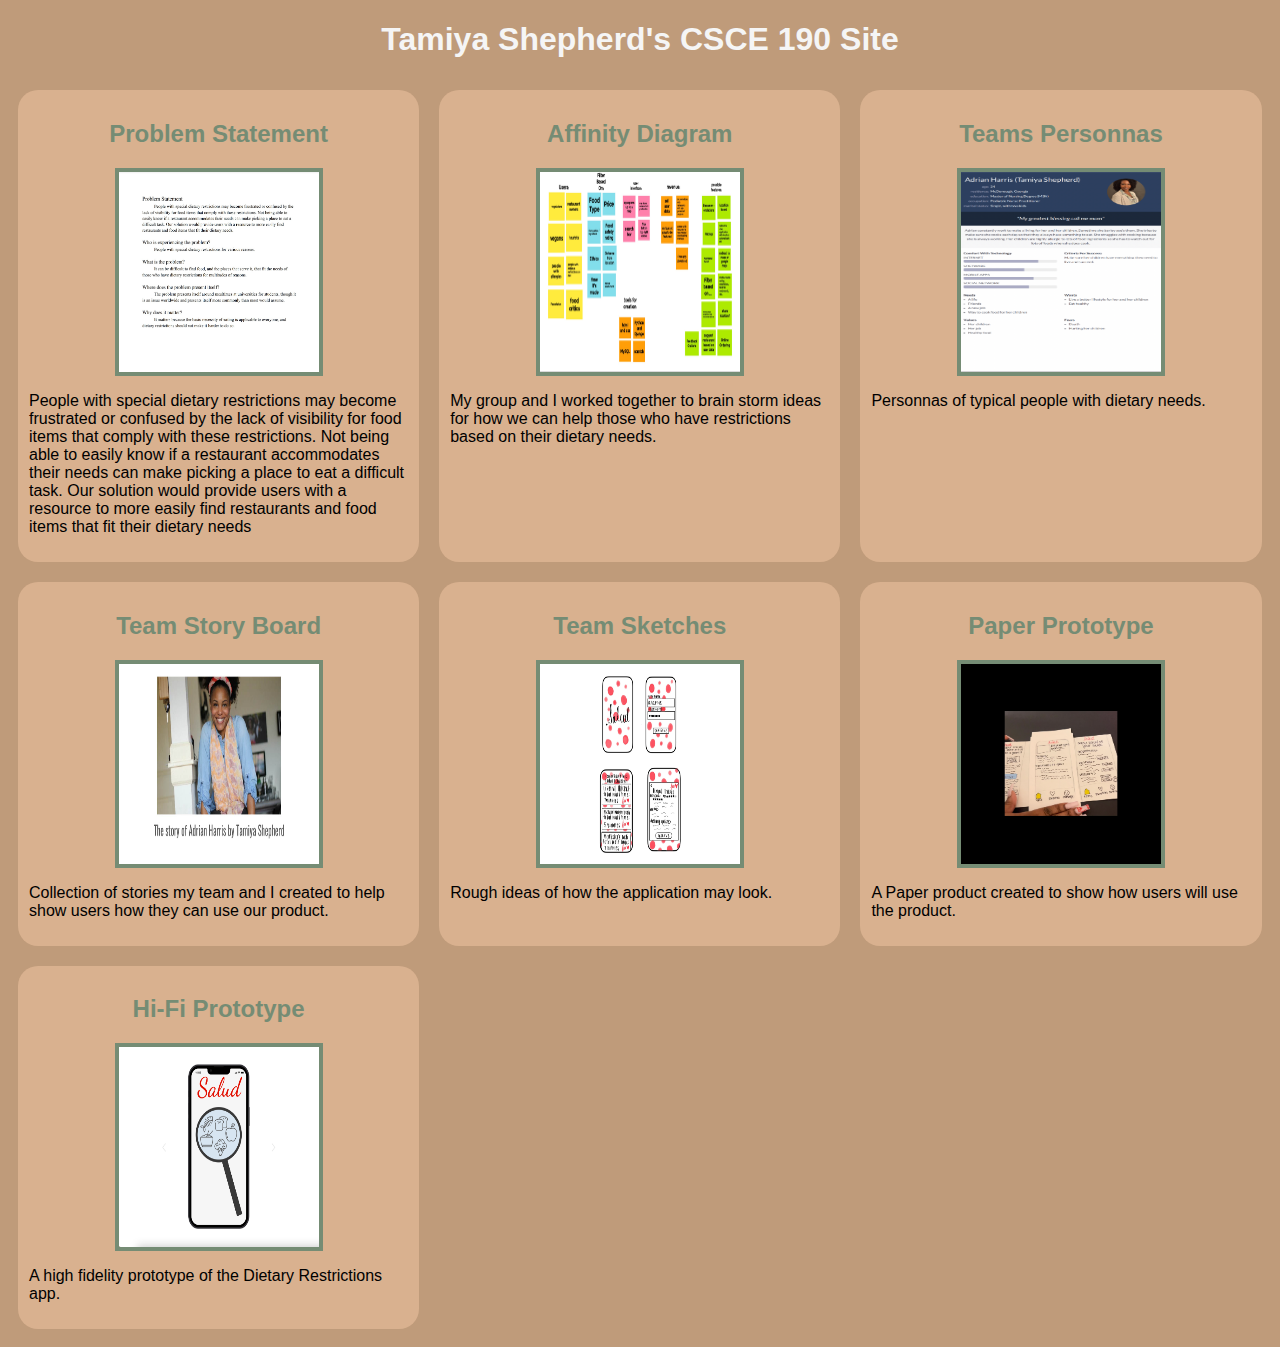
<file: index.html>
<!DOCTYPE html>
<html>
    <head>
        <title>CSCE 190: Tamiya Shepherd</title>
        <link rel="stylesheet" href="styles.css">
    </head>
    <body>
        <h1>Tamiya Shepherd's CSCE 190 Site</h1>
        <div class="assignments">
            <!--Problem Statement Assignment-->
            <section class="assignment">
                <a href="files/problem-statement.pdf">
                    <h2>Problem Statement</h2>
                </a>
                <a href="files/problem-statement.pdf">
                    <img src="images/problem-statement.jpeg"width="350"height="250"></a>
                    <p>
                        People with special dietary restrictions may become frustrated or confused by the
                        lack of visibility for food items that comply with these restrictions. Not being able to
                        easily know if a restaurant accommodates their needs can make picking a place to eat a
                        difficult task. Our solution would provide users with a resource to more easily find
                        restaurants and food items that fit their dietary needs
                    </p>
                </section>
            </section>

            <!-- Affinity Diagram Assignment-->
            <section class="assignment">
                <a href="files/affinity-diagram.pdf">
                    <h2>Affinity Diagram</h2>
                </a>
                <a href="files/affinity-diagram.pdf"><img src="images/affinity-diagram.jpeg"width="350"height="250"></a>
                    <p>
                        My group and I worked together to brain storm ideas for how we can help those who have restrictions
                        based on their dietary needs.
                    </p>
                </section>
            </section>

            <!-- Personna Assignment-->
            <section class="assignment">
                <a href="files/persona-person.pdf">
                    <h2>Teams Personnas</h2>
                </a>
                <a href="files/persona-person.pdf"><img src="images/persona-person.png"width="350"height="250"></a>
                    <p>
                        Personnas of typical people with dietary needs. 
                    </p>
                </section>
            </section>

            <!-- Storyboard Assignment-->
            <section class="assignment">
                <a href="files/storyboard.pdf">
                    <h2>Team Story Board</h2>
                </a>
                <a href="files/storyboard.pdf"><img src="images/storyboard.jpg"width="350"height="250"></a>
                    <p>
                        Collection of stories my team and I created to help show users how they can use our product.
                    </p>
                </section>
            </section>

            <!-- Sketches Assignment-->
            <section class="assignment">
                <a href="files/sketches.pdf">
                    <h2>Team Sketches</h2>
                </a>
                <a href="files/sketches.pdf"><img src="images/sketches.png"width="350"height="250"></a>
                    <p>
                        Rough ideas of how the application may look.
                    </p>
                </section>
            </section>

            <!-- Prototype Assignment-->
            <section class="assignment">
                <a href="https://youtu.be/8GGt29u-odE">
                    <h2>Paper Prototype</h2>
                </a>
                <a href="https://youtu.be/8GGt29u-odE"><img src="images/prototype.jpg"width="350"height="250"></a>
                    <p>
                        A Paper product created to show how users will use the product.
                    </p>
                </section>
            </section>

            <!-- Hi-Fi Prototype-->
            <section class="assignment">
                <a href="files/prototype/src/index.html">
                    <h2>Hi-Fi Prototype</h2>
                </a>
                <a href="files/prototype/src/index.html"><img src="images/prototype2.png"width="350"height="250"></a>
                    <p>
                        A high fidelity prototype of the Dietary Restrictions app.
                    </p>
                </section>
            </section>
        </div>
    </body>
</html>
</file>
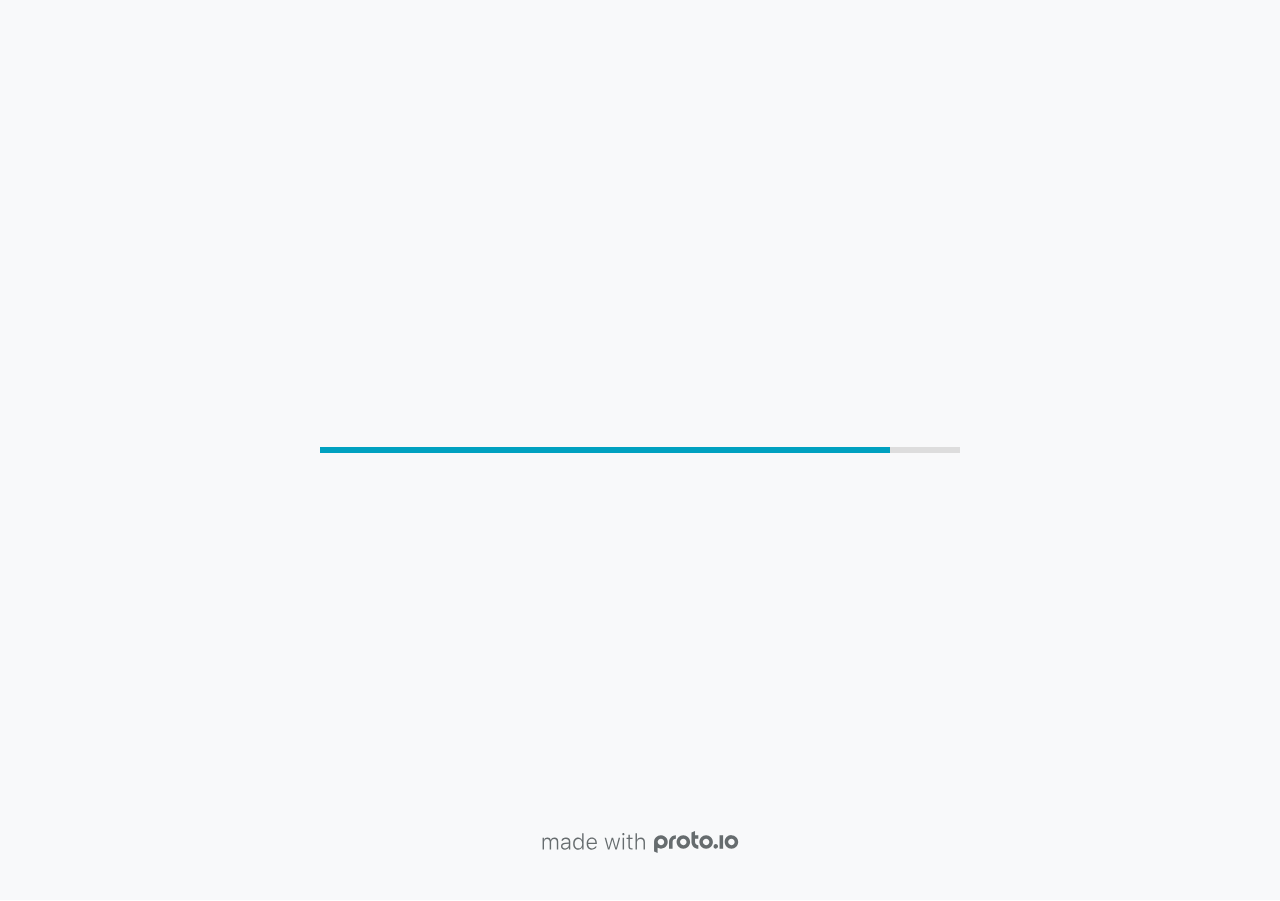
<file: files/prototype/src/index.html>
<!DOCTYPE HTML>
	<head>

		<meta charset="utf-8">

		<title>CSCE 190 Group #1 best group - Proto.io</title>

		
			<meta name="HandheldFriendly" content="True">
			<meta name="MobileOptimized" content="390"> 

			
			
			
			<meta name="viewport" content="minimum-scale=1.00, maximum-scale=1.00, initial-scale=1.00, user-scalable=no, shrink-to-fit=no" />

			
				<meta name="apple-mobile-web-app-capable" content="yes" />
				<meta name="apple-mobile-web-app-status-bar-style" content="black-translucent" />
			

			<meta name="format-detection" content="telephone=no">


			

            
            <link rel="icon" sizes="192x192" href="./src/assets/branding/android-icon-hires.png">
            <link rel="icon" sizes="128x128" href="./src/assets/branding/android-icon.png">

            
            <link href="./src/assets/branding/apple-touch-icon-retina180.png" sizes="180x180" rel="apple-touch-icon">

            
            <link href="./src/assets/branding/apple-touch-icon-retina.png" sizes="114x114" rel="apple-touch-icon">

            
            <link href="./src/assets/branding/apple-touch-icon.png" sizes="57x57" rel="apple-touch-icon">

            
            <link href="./src/assets/branding/startup.png" media="(device-width: 320px)" rel="apple-touch-startup-image">

            
            <link href="./src/assets/branding/startup-retina.png" media="(device-width: 320px) and (device-height: 480px) and (-webkit-device-pixel-ratio: 2)" rel="apple-touch-startup-image">

            
            <link href="./src/assets/branding/startup-568.png" media="(device-width: 320px) and (device-height: 568px) and (-webkit-device-pixel-ratio: 2)" rel="apple-touch-startup-image">

            
            <link href="./src/assets/branding/startup-retina-6.png" media="(device-width: 375px) and (device-height: 667px) and (orientation: portrait) and (-webkit-device-pixel-ratio: 2)" rel="apple-touch-startup-image">

            
            <link href="./src/assets/branding/startup-retina-6plus.png" media="(device-width: 414px) and (device-height: 736px) and (orientation: portrait) and (-webkit-device-pixel-ratio: 3)" rel="apple-touch-startup-image">

            
            <link href="./src/assets/branding/startup-retina-6plus-landscape.png" media="(device-width: 414px) and (device-height: 736px) and (orientation: landscape) and (-webkit-device-pixel-ratio: 3)" rel="apple-touch-startup-image">

            
            <link href="./src/assets/branding/startup-ipad.png" media="(device-width: 768px) and (orientation: portrait)" rel="apple-touch-startup-image">

            
            <link href="./src/assets/branding/startup-ipad-landscape.png" media="(device-width: 768px) and (orientation: landscape)" rel="apple-touch-startup-image">

            
            <link href="./src/assets/branding/startup-ipad-retina.png" media="(device-width: 768px) and (orientation: portrait) and (-webkit-device-pixel-ratio: 2)" rel="apple-touch-startup-image">

            
            <link href="./src/assets/branding/startup-ipad-landscape-retina.png" media="(device-width: 768px) and (orientation: landscape) and (-webkit-device-pixel-ratio: 2)" rel="apple-touch-startup-image">

            
            <link href="./src/assets/branding/startup-ipad-pro.png" media="(device-width: 1024px) and (orientation: portrait) and (-webkit-device-pixel-ratio: 2)" rel="apple-touch-startup-image">

            
            <link href="./src/assets/branding/startup-ipad-pro-landscape.png" media="(device-width: 1024px) and (orientation: landscape) and (-webkit-device-pixel-ratio: 2)" rel="apple-touch-startup-image">

			<meta http-equiv="cleartype" content="on"> 


			 
		    <script type="text/javascript" src="./scripts/plugins/jquery/jquery.js"></script>

			
				<link rel="stylesheet" href="./stylesheets/player-export.css" />
				<script type="text/javascript" src="./scripts/player-export.js"></script>
			

			
			<script type="text/javascript" src="./libraries/common/components.js"></script> 
			<link type="text/css" rel="Stylesheet" href="./libraries/common/components.1.00.css" /> 

			
					<script type="text/javascript" src="./libraries/metro/components.js"></script> 
					<link type="text/css" rel="Stylesheet" href="./libraries/metro/components.1.00.css" /> 
				
					<script type="text/javascript" src="./libraries/generic2/components.js"></script> 
					<link type="text/css" rel="Stylesheet" href="./libraries/generic2/components.1.00.css" /> 
				
					<script type="text/javascript" src="./libraries/ios7/components.js"></script> 
					<link type="text/css" rel="Stylesheet" href="./libraries/ios7/components.1.00.css" /> 
				
					<script type="text/javascript" src="./libraries/arrows_callouts/components.js"></script> 
					<link type="text/css" rel="Stylesheet" href="./libraries/arrows_callouts/components.1.00.css" /> 
				
					<script type="text/javascript" src="./libraries/ios9/components.js"></script> 
					<link type="text/css" rel="Stylesheet" href="./libraries/ios9/components.1.00.css" /> 
				
					<script type="text/javascript" src="./libraries/material/components.js"></script> 
					<link type="text/css" rel="Stylesheet" href="./libraries/material/components.1.00.css" /> 
				
				<script type="text/javascript" src="./data/data.js"></script> 
			<script type="text/javascript" src="./webkitmask/maskimages.js"></script> 

		<style>
			body { width: 390px; height: 844px; }
			.landscape, .landscape .prx-page { min-height: 390px; }
			.portrait, .portrait .prx-page { min-height: 844px; }
		</style>

		<script type="text/javascript">

			prx.ver = '6.8.11.0';
			prx.url.account = 'https://christ.proto.io';
			prx.url.staticassets = 'https://gal.proto.io';
			prx.url.devices = 'https://dteyv52hbg2at.cloudfront.net/devices';
			prx.url.static = 'https://dteyv52hbg2at.cloudfront.net';
			prx.url.siteurl = 'proto.io';
			prx.url.crossmsg = 'https://christ.proto.io';

			prx.nodejsassetsserver = {};
			prx.nodejsassetsserver.host = ".proto.io";
			prx.nodejsassetsserver.subdomainprefix = "https://a3";
			prx.nodejsassetsserver.maxsubdomains = "20";

			prx.device_library = 'ios9';
			prx.devices[prx.device] = {
				name: prx.device
				,defaultOrientation: 'portrait'
				,portrait_applies: 1 //new
				,portrait: [390,844]
				,landscape_applies: 1 //new
				,landscape: [844,390]
				,allow_orientation_change: 1 //new
				,statusbar_skin: 'default' // new
				,statusbarheightportrait: 0
				,statusbarheightlandscape: 0
				,navigationbar_skin: 'default' //new
				,navigationbarheightportrait: 0
				,navigationbarheightlandscape: 0
				,normalportrait: [390,844]
				,normallandscape: [844,390]
				,device_s3bucket: 'd745dfc1-3990-4cd7-b321-932497072f14'
				,dpr: '1.00'
				,deviceType: "iphone13"
                ,showiPhoneXNotch: false
                ,hasCustomSkinNotch: false
				,appleWatchRoundedCorners: false
				,scrollType: "default"
				,initialscale: 1.00
				,targetdensitydpi: "device-dpi"
			}
			// save a copy of the device in the player state
			prx.currentPlayerStatus.projectDevice = prx.toolbox.clone(prx.devices[prx.device]);
			prx.currentPlayerStatus.targetDevice = {"ISANDROIDTABLET":0,"ISIPOD":0,"ISCHROME":0,"ISIOS":1,"ISMSIE":0,"ISMOZILLA":0,"isAndroid-Pad":0,"ISOPERA":0,"ISWEBKIT":0,"SOSVERSION":{"CBUILDVER":"","CMAJORVER":"","CMINORVER":"","CTEXT":"","IMINORVER":0,"IMAJORVER":0,"IBUILDVER":0},"ISIPAD":0,"ISMOBILE":1,"ISSAFARI":0,"ISIPHONE":1,"ISWINDOWS":0,"ISWINDOWSTOUCH":0,"ISDEVICE":1,"ISANDROID":0,"ISCUSTOM":0};
			prx.releaseChannel = 'stable';

			prx.projectsettings.id = 'd146a329-9f05-4193-806e-0ca07c44d207';
			prx.projectsettings.s3b = 'christ-1387194-a6b104f4-ad79-d551-0b7344210e9bc077';
			prx.projectsettings.account = 'christ';
			prx.projectsettings.statusbar = '0'; 
			prx.projectsettings.statusbarapplies = '0';
			prx.projectsettings.navigationbar = '0';
			prx.projectsettings.navigationbarapplies = '0';
			prx.projectsettings.initialpageid = -1;
			
			
			prx.projectsettings.flashactions = 1;
			prx.projectsettings.gatrackingcode = '';

			prx.export2html = '1' == true;
			prx.mobPlayer = 0;

			prx.user.country = 'US';

			prx.s3Links = []; 
			var sLinkedAssets = [];
			

			prx.csrf_token = 'C8336C4E7CAE97CB74BD9C03A8038A778F3207A5850FB68EB90140DB189F2C3B';

            

            
                            prx.assetsAccessToken = "eyJ0eXAiOiJKV1QiLCJhbGciOiJIUzI1NiJ9.eyJkIjp7InVpZCI6Ii0xIiwicHJvamVjdF9pZCI6ImQxNDZhMzI5LTlmMDUtNDE5My04MDZlLTBjYTA3YzQ0ZDIwNyJ9LCJ2IjowLCJleHAiOjE2NjkyNjAxMTgsImlhdCI6MTY2OTA4MDExOH0.RcNxPMkry2GrWcY1ErkigDVp0xjW-QB4oAEUsv0XsVg";

			prx.iniPlayer.iniPreLoad();

		</script>
	</head>

	

			<body class="player device-cursor-touch mobile-device-true " " id="mbd" >

				
				<div id="window-wrapper">
					<div id="dragarea"></div>
					<div id="statusbar"></div>
					<div id="underlay" style=""></div>

					<div class="prx-page" data-role="page" id="p-1" data-id="1"></div>
					
								<div class="prx-page" data-role="page" id="p-2" data-id="2"></div>
							
								<div class="prx-page" data-role="page" id="p-4" data-id="4"></div>
							
								<div class="prx-page" data-role="page" id="p-5" data-id="5"></div>
							
								<div class="prx-page" data-role="page" id="p-7" data-id="7"></div>
							
								<div class="prx-page" data-role="page" id="p-8" data-id="8"></div>
							
								<div class="prx-page" data-role="page" id="p-9" data-id="9"></div>
							
								<div class="prx-page" data-role="page" id="p-10" data-id="10"></div>
							
								<div class="prx-page" data-role="page" id="p-11" data-id="11"></div>
							
								<div class="prx-page" data-role="page" id="p-12" data-id="12"></div>
							
								<div class="prx-page" data-role="page" id="p-13" data-id="13"></div>
							
					<div id="navigationbar"></div>
					<div id="overlay"></div>
					<div id="trash"></div>
					<div id="quick-audios"></div>
				</div>

				 
			<div id="loader-wrapper">
				
				<div class="progress">
					<div class="progress-bar"></div>
				</div>
				<div id="poweredby"></div>
			</div>
			


			</body>
		

</html>
</file>
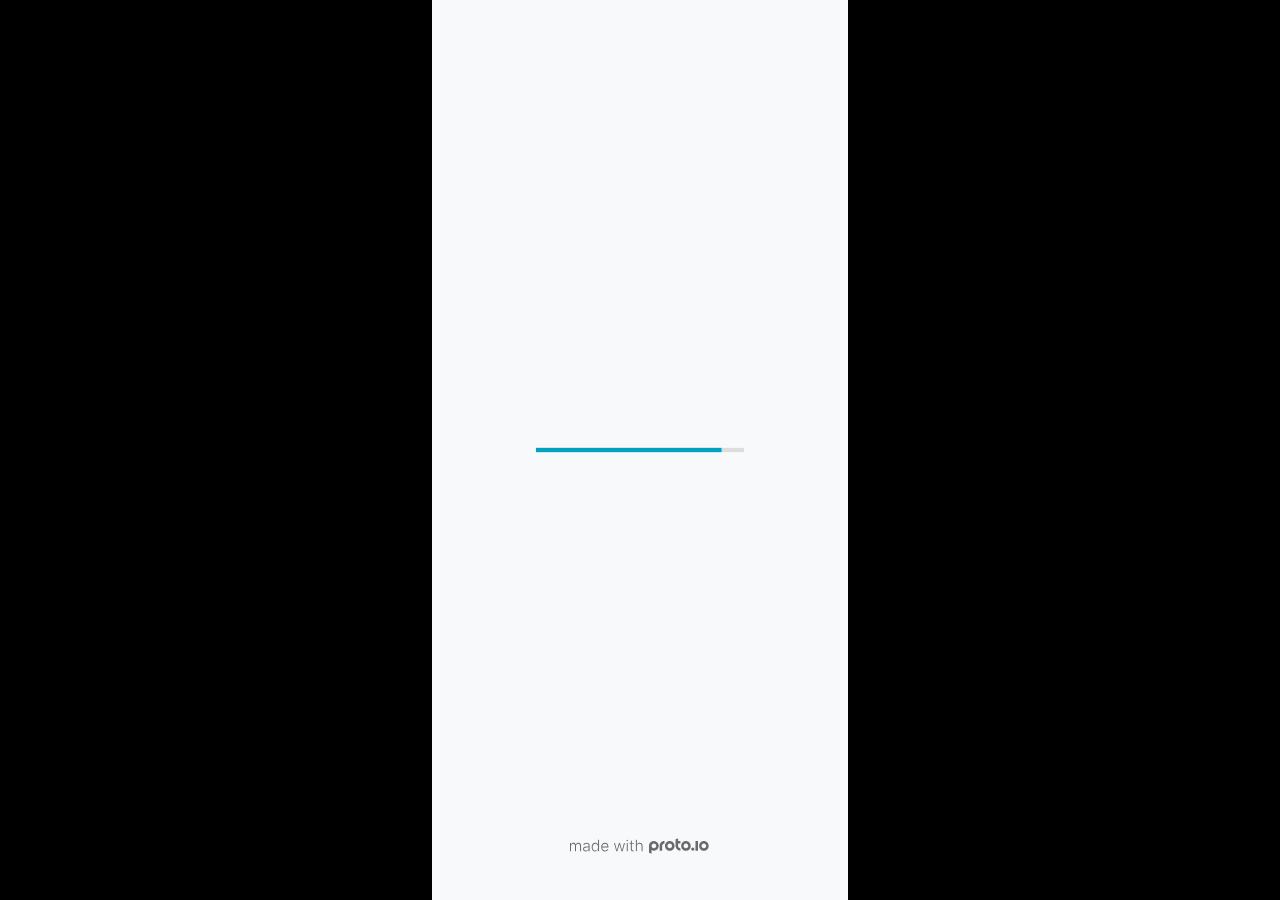
<file: files/prototype/fullscreen.html>
<!DOCTYPE HTML>
	<head>
		<meta charset="utf-8">

        
			<meta name="HandheldFriendly" content="True">
			<meta name="MobileOptimized" content="390"> 

			
			
			
			<meta name="viewport" content="minimum-scale=1, maximum-scale=1, initial-scale=1, user-scalable=no, shrink-to-fit=no" />

			
				<meta name="apple-mobile-web-app-capable" content="yes" />
				<meta name="apple-mobile-web-app-status-bar-style" content="black-translucent" />
			

			<meta name="format-detection" content="telephone=no">


			

            
            <link rel="icon" sizes="192x192" href="./src/assets/branding/android-icon-hires.png">
            <link rel="icon" sizes="128x128" href="./src/assets/branding/android-icon.png">

            
            <link href="./src/assets/branding/apple-touch-icon-retina180.png" sizes="180x180" rel="apple-touch-icon">

            
            <link href="./src/assets/branding/apple-touch-icon-retina.png" sizes="114x114" rel="apple-touch-icon">

            
            <link href="./src/assets/branding/apple-touch-icon.png" sizes="57x57" rel="apple-touch-icon">

            
            <link href="./src/assets/branding/startup.png" media="(device-width: 320px)" rel="apple-touch-startup-image">

            
            <link href="./src/assets/branding/startup-retina.png" media="(device-width: 320px) and (device-height: 480px) and (-webkit-device-pixel-ratio: 2)" rel="apple-touch-startup-image">

            
            <link href="./src/assets/branding/startup-568.png" media="(device-width: 320px) and (device-height: 568px) and (-webkit-device-pixel-ratio: 2)" rel="apple-touch-startup-image">

            
            <link href="./src/assets/branding/startup-retina-6.png" media="(device-width: 375px) and (device-height: 667px) and (orientation: portrait) and (-webkit-device-pixel-ratio: 2)" rel="apple-touch-startup-image">

            
            <link href="./src/assets/branding/startup-retina-6plus.png" media="(device-width: 414px) and (device-height: 736px) and (orientation: portrait) and (-webkit-device-pixel-ratio: 3)" rel="apple-touch-startup-image">

            
            <link href="./src/assets/branding/startup-retina-6plus-landscape.png" media="(device-width: 414px) and (device-height: 736px) and (orientation: landscape) and (-webkit-device-pixel-ratio: 3)" rel="apple-touch-startup-image">

            
            <link href="./src/assets/branding/startup-ipad.png" media="(device-width: 768px) and (orientation: portrait)" rel="apple-touch-startup-image">

            
            <link href="./src/assets/branding/startup-ipad-landscape.png" media="(device-width: 768px) and (orientation: landscape)" rel="apple-touch-startup-image">

            
            <link href="./src/assets/branding/startup-ipad-retina.png" media="(device-width: 768px) and (orientation: portrait) and (-webkit-device-pixel-ratio: 2)" rel="apple-touch-startup-image">

            
            <link href="./src/assets/branding/startup-ipad-landscape-retina.png" media="(device-width: 768px) and (orientation: landscape) and (-webkit-device-pixel-ratio: 2)" rel="apple-touch-startup-image">

            
            <link href="./src/assets/branding/startup-ipad-pro.png" media="(device-width: 1024px) and (orientation: portrait) and (-webkit-device-pixel-ratio: 2)" rel="apple-touch-startup-image">

            
            <link href="./src/assets/branding/startup-ipad-pro-landscape.png" media="(device-width: 1024px) and (orientation: landscape) and (-webkit-device-pixel-ratio: 2)" rel="apple-touch-startup-image">

			<meta http-equiv="cleartype" content="on"> 


			

		<title>CSCE 190 Group #1 best group - Proto.io player</title>

		
				<link type="text/css" rel="stylesheet" href="./src/stylesheets/preview-letterbox-min.css">
				<script type="text/javascript" src="./src/scripts/preview-letterbox-min.js"></script>
			

		<script type="text/javascript">
			var prx = window.prx || {};
			prx.letterboxmode = true;
			prx.orientation = 'portrait';
			prx.orientations = {};
			prx.orientations.portrait = 1;
			prx.orientations.landscape = 1;
			prx.project = {};
			prx.project.id = 'd146a329-9f05-4193-806e-0ca07c44d207';
			prx.project.title = 'CSCE 190 Group #1 best group';
			prx.project.version = 0;
			prx.project.livepreview = 0;
			prx.project.account = "christ";
			prx.activePage = {};
			
				prx.user = false;
			
			prx.flashactions = 1;

			prx.device_library = 'ios9';
			prx.device = {
					name: prx.device
					,caption: "iPhone 13"
					,defaultOrientation: 'portrait'
					,portrait_applies: 1 //new
					,portrait: [390,844]
					,landscape_applies: 1 //new
					,landscape: [844,390]
					,allow_orientation_change: 1 && 1 //new

			}

			prx.url.crossmsg = 'https://christ.proto.io';
			prx.ver = '6.8.11.0';
			prx.exitFullScreenUrl = 'https://christ.proto.io/player/index.cfm?id=d146a329-9f05-4193-806e-0ca07c44d207';
			prx.openURL = '';
			prx.downloadURL = '';

			
		</script>

		

	</head>

	<body>

		
				<iframe id="pio-playerframe" src="./src/index.html" scrolling="NO" style="width: 390px; height: 844px;" webkitAllowFullScreen mozallowfullscreen allowFullScreen allowvr allow="autoplay"></iframe>
				
						<script type="text/javascript">
							// remove parameter from address bar immediately if no changes
							let url = new URL(window.location.href);
							url.searchParams.delete('hc');
							url.searchParams.delete('ap');
							window.history.replaceState({}, document.title, url.toString());
						</script>
					
	</body>

</html>
</file>
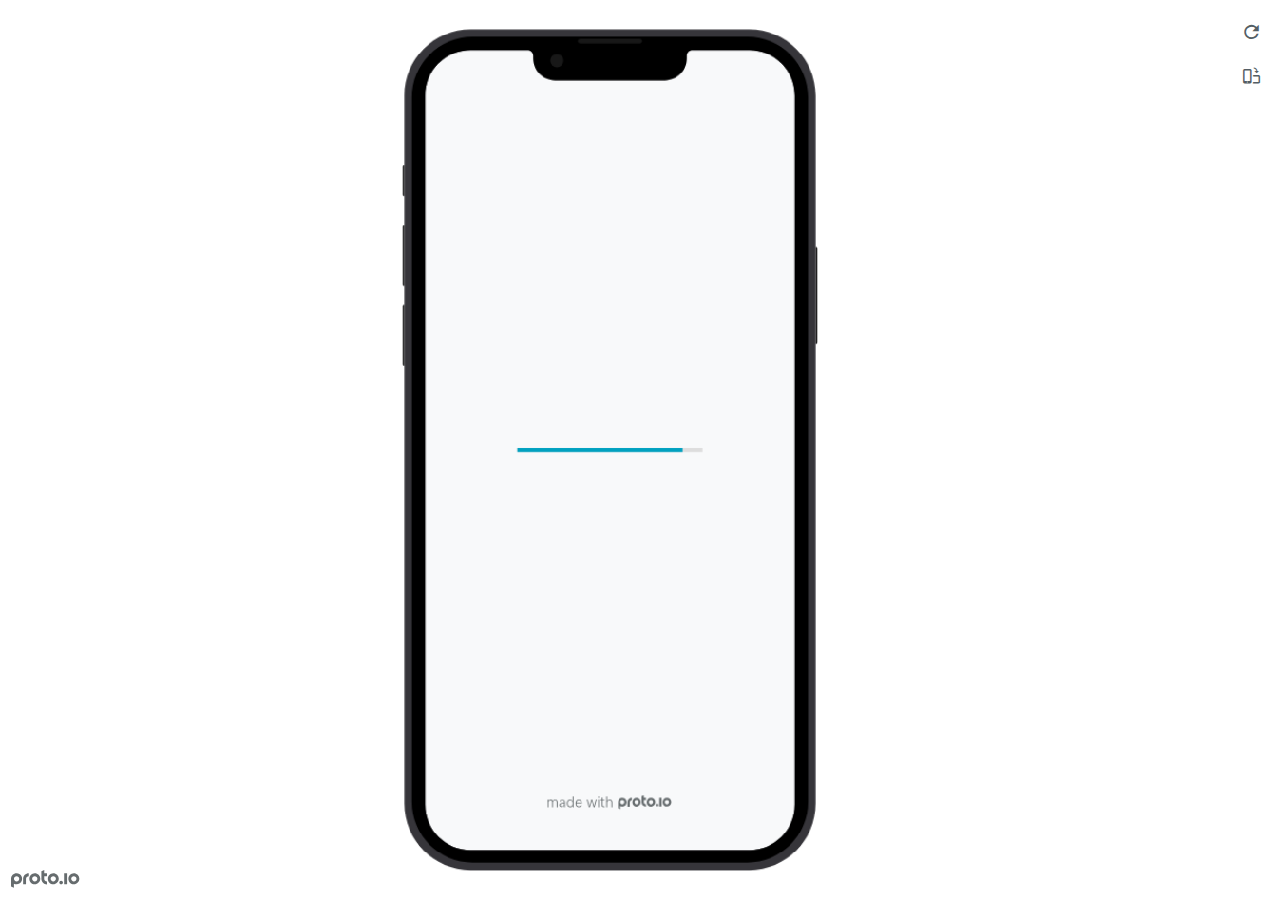
<file: files/prototype/preview.html>
<!DOCTYPE HTML>
    <head>
    <meta charset="utf-8">

    <title>CSCE 190 Group #1 best group - Proto.io player</title>

    
				<link type="text/css" rel="stylesheet" href="./src/stylesheets/preview-export-min.css">
				<script type="text/javascript" src="./src/scripts/preview-export-min.js"></script>
			

    <script type="text/javascript">
        var prx = window.prx || {};
        prx.orientation = 'portrait';
        prx.orientations = {};
        prx.orientations.portrait = 1;
        prx.orientations.landscape = 1;
        prx.project = {};
        prx.project.id = 'd146a329-9f05-4193-806e-0ca07c44d207';
        prx.project.title = 'CSCE 190 Group #1 best group';
        prx.project.version = 0;
        prx.project.livepreview = 0;
        prx.project.account = "christ";
        prx.activePage = {};
        prx.usercountry = "us";
        
            prx.user = false;
        
        prx.skin = 'apple-phone-iphone13_13pro-1';
        prx.ver = '6.8.11.0';
        //prx.flashactions = 1;
		prx.flashactions = 1; //we are not using the DB value anymore

        prx.nodejsassetsserver = {};
        prx.nodejsassetsserver.host = ".proto.io";
        prx.nodejsassetsserver.subdomainprefix = "https://a3";
        prx.nodejsassetsserver.maxsubdomains = "20";
        prx.account = "christ";
        prx.browserShowScreenshots = 'true';
        prx.url.crossmsg = 'https://christ.proto.io';
        prx.playerUrl = 'https://christ.proto.io/player/';
        prx.fullScreenUrl = 'https://christ.proto.io/player/fullscreen/index.cfm?id=d146a329-9f05-4193-806e-0ca07c44d207';
        prx.spaces = false;
        prx.csrf_token = 'A71E649CBAA5E0F099D50775DDFD448EC36CF48BEB84A6CCA598FBD4462FAA66';

        prx.bShowPlayerBetaPrompt = false;

        

    </script>

    

</head>


<body style="background-color:#FFFFFF">

    

    <div class="page-sidebar">
        
        <div class="sidebar-action-buttons">

            
                <span class="header-action-button player-icon-reload embed-icon-reload" id="refresh-preview">
                    <span class="tooltip">Refresh preview</span>
                </span>
                
                    <span  class="header-action-button player-icon-rotate embed-icon-rotate" id="change-orientation">
                        <span class="tooltip">Change orientation</span>
                    </span>
                

            <div class="header-action-button player-icon-enter-fullscreen-mode-icon" id="go-fullscreen">
                <span class="tooltip">Go full screen</span>
            </div>
        </div>

    </div>

    <div id="maincontent" class="portrait">

        <div id="shortcut-pressed-outer">
            <div id="shortcut-pressed"></div>
        </div>
        

			<div class="frame_generic">
				
				<div class="body_generic skin_apple-phone-iphone13_13pro-1 skin-wrapper skin-os-apple skin-device-phone skin-model-iphone13_13pro skin-size-1 skin-color-black skin-orientation-portrait skin-dimensions-390-844">

					<div class="buttons top"></div>
					<div class="detail-top"></div>
					<div class="web-search"></div>
					<div class="buttons left"></div>

					<div class="body_generic_inner">
						
						<iframe id="pio-playerframe" src="./src/index.html" scrolling="NO" style="width: 390px; height: 844px;" webkitAllowFullScreen mozallowfullscreen allowFullScreen allowvr allow="autoplay"></iframe>
						
                                <script type="text/javascript">
                                    // remove parameter from address bar immediately if no changes
                                    let url = new URL(window.location.href);
                                    url.searchParams.delete('hc');
									url.searchParams.delete('ap');
                                    window.history.replaceState({}, document.title, url.toString());
                                </script>
                            
					</div>

					<div class="buttons right"></div>
					<div class="detail-bottom"></div>
				</div>
				
			</div>
		
    </div>

    

    
            <div id="branding"></div>
        
</body>


<script type="text/javascript">
    
</script>
</html>
</file>
<file: styles.css>
body {
    background:#BF9B7A;
    font-family:Arial, Helvetica, sans-serif;
}

.assignments{
    display: flex;
    flex-wrap:wrap;
}
.assignment {
    width: 30%;
    padding:10px;
    margin: 10px;
    padding: 10px 11px; 
    background: #D9B18F;
    border-radius:20px;
}

.assignment img {
    width: 200px; height: 200px;
    margin: 10px;
    border: 4px solid #758C74;
    display: block;
    margin:auto;
}
.assignment img:hover {
    border: 4px solid whitesmoke;
}

h1 {
    color:whitesmoke;
    text-align:center;
}

h1:hover {
    color:#758C74;
    
}

h2 {
    text-align: center;
}

a {
    text-decoration: none;
    color: #758C74;
}
a:hover {
    color: whitesmoke
}
</file>
<file: files/prototype/src/stylesheets/player-export.css>
/*!
 * 
 *                                                                       
 *                              ::;;;;                                   
 *    ::,,,,::    ::,,  ,,,,::::::11ii::,,::,,,,::      ::::,,::,,,,::   
 *  ,,111111ii,,::1111::111111ii::111111::111111ii,,    ii11,,ii111111,, 
 *  11ii::;;11;;ii11::iiii::;;11;;11ii::ii11::::11ii    ii11;;11;;::ii11 
 *  11;;  ::11ii11;;::11ii  ::11ii11ii,,iiii..  iiii    ii11;;11::  ;;11 
 *  1111;;ii11;;11;;,,ii11::ii11;;ii11;;;;11;;;;11;;;;;;ii11::11ii;;11ii 
 *  11111111;;::11;;  ::ii1111;;  ::ii11::ii1111ii::11ii;;11,,;;1111ii:: 
 *  11;;,,::  ,,::,,      ::,,        ::::  ::::    ,,,,::::    ::,,     
 *  ;;;;                                                                 
 *                                                                       
 *  Build: 11/8/2022, 10:20:15 AM
 */

/*!
 * Waves v0.5.5
 * http://fian.my.id/Waves
 *
 * Copyright 2014 Alfiana E. Sibuea and other contributors
 * Released under the MIT license
 * https://github.com/fians/Waves/blob/master/LICENSE
 */.mask-inner{position:relative;background-size:100% 100%;background-repeat:no-repeat}.mask-inner .mask-inner{transform:none!important}.mask-border .mborder,.mask-filter{height:100%;width:100%}.mask-border .mborder{border:1px solid hsla(0,0%,100%,.8);position:absolute;pointer-events:none}.mask-border .area-border{border:1px solid #00a1c0;left:0;top:0;position:absolute;transform-origin:0 0;box-sizing:border-box}.mask-border .mask-radius{width:100%;height:100%;overflow:hidden;position:absolute}.mask-border .mask-radius .mask-radius-border{position:relative;width:100%;height:100%;border:1px solid hsla(0,0%,100%,.8)}.mask-border.hide-handles .prx-resizable-handle{opacity:0;pointer-events:none!important}.mask-border.hide-handles .area-border{border:1px dashed #b4bcbf}.mask-wrapper{overflow:hidden;height:100%;pointer-events:none}.mask-wrapper.borderPos-inside{box-sizing:border-box}.mask-wrapper.borderPos-outside{width:100%;height:100%}.mask-wrapper.borderPos-outside .mask-inner{box-sizing:content-box}.mask-edit-mode-handles{pointer-events:none}.mask-edit-mode-handles.hide-handles .prx-resizable-handle,.mask-edit-mode-handles.hide-handles .prx-rotate-handle{opacity:0;pointer-events:none!important}.mask-edit-mode-handles.hide-handles .xborder{border-color:#b4bcbf!important}abbr,address,article,aside,audio,b,blockquote,body,caption,cite,code,dd,del,dfn,div,dl,dt,em,fieldset,figure,footer,form,h1,h2,h3,h4,h5,h6,header,hgroup,html,i,iframe,img,ins,kbd,label,legend,li,mark,menu,nav,object,ol,p,pre,q,samp,section,small,span,strong,sub,sup,table,tbody,td,tfoot,th,thead,time,tr,ul,var,video{margin:0;padding:0;border:0;outline:0;font-size:100%;background:transparent}article,aside,details,figcaption,figure,footer,header,hgroup,nav,section{display:block}audio,canvas,video{display:inline-block;*display:inline;*zoom:1}[hidden],audio:not([controls]){display:none}html{font-size:100%;-webkit-text-size-adjust:100%;-ms-text-size-adjust:100%}body{margin:0;font-size:13px}body,button,input,select,textarea{font-family:sans-serif;color:#222}a{color:#00e}a:visited{color:#551a8b}a:hover{color:#06e}a:focus{outline:thin dotted}a:active,a:hover{outline:0}abbr[title]{border-bottom:1px dotted}b,strong{font-weight:700}blockquote{margin:1em 40px}dfn{font-style:italic}hr{display:block;height:1px;border:0;border-top:1px solid #ccc;margin:1em 0;padding:0}ins{background:#ff9;text-decoration:none}ins,mark{color:#000}mark{background:#ff0;font-style:italic;font-weight:700}code,kbd,pre,samp{font-family:monospace,serif;_font-family:courier new,monospace;font-size:1em}pre{white-space:pre;white-space:pre-wrap;word-wrap:break-word}q{quotes:none}q:after,q:before{content:"";content:none}small{font-size:85%}sub,sup{font-size:75%;line-height:0;position:relative;vertical-align:baseline}sup{top:-.5em}sub{bottom:-.25em}ol,ul{margin:1em 0;padding:0 0 0 40px}dd{margin:0 0 0 40px}nav ol,nav ul{list-style:none;list-style-image:none;margin:0;padding:0}img{border:0;-ms-interpolation-mode:bicubic}svg:not(:root){overflow:hidden}figure,form{margin:0}fieldset{margin:0}fieldset,legend{border:0;padding:0}legend{*margin-left:-7px}button,input,select,textarea{font-size:100%;margin:0;vertical-align:baseline;*vertical-align:middle}button,input{line-height:normal;*overflow:visible}table button,table input{*overflow:auto}[role=button],button,input[type=button],input[type=reset],input[type=submit]{-webkit-appearance:button}input[type=checkbox],input[type=radio]{box-sizing:border-box;padding:0}input[type=search]{-webkit-appearance:textfield;-moz-box-sizing:content-box;-webkit-box-sizing:content-box;box-sizing:content-box}input[type=search]::-webkit-search-decoration{-webkit-appearance:none}button::-moz-focus-inner{border:0;padding:0}textarea{overflow:auto;vertical-align:top;resize:vertical}input:invalid,textarea:invalid{background-color:#f0dddd}table{border-collapse:collapse;border-spacing:0}td{vertical-align:top}.nocallout{-webkit-touch-callout:none}textarea[contenteditable]{-webkit-appearance:none}.gifhidden{position:absolute;left:-100%}.ir{display:block;border:0;text-indent:-999em;overflow:hidden;background-color:transparent;background-repeat:no-repeat;text-align:left;direction:ltr}.ir br{display:none}.hidden{display:none!important;visibility:hidden}.visuallyhidden{border:0;clip:rect(0 0 0 0);height:1px;margin:-1px;overflow:hidden;padding:0;position:absolute;width:1px}.visuallyhidden.focusable:active,.visuallyhidden.focusable:focus{clip:auto;height:auto;margin:0;overflow:visible;position:static;width:auto}.invisible{visibility:hidden}.clearfix:after,.clearfix:before{content:"";display:table}.clearfix:after{clear:both}.clearfix{*zoom:1}@media print{*{background:transparent!important;color:#000!important;text-shadow:none!important;filter:none!important;-ms-filter:none!important}a,a:visited{text-decoration:underline}a[href]:after{content:" (" attr(href) ")"}abbr[title]:after{content:" (" attr(title) ")"}.ir a:after,a[href^="#"]:after,a[href^="javascript:"]:after{content:""}blockquote,pre{border:1px solid #999;page-break-inside:avoid}thead{display:table-header-group}img,tr{page-break-inside:avoid}img{max-width:100%!important}@page{margin:.5cm}h2,h3,p{orphans:3;widows:3}h2,h3{page-break-after:avoid}}#eval-iframe{display:none}body{-webkit-appearance:none;-webkit-box-flex:1;-webkit-touch-callout:none;-webkit-tap-highlight-color:rgba(0,0,0,0)}*{-webkit-user-select:none;-khtml-user-select:none;-moz-user-select:-moz-none;-o-user-select:none;user-select:none}input,textarea{-webkit-user-select:text;-khtml-user-select:text;-moz-user-select:text;-o-user-select:text;user-select:text}#dragarea{font-family:Helvetica,Arial,sans-serif;text-align:left}.text{height:95%;overflow:auto}.wrap{overflow:hidden}.pos,.spos{position:absolute}.action-highlight{position:absolute;top:0;left:0;height:100%;width:100%;background:rgba(255,255,0,.5);background:rgba(64,208,255,.3);opacity:0;pointer-events:none;-webkit-transition:opacity .2s ease-in;transition:opacity .2s ease-in;border:2px solid #40c8f4;padding:3px;box-sizing:border-box}.action-highlight-simple-visible,.action-highlight-visible{opacity:1}#appModeNote{background-color:#333;border-top:5px solid #000;bottom:0;color:#f0f0f0;display:none;font-family:helvetica;left:0;padding:10px 0;position:fixed;text-align:center;width:100%}#appModeNote em{display:block;font-size:20px;font-weight:700;line-height:26px}#appModeNote span{display:block;font-size:14px;line-height:20px}.hidden{display:none}.prx-page.loadedFrom{display:block}.prx-page.loadedTo{z-index:999999}.prx-page.loadedTo-1{z-index:10000000}.prx-page.loadedTo-2{z-index:10000001}.prx-page.loadedTo-3{z-index:10000002}.prx-page.loadedTo-4{z-index:10000003}.prx-page.loadedTo-5{z-index:10000004}.prx-page.loadedTo-6{z-index:10000005}.prx-page.loadedTo-7{z-index:10000006}.prx-page.loadedTo-8{z-index:10000007}.prx-page.loadedTo-9{z-index:10000008}.prx-page.loadedTo-10{z-index:10000009}.prx-page.loadedTo-11{z-index:10000010}.prx-page.loadedTo-12{z-index:10000011}.prx-page.loadedTo-13{z-index:10000012}.prx-page.loadedTo-14{z-index:10000013}.prx-page.loadedTo-15{z-index:10000014}.prx-page.loadedTo-16{z-index:10000015}.prx-page.loadedTo-17{z-index:10000016}.prx-page.loadedTo-18{z-index:10000017}.prx-page.loadedTo-19{z-index:10000018}.prx-page.loadedTo-20{z-index:10000019}.prx-page.loadedTo-21{z-index:10000020}.prx-page.loadedTo-22{z-index:10000021}.prx-page.loadedTo-23{z-index:10000022}.prx-page.loadedTo-24{z-index:10000023}.prx-page.loadedTo-25{z-index:10000024}.prx-page.loadedTo-26{z-index:10000025}.prx-page.loadedTo-27{z-index:10000026}.prx-page.loadedTo-28{z-index:10000027}.prx-page.loadedTo-29{z-index:10000028}.prx-page.loadedTo-30{z-index:10000029}#navigationbar,#statusbar{background:transparent 0 0;display:block;width:100%;border:0;top:0;position:fixed;z-index:1}#loader-wrapper{background:#f8f9fa;height:100%;left:0;position:fixed;top:0;width:100%;z-index:99999;font-size:11px}#loader-wrapper .progress{position:absolute;top:50%;left:50%;transform:translate(-50%,-50%);-ms-transform:translate(-50%,-50%);-webkit-transform:translate(-50%,-50%);width:50%;height:4px;background-color:#ddd}#loader-wrapper .progress-bar{position:relative;width:0;height:4px;-webkit-transition:.4s linear;-moz-transition:.4s linear;-o-transition:.4s linear;transition:.4s linear;-webkit-transition-property:width,background-color;-moz-transition-property:width,background-color;-o-transition-property:width,background-color;transition-property:width,background-color}#loader-wrapper .progress-bar:before,.progress-bar:after{content:"";position:absolute;top:0;left:0;right:0}#loader-wrapper .progress-bar:before{bottom:0;background-color:#ddd}#loader-wrapper .progress-bar:after{z-index:2;bottom:0;background:#00a1c0}#loader-wrapper #app-icon{position:absolute;top:50%;left:50%;transform:translate(-50%,-150%);-ms-transform:translate(-50%,-150%);-webkit-transform:translate(-50%,-150%);width:114px;height:114px}#loader-wrapper #poweredby{position:absolute;bottom:5%;left:50%;transform:translate(-50%);-ms-transform:translate(-50%);-webkit-transform:translate(-50%);width:100%;height:16px;background-image:url(/images/player/player-logo.svg);background-repeat:no-repeat;background-position:top;background-size:auto 200%;z-index:99999}body{-moz-transition:opacity .3s linear;-o-transition:opacity .3s linear;-webkit-transition:opacity .3s linear;transition:opacity .3s linear}.reloading{background:#fff!important;opacity:0}@media (min-width:481px) and (max-width:1079px){#loader-wrapper .progress,#loader-wrapper .progress-bar{height:4px}}@media (min-width:1080px){#loader-wrapper #poweredby{height:24px}#loader-wrapper .progress,#loader-wrapper .progress-bar{height:6px}}@media (width:1280px) and (height:768px){#loader-wrapper .progress,#loader-wrapper .progress-bar{height:2px}}.pointer-events-none{pointer-events:none!important}body .prx-page{-webkit-trans1form:translate3d(0,0,0)}.prx-page .type-symbol .box{-w1ebkit-transform:translateZ(0)}html{background:transparent}body{background:#fff;overflow:hidden}body.mobile-device-true *{-webkit-text-size-adjust:100%}body.mobile-device-false *{-webkit-text-size-adjust:initial}#window-wrapper{width:100%;height:100%;overflow:hidden;position:relative}#dragarea{background:transparent;display:none}#overlay,#quick-audios,#trash,#underlay{position:absolute;top:0;left:0}#quick-audios,#trash{display:none}.visible{display:block!important}.iScrollHorizontalScrollbar,.iScrollVerticalScrollbar{z-index:auto!important}.overlay{position:fixed;left:0;right:0;bottom:0;top:0}.ui-mobile-viewport-transitioning,.ui-mobile-viewport-transitioning .prx-page{o1verflow:visible!important}.box[style*="z-index:0;"],.box[style*="z-index: 0;"]{z-index:auto!important}.box[data-mpoverlay="1"]{pos1ition:fixed}#temp-for-external-link{display:none}#dragarea,html{background:transparent!important}.hide{display:none!important}*{outline:none}.ghost-component,.ghost-component *,.ghost-component .box *{pointer-events:none!important}#statusbar{position:fixed!important}.prx-page{position:absolute;display:none}.prx-page.prx-page-active,.prx-page[class*=prx-page-transitioning-]{display:block}.prx-page[class*=prx-page-transitioning-]{overflow:hidden}.prx-page.prx-page-transitioning-overlay-in-source,.prx-page.prx-page-transitioning-overlay-out-target{overflow:visible}.prx-page.prx-page-below{z-index:10}.prx-page.prx-page-above{z-index:20}#overlay{z-index:30}.prx-page.prx-page-transition-flip,.prx-page.prx-page-transition-turn{-webkit-backface-visibility:hidden;-moz-backface-visibility:hidden;backface-visibility:hidden}.prx-page.prx-page-transition-turn{-webkit-transform:translateZ(0);-moz-transform:translateZ(0);-webkit-transform-origin:0 center;-moz-transform-origin:0 center;transform-origin:0 center;transform:translateZ(0)}.prx-page.prx-page-transition-flow:not(.prx-page-transition-flow-overlay),.prx-page.prx-page-transition-overlay-top{box-shadow:0 0 20px rgba(0,0,0,.4)}.prx-page-above.prx-page-transition-notificationInWatchOS{transition:background-color .45s ease-out}.prx-page-above.prx-page-transition-notificationInWatchOS.prx-page-transition-notificationInWatchOS-notification-in{background-color:transparent!important;transition:background-color 0s ease-out}.device-cursor-touch,.device-cursor-touch *{cursor:url(/images/player/touch-cursor-64.png) 32 32,default!important;cursor:-webkit-image-set(url("/images/player/touch-cursor-64.png") 1x,url("/images/player/touch-cursor-64@2x.png") 2x) 32 32,default!important}.device-cursor-web,.device-cursor-web *{cursor:default}.device-cursor-web .delayedtap,.device-cursor-web .delayedtap *,.device-cursor-web .interaction-click,.device-cursor-web .interaction-click *,.device-cursor-web .interaction-tap,.device-cursor-web .interaction-tap *,.device-cursor-web .release,.device-cursor-web .release *,.device-cursor-web .touch,.device-cursor-web .touch *{cursor:pointer;cursor:hand}.device-cursor-web [data-component-type=text]{cursor:default}.device-cursor-web .move,.device-cursor-web .move *{cursor:move}.device-cursor-web input,.device-cursor-web textarea{cursor:text}.do-chrome-fix #window-wrapper{-webkit-perspective:1}.do-chrome-fix .pos{-webkit-backface-visibility:hidden;-webkit-transform:translateZ(0)}.do-chrome-fix *{-w1ebkit-transform:translateZ(0) scale(1) scaleX(1) skew(0deg,0deg) skewX(0deg) skewY(0deg) rotateX(0deg) rotateY(0deg) rotate(0deg)}.do-chrome-fix.dont-do-chrome-fix #window-wrapper{-webkit-perspective:none}.do-chrome-fix.dont-do-chrome-fix .pos{-webkit-backface-visibility:visible;-webkit-transform:none}.prx-page-transitioning:not(.prx-page-transitioning-overlay-in-source):not(.loadedFrom) [data-mpoverlay="1"]{display:none}#fps{position:fixed;z-index:9999;font-size:18px;top:20px;left:20px;background:rgba(0,0,0,.8);border-radius:6px;color:#fff;padding:3px 10px}#fps,.cbutton{pointer-events:none}.cbutton{position:absolute;display:inline-block;padding:0;border:none;background:none;color:#286aab;font-size:1.4em;overflow:visible;-webkit-transition:color .7s;transition:color .7s;-webkit-tap-highlight-color:rgba(0,0,0,0)}.cbutton.cbutton--click,.cbutton:focus{outline:none;color:#3c8ddc}.cbutton:after{position:absolute;width:100%;height:100%;border-radius:50%;content:"";opacity:0;pointer-events:none}.cbutton--effect-jelena:after{border:3px solid hsla(0,0%,82.7%,.7)}.cbutton--effect-jelena.cbutton--click:after{-webkit-animation:anim-effect-jelena .3s ease-out forwards;animation:anim-effect-jelena .3s ease-out forwards}@-webkit-keyframes anim-effect-jelena{0%{opacity:1;-webkit-transform:scale3d(.6,.6,1);transform:scale3d(.6,.6,1)}to{opacity:0;-webkit-transform:scale3d(1.2,1.2,1);transform:scale3d(1.2,1.2,1)}}@keyframes anim-effect-jelena{0%{opacity:1;-webkit-transform:scale3d(.5,.5,1);transform:scale3d(.5,.5,1)}to{opacity:0;-webkit-transform:scale3d(1.2,1.2,1);transform:scale3d(1.2,1.2,1)}}.cbutton--effect-sanja:after{background:hsla(0,0%,75.3%,.3)}.cbutton--effect-sanja.cbutton--click:after{-webkit-animation:anim-effect-sanja 1s ease-out forwards;animation:anim-effect-sanja 1s ease-out forwards}@-webkit-keyframes anim-effect-sanja{0%{opacity:1;-webkit-transform:scale3d(.5,.5,1);transform:scale3d(.5,.5,1)}25%{opacity:1;-webkit-transform:scaleX(1);transform:scaleX(1)}to{opacity:0;-webkit-transform:scaleX(1);transform:scaleX(1)}}@keyframes anim-effect-sanja{0%{opacity:1;-webkit-transform:scale3d(.5,.5,1);transform:scale3d(.5,.5,1)}25%{opacity:1;-webkit-transform:scaleX(1);transform:scaleX(1)}to{opacity:0;-webkit-transform:scaleX(1);transform:scaleX(1)}}#log{position:fixed;z-index:9999;font-size:24px;top:20px;right:20px;pointer-events:none}.watchOSscrollbars .iScrollVerticalScrollbar{position:fixed!important;width:12px!important;background-color:hsla(0,0%,100%,.3)!important;border-radius:8px!important;z-index:99999!important}.watchOSscrollbars .iScrollIndicator{background:#fff!important;border-radius:8px!important;left:2px!important;width:8px!important}.applewatch-rounded-corners{-webkit-clip-path:inset(0 0 0 0 round 63px);clip-path:inset(0 0 0 0 round 63px)}.group-action-prediv{position:absolute}.player .type-symbol.type-symbol-transparent .group-action-prediv{pointer-events:auto}.initialise-hidden-container{display:block!important;visibility:hidden!important}.a-enter-vr{height:0!important}.fullscreen-vr .prx-page{transform:none!important;position:fixed!important}

/*!
 * Waves v0.5.5
 * http://fian.my.id/Waves
 *
 * Copyright 2014 Alfiana E. Sibuea and other contributors
 * Released under the MIT license
 * https://github.com/fians/Waves/blob/master/LICENSE
 */.waves-effect{position:relative;overflow:hidden}.waves-effect.box{position:absolute}.waves-effect .waves-ripple{position:absolute;border-radius:50%;width:100px;height:100px;margin-top:-50px;margin-left:-50px;opacity:0;background-color:rgba(0,0,0,.2);pointer-events:none}.waves-effect.waves-light .waves-ripple{background-color:hsla(0,0%,100%,.4)}.waves-button,.waves-circle{-webkit-mask-image:-webkit-radial-gradient(circle,#fff 100%,#000 0);mask-image:radial-gradient(circle,#fff 100%,#000 0)}.waves-button,.waves-button-input,.waves-button:hover,.waves-button:link,.waves-button:visited{white-space:nowrap;vertical-align:middle;cursor:pointer;border:none;outline:none;color:inherit;background-color:transparent;font-size:14px;text-align:center;text-decoration:none;z-index:1}.waves-button{padding:10px 15px;border-radius:2px}.waves-button-input{margin:0;padding:10px 15px}.waves-input-wrapper{border-radius:2px;vertical-align:bottom}.waves-input-wrapper.waves-button{padding:0}.waves-input-wrapper .waves-button-input{position:relative;top:0;left:0;z-index:1}.waves-block{display:block}a.waves-effect .waves-ripple{z-index:-1}#loader-wrapper #poweredby{background-image:url(../images/player/player-logo.svg)!important}.device-cursor-touch,.device-cursor-touch *{cursor:url(../images/player/touch-cursor-64.png) 32 32,default!important;cursor:-webkit-image-set(url("../images/player/touch-cursor-64.png") 1x,url("../images/player/touch-cursor-64@2x.png") 2x) 32 32,default!important}
</file>
<file: files/prototype/src/libraries/common/components.1.00.css>
.type-shapes .shape-wrapper{width:100%;height:100%;-moz-box-sizing:border-box;-webkit-box-sizing:border-box;box-sizing:border-box;background-clip:content-box}.type-shapes .shapes-text-container{position:absolute;top:0;left:0;right:0;display:table;width:100%;height:100%;text-align:center}.type-shapes .shapes-text-container>span{display:table-cell;vertical-align:middle}.type-shapes svg{overflow:visible}.player .type-symbol{overflow:hidden}.player .type-symbol.symbol-scroll{-webkit-perspective:1000}.player .type-symbol.type-symbol-transparent{pointer-events:none !important}.player .type-symbol.type-symbol-transparent .box{pointer-events:auto}.type-symbol.fullscreen{transform:none !important;width:100vw !important;height:100vh !important}.type-symbol>.type-symbol-hover-message,.type-symbol.ui-draggable-dragging:hover>.type-symbol-hover-message,.type-symbol.prx-resizable-resizing:hover>.type-symbol-hover-message{display:none;position:absolute;color:#fff;font-family:Helvetica,Arial,sans-serif !important;background:rgba(0,0,0,.7);top:50%;left:50%;text-align:center;position:absolute;pointer-events:none;width:70px;height:30px;line-height:15px;font-size:10px !important;border-radius:3px;margin:-20px 0 0 -40px;padding:5px}.type-symbol:hover>.type-symbol-hover-message{display:block}.type-vrsymbol.fullscreen{transform:none !important;width:100vw !important;height:100vh !important}.type-vrsymbol.fullscreen canvas{width:100vw !important;height:100vh !important}.type-vrsymbol>.type-vrsymbol-hover-message,.type-vrsymbol.ui-draggable-dragging:hover>.type-vrsymbol-hover-message,.type-vrsymbol.prx-resizable-resizing:hover>.type-vrsymbol-hover-message{display:none;position:absolute;color:#fff;font-family:Helvetica,Arial,sans-serif !important;background:rgba(0,0,0,.7);top:50%;left:50%;text-align:center;position:absolute;pointer-events:none;width:70px;height:30px;line-height:15px;font-size:10px !important;border-radius:3px;margin:-20px 0 0 -40px;padding:5px}.type-vrsymbol:hover>.type-vrsymbol-hover-message{display:block}.type-text.v2-text .text-contents{o1verflow:hidden;width:100%;height:100%}.type-text.v2-text.box [data-editableProperty]{word-wrap:break-word !important}.type-text .autoresize{white-space:nowrap}.player .type-text .autoResize-true{white-space:nowrap}.type-richtext p{margin:0;line-height:normal}.type-rectangle .inner-rec{position:absolute;width:100%;height:100%;-moz-box-sizing:border-box;-webkit-box-sizing:border-box;box-sizing:border-box;background-clip:content-box}.type-rectangle .shapes-image-background{top:0;left:0;width:100%;height:100%;position:absolute;background-position:center;background-repeat:no-repeat}.type-rectangle[data-shape-type=oval] .shapes-image-background{border-radius:50%}.type-rectangle .shapes-text-container{display:table;width:100%;height:100%;text-align:center}.type-rectangle .shapes-text-container>span{display:table-cell;vertical-align:middle}.type-horizontalline .inner{width:100%;height:0}.type-verticalline .inner{width:0;height:100%}.type-actionarea .inner-rec{width:100%;height:100%}.type-actionarea .inner-rec div{width:100%;height:100%;background:#40c8f4;opacity:.4;-moz-box-sizing:border-box;-webkit-box-sizing:border-box;box-sizing:border-box}.type-actionarea .inner-rec div:before{content:" ";display:block;position:absolute;top:50%;left:50%;width:24px;height:24px;margin:-12px 0 0 -12px}.player .type-actionarea .inner-rec div{background:transparent}.player .type-actionarea .inner-rec div:before{background-image:none}.type-image,.type-image .type-image-wrapper{background:0 0 repeat;background-size:100% 100%;width:100%;height:100%;background-clip:content-box}.type-image .type-image-wrapper.type-image-svg{background:center center no-repeat;background-size:contain}.type-image .type-image-wrapper img{display:none}.player .type-image .type-image-wrapper.gif img{display:block !important;width:1px;height:1px;opacity:.1}.type-image.type-image-repeater,.type-image.type-image-repeater .type-image-wrapper{background-size:auto}.type-image .image-inner{width:100%;height:100%}.type-image .image-inner.borderPos-inside .type-image-wrapper{box-sizing:border-box;background-origin:border-box}.type-image .image-inner.borderPos-outside{display:-webkit-box;display:-moz-box;display:-ms-flexbox;display:-webkit-flex;display:flex;-moz-flex-flow:row;-ms-flex-flow:row;-webkit-flex-flow:row;flex-flow:row;-moz-box-orient:horizontal;-ms-box-orient:horizontal;-webkit-box-orient:horizontal;box-orient:horizontal;-ms-align-items:center;-webkit-align-items:center;align-items:center;-ms-box-align:center;-webkit-box-align:center;box-align:center;-ms-flex-align:center;-webkit-flex-align:center;flex-align:center;-ms-justify-content:center;-webkit-justify-content:center;justify-content:center;-ms-box-pack:center;-webkit-box-pack:center;box-pack:center;-ms-flex-pack:center;-webkit-flex-pack:center;flex-pack:center}.type-image .image-inner.borderPos-outside .type-image-wrapper{-ms-flex-shrink:0;-webkit-flex-shrink:0;flex-shrink:0;box-sizing:content-box}.type-image>.type-image-hover-message,.type-image.ui-draggable-dragging:hover>.type-image-hover-message,.type-image.prx-resizable-resizing:hover>.type-image-hover-message{display:none;position:absolute;color:#fff;font-family:Helvetica,Arial,sans-serif !important;background:rgba(0,0,0,.7);top:50%;left:50%;text-align:center;position:absolute;pointer-events:none;width:70px;height:30px;line-height:15px;font-size:10px !important;border-radius:3px;margin:-20px 0 0 -40px;padding:5px}.type-image:hover>.type-image-hover-message{display:block}.type-placeholder .bg{position:absolute;width:100%;height:100%;-moz-box-sizing:border-box;-webkit-box-sizing:border-box;box-sizing:border-box}.type-placeholder .diagonal{border:0px solid transparent;position:absolute;-moz-box-sizing:border-box;-webkit-box-sizing:border-box;box-sizing:border-box}.type-placeholder .diagonal1{-moz-transform-origin:0 0;-webkit-transform-origin:0 0;-o-transform-origin:0 0;transform-origin:0 0}.type-placeholder .diagonal2{-moz-transform-origin:right top;-webkit-transform-origin:right top;-o-transform-origin:right top;transform-origin:right top}.type-placeholder .contents{width:100%;height:100%;display:-webkit-box;display:-moz-box;display:-ms-flexbox;display:-webkit-flex;display:flex;-ms-justify-content:center;-webkit-justify-content:center;justify-content:center;-ms-box-pack:center;-webkit-box-pack:center;box-pack:center;-ms-flex-pack:center;-webkit-flex-pack:center;flex-pack:center;-ms-align-items:center;-webkit-align-items:center;align-items:center;-ms-box-align:center;-webkit-box-align:center;box-align:center;-ms-flex-align:center;-webkit-flex-align:center;flex-align:center}.type-placeholder .contents>span{display:inline-block}.type-placeholder .contents span[data-editableproperty]:empty{padding:0}.type-webview .webview-scroll-wrapper{width:100%;height:100%;-webkit-overflow-scrolling:touch;overflow:auto}.type-webview iframe{width:100%;height:100%;border:none}.type-html iframe{width:100%;height:100%;overflow:hidden;border:none}.type-animationtarget{position:relative}.type-animationtarget.type-animatiotarget-fixed-positioning{position:absolute}.type-animationtarget .animationtarget-circle{-moz-box-sizing:border-box;-webkit-box-sizing:border-box;box-sizing:border-box;width:0;height:0;position:absolute;top:0;left:0;border-radius:50%;display:none}.type-animationtarget .animationtarget-vertical{position:absolute;top:0}.type-animationtarget .animationtarget-horizontal{position:absolute;top:0%;left:0}.player .type-animationtarget{opacity:0 !important;pointer-events:none !important}.type-bannerad .bannerad-outer{display:table;height:100%;width:100%}.type-bannerad .bannerad-inner{display:table-cell;position:relative;text-align:center;vertical-align:middle;width:100%;background-size:100% 100%}.type-tooltip .tooltip-content-wrapper{width:100%;height:100%;position:relative}.type-tooltip .tooltip-content-wrapper .tooltip-outer{position:absolute;overflow:hidden}.type-tooltip .tooltip-content-wrapper .tooltip{position:absolute;-moz-transform:rotate(45deg);-webkit-transform:rotate(45deg);transform:rotate(45deg);filter:progid:DXImageTransform.Microsoft.Matrix(sizingMethod="auto expand", M11=0.7071067811865476, M12=-0.7071067811865475, M21=0.7071067811865475, M22=0.7071067811865476);-ms-filter:"progid:DXImageTransform.Microsoft.Matrix(SizingMethod='auto expand', M11=0.7071067811865476, M12=-0.7071067811865475, M21=0.7071067811865475, M22=0.7071067811865476)";-moz-box-sizing:border-box;-webkit-box-sizing:border-box;box-sizing:border-box}.type-tooltip .tooltip-content-wrapper .tooltip-content-outer{position:absolute;width:100%;height:100%;-moz-box-sizing:border-box;-webkit-box-sizing:border-box;box-sizing:border-box}.type-tooltip .tooltip-content-wrapper .tooltip-content{width:100%;height:100%;overflow:hidden;padding:10px;-moz-box-sizing:border-box;-webkit-box-sizing:border-box;box-sizing:border-box}.type-tooltip.verticalAlignCenter .tooltip-content{display:-webkit-box;display:-moz-box;display:-ms-flexbox;display:-webkit-flex;display:flex;-ms-box-align:center;-webkit-box-align:center;box-align:center;-ms-flex-align:center;-webkit-flex-align:center;flex-align:center;-ms-align-items:center;-webkit-align-items:center;align-items:center}.type-tooltip.verticalAlignCenter .tooltip-content .tooltip-text{width:100%}.type-vectoranimation .type-vectoranimation-wrapper{width:100%;height:100%}.type-vectoranimation .bodymovin,.type-vectoranimation .bodymovin-player{width:100%;height:100%}.type-vectoranimation .vector-inner{width:100%;height:100%}.type-vectoranimation .vector-inner.borderPos-inside .type-vectoranimation-wrapper{box-sizing:border-box;background-origin:border-box;overflow:hidden}.type-vectoranimation .vector-inner.borderPos-outside{display:-webkit-box;display:-moz-box;display:-ms-flexbox;display:-webkit-flex;display:flex;-moz-flex-flow:row;-ms-flex-flow:row;-webkit-flex-flow:row;flex-flow:row;-moz-box-orient:horizontal;-ms-box-orient:horizontal;-webkit-box-orient:horizontal;box-orient:horizontal;-ms-align-items:center;-webkit-align-items:center;align-items:center;-ms-box-align:center;-webkit-box-align:center;box-align:center;-ms-flex-align:center;-webkit-flex-align:center;flex-align:center;-ms-justify-content:center;-webkit-justify-content:center;justify-content:center;-ms-box-pack:center;-webkit-box-pack:center;box-pack:center;-ms-flex-pack:center;-webkit-flex-pack:center;flex-pack:center}.type-vectoranimation .vector-inner.borderPos-outside .type-vectoranimation-wrapper{-ms-flex-shrink:0;-webkit-flex-shrink:0;flex-shrink:0;box-sizing:content-box}.type-vectoranimation>.type-vectoranimation-hover-message,.type-vectoranimation.ui-draggable-dragging:hover>.type-vectoranimation-hover-message,.type-vectoranimation.prx-resizable-resizing:hover>.type-vectoranimation-hover-message{display:none;position:absolute;color:#fff;font-family:Helvetica,Arial,sans-serif !important;background:rgba(0,0,0,.7);top:50%;left:50%;text-align:center;position:absolute;pointer-events:none;width:70px;height:45px;line-height:15px;font-size:10px !important;border-radius:3px;margin:-27px 0 0 -40px;padding:5px}.type-vectoranimation:hover>.type-vectoranimation-hover-message{display:block}.type-basic-tabbar ul{margin:0;padding:0;list-style:none;height:100%}.type-basic-tabbar ul li{margin:0;padding:0;float:left;text-align:center;height:100%;position:relative}.type-basic-tabbar ul li:first-child{border-left:0 none !important}.type-basic-tabbar ul li input{display:none}.type-basic-tabbar ul li label{width:100%;height:100%;display:block}.type-basic-tabbar ul li label .icon-wrapper{width:100%;height:100%;display:block}.type-basic-tabbar ul li label .icon{height:100%;background-position:center center;background-repeat:no-repeat;background-size:auto 60%;-webkit-mask-size:auto 60%;mask-size:auto 60%;-webkit-mask-repeat:no-repeat;mask-repeat:no-repeat;-webkit-mask-position:center center;mask-position:center center}.type-basic-tabbar.type-basic-tabbar-icon-top ul li label .icon{height:75%}.type-basic-tabbar.type-basic-tabbar-icon-top ul li label .caption{display:inline-block;width:100%;height:25%;float:left}.type-generic-onoffswitch input[type=checkbox]{display:none}.type-generic-onoffswitch label{display:block;overflow:hidden}.type-generic-onoffswitch .onoffswitch-inner{width:200%;margin-left:-100%;-moz-transition:margin .3s ease-in 0s;-webkit-transition:margin .3s ease-in 0s;-ms-transition:margin .3s ease-in 0s;-o-transition:margin .3s ease-in 0s;transition:margin .3s ease-in 0s}.type-generic-onoffswitch input:checked+label .onoffswitch-inner{margin-left:0}.type-generic-onoffswitch .onoffswitch-inner div{float:left;width:50%;color:#fff;font-family:Trebuchet,Arial,sans-serif;font-weight:bold;-moz-box-sizing:border-box;-webkit-box-sizing:border-box;-ms-box-sizing:border-box;-o-box-sizing:border-box;box-sizing:border-box}.type-generic-onoffswitch .onoffswitch-inner .active{background-color:#2fccff;color:#fff}.type-generic-onoffswitch .onoffswitch-inner .inactive{background-color:#eee;color:#999;text-align:right}.type-generic-onoffswitch .onoffswitch-switch{background:#fff;position:absolute;top:0;bottom:0;-moz-transition:right .3s ease-in 0s;-webkit-transition:right .3s ease-in 0s;-ms-transition:right .3s ease-in 0s;-o-transition:right .3s ease-in 0s;transition:right .3s ease-in 0s}.type-generic-onoffswitch input:checked+label .onoffswitch-switch{right:0px !important}.type-datetime #background{box-sizing:border-box;margin:0;padding:0;height:100%;overflow:hidden;display:-webkit-box;display:-moz-box;display:-ms-flexbox;display:-webkit-flex;display:flex;-ms-justify-content:center;-webkit-justify-content:center;justify-content:center;-ms-box-pack:center;-webkit-box-pack:center;box-pack:center;-ms-flex-pack:center;-webkit-flex-pack:center;flex-pack:center;-ms-align-items:center;-webkit-align-items:center;align-items:center;-ms-box-align:center;-webkit-box-align:center;box-align:center;-ms-flex-align:center;-webkit-flex-align:center;flex-align:center}.type-datetime #datetime{width:100%}.type-basic-button .basic-button-inner{height:100%;width:100%;-moz-box-sizing:border-box;box-sizing:border-box;display:-webkit-box;display:-moz-box;display:-ms-flexbox;display:-webkit-flex;display:flex;-ms-box-pack:center;-webkit-box-pack:center;box-pack:center;-ms-flex-pack:center;-webkit-flex-pack:center;flex-pack:center;-ms-align-items:center;-webkit-align-items:center;align-items:center;-ms-box-align:center;-webkit-box-align:center;box-align:center;-ms-flex-align:center;-webkit-flex-align:center;flex-align:center;-moz-flex-flow:row;-ms-flex-flow:row;-webkit-flex-flow:row;flex-flow:row;-moz-box-orient:horizontal;-ms-box-orient:horizontal;-webkit-box-orient:horizontal;box-orient:horizontal;-ms-align-items:center;-webkit-align-items:center;align-items:center;-ms-box-align:center;-webkit-box-align:center;box-align:center;-ms-flex-align:center;-webkit-flex-align:center;flex-align:center}.type-basic-button .basic-button-icon{height:50%}.type-basic-button .basic-button-icon img{height:50%;vertical-align:middle}.type-basic-slider .slider-bar{position:absolute;top:50%;width:100%}.type-basic-slider .slider-bar-filled{height:100%}.type-basic-slider .slider-button{display:block;position:absolute;top:0;bottom:0}#iphoneX-notch-player{display:none}#iphoneX-notch-player{background:#000;position:absolute;z-index:9999999;pointer-events:none}#iphoneX-notch-player:before,#iphoneX-notch-player:after{content:"";display:block;background-color:#191919;position:absolute}#iphoneX-notch-player:after{border-radius:50%}#iphoneX-notch-player.portrait,#iphoneX-notch-player.portrait-p{left:50%;transform:translateX(-50%)}#iphoneX-notch-player.portrait:before,#iphoneX-notch-player.portrait-p:before{left:50%;transform:translateX(-50%)}#iphoneX-notch-player.portrait-p{display:block !important}#iphoneX-notch-player.landscape,#iphoneX-notch-player.landscape-p{top:50%;left:0;transform:translateY(-50%)}#iphoneX-notch-player.landscape:before,#iphoneX-notch-player.landscape-p:before{top:50%;transform:translateY(-50%)}#iphoneX-notch-player.landscape .iphoneX-notch-corners:before,#iphoneX-notch-player.landscape .iphoneX-notch-corners:after,#iphoneX-notch-player.landscape-p .iphoneX-notch-corners:before,#iphoneX-notch-player.landscape-p .iphoneX-notch-corners:after{left:auto;top:auto;right:auto}#iphoneX-notch-player.landscape-p-minus90{display:block !important;top:50%;right:0 !important;transform:translateY(-50%) rotate(180deg) !important}#iphoneX-notch-player.landscape-p-minus90:before{top:50%;transform:translateY(-50%)}#iphoneX-notch-player.landscape-p-minus90 .iphoneX-notch-corners:before,#iphoneX-notch-player.landscape-p-minus90 .iphoneX-notch-corners:after{left:auto;top:auto;right:auto}#iphoneX-notch-player.landscape-p{display:block !important}#iphoneX-notch-player .iphoneX-notch-corners{width:100%;height:100%;display:block}#iphoneX-notch-player .iphoneX-notch-corners:before,#iphoneX-notch-player .iphoneX-notch-corners:after{content:" ";display:block;position:absolute;top:0;background-position:0 0;background-repeat:no-repeat}#dragarea,.timeline-dragarea{font-size:16px}.type-richtext{font-size:12px !important}.type-richtext .fr-element{font-size:12px !important;f1ont-family:"Arial,sans-serif"}.type-basic-button.generic .basic-button-inner{padding:0px 10px}.type-basic-button.generic .basic-button-icon,.type-basic-button.generic .basic-button-text{margin:0px 6px}.type-placeholder .bg{border:5px solid #999}.type-placeholder .diagonal1{left:2px}.type-placeholder .diagonal2{right:2px}.type-placeholder .contents>span{margin:0 1px}.type-placeholder .contents span[data-editableproperty]{padding:5px}.type-placeholder .contents span[data-editableproperty] textarea{margin-left:-5px}.type-animationtarget .animationtarget-circle{border:2px solid #09c}.type-animationtarget .animationtarget-vertical{border-left:2px solid #09c;height:24px;margin-top:-4px}.type-animationtarget .animationtarget-horizontal{border-top:2px solid #09c;width:24px;margin-left:-4px}.type-tooltip .tooltip-content-wrapper .tooltip{width:40px;height:40px}.type-tooltip .tooltip-content-wrapper .tooltip-content{padding:10px}.type-basic-tabbar.type-basic-tabbar-icon-top ul li label .caption{margin-top:-5px}.type-generic-onoffswitch label{border:2px solid #999;border-radius:20px}.type-generic-onoffswitch .onoffswitch-inner div{padding:0px 10px;line-height:30px}.type-generic-onoffswitch .onoffswitch-switch{width:32px;border:2px solid #999;border-radius:20px;right:56px;margin:-1px}#iphoneX-notch-player:before{border-radius:6px}#iphoneX-notch-player:after{width:11px;height:11px}#iphoneX-notch-player.portrait,#iphoneX-notch-player.portrait-p{width:210px;height:30px;border-radius:0 0 22px 22px}#iphoneX-notch-player.portrait:before,#iphoneX-notch-player.portrait-p:before{width:50px;height:6px;top:6px}#iphoneX-notch-player.portrait:after,#iphoneX-notch-player.portrait-p:after{top:4px;right:54px}#iphoneX-notch-player.landscape,#iphoneX-notch-player.landscape-p,#iphoneX-notch-player.landscape-p-minus90{width:30px;height:210px;border-radius:0 22px 22px 0}#iphoneX-notch-player.landscape:before,#iphoneX-notch-player.landscape-p:before,#iphoneX-notch-player.landscape-p-minus90:before{width:6px;height:50px;left:6px}#iphoneX-notch-player.landscape:after,#iphoneX-notch-player.landscape-p:after,#iphoneX-notch-player.landscape-p-minus90:after{left:4px;top:54px}#iphoneX-notch-player .iphoneX-notch-corners{width:100%;height:100%}#iphoneX-notch-player .iphoneX-notch-corners:before,#iphoneX-notch-player .iphoneX-notch-corners:after{width:6px;height:6px}#iphoneX-notch-player .iphoneX-notch-corners:before{left:-6px;background-image:radial-gradient(circle at 0 100%, rgba(0, 0, 0, 0) 6px, #000 7px)}#iphoneX-notch-player .iphoneX-notch-corners:after{right:-6px;background-image:radial-gradient(circle at 100% 100%, rgba(0, 0, 0, 0) 6px, #000 7px)}#iphoneX-notch-player.landscape .iphoneX-notch-corners:before,#iphoneX-notch-player.landscape-p .iphoneX-notch-corners:before{top:-6px;background-image:radial-gradient(circle at 100% 0, rgba(0, 0, 0, 0) 6px, #000 7px)}#iphoneX-notch-player.landscape .iphoneX-notch-corners:after,#iphoneX-notch-player.landscape-p .iphoneX-notch-corners:after{bottom:-6px;background-image:radial-gradient(circle at 100% 100%, rgba(0, 0, 0, 0) 6px, #000 7px)}a-scene.round-corners-device .a-enter-vr{margin-right:10px}.type-basic-segmentedcontrol .icon{margin:5px}
</file>
<file: files/prototype/src/libraries/metro/components.1.00.css>
.type-metro-button .metro-button-table{display:table;width:100%;height:100%}.type-metro-button .metro-button{display:table-cell;vertical-align:middle;-moz-box-sizing:border-box;-webkit-box-sizing:border-box;-ms-box-sizing:border-box;-o-box-sizing:border-box;box-sizing:border-box}.type-metro-icon .metro-icon{height:100%;border-radius:50%;-moz-box-sizing:border-box;-webkit-box-sizing:border-box;-ms-box-sizing:border-box;-o-box-sizing:border-box;box-sizing:border-box}.type-metro-icon .metro-icon-image{height:100%;background:center center no-repeat;background-size:50%;-moz-box-sizing:border-box;-webkit-box-sizing:border-box;-ms-box-sizing:border-box;-o-box-sizing:border-box;box-sizing:border-box}.type-metro-badge .metro-badge-inner{display:table;width:100%;height:100%;background:center center no-repeat}.type-metro-badge .metro-badge-glyph{display:table;width:100%;height:100%;background:center center no-repeat}.type-metro-badge .metro-badge{display:table-cell;vertical-align:middle;text-align:center;font-weight:bold}.type-metro-tile-user .metro-tile-user-inner{text-align:right;font-family:Segoe UI,sans-serif;height:100%}.type-metro-tile-user .metro-tile-user-title{font-size:150%}.type-metro-tile-user .metro-tile-user-image{height:100%;float:right}.type-metro-tile-systeminfo .tile-systeminfo-inner{background:#000;color:#fff;font-family:Segoe UI,sans-serif;height:100%;-moz-box-sizing:border-box;-webkit-box-sizing:border-box;box-sizing:border-box}.type-metro-tile-systeminfo .tile-systeminfo-icons,.type-metro-tile-systeminfo .tile-systeminfo-time{float:left}.type-metro-tile-systeminfo .tile-systeminfo-icons div{background:center center no-repeat;background-size:contain}.type-metro-tile-systeminfo .tile-systeminfo-icons .tile-systeminfo-icon-one{background-image:url("https://s3.amazonaws.com/gallery.proto.io/generated/8e6ae2a7749a4ca9db087ea0259bac34_ffffff.svg")}.type-metro-tile-systeminfo .tile-systeminfo-icons .tile-systeminfo-icon-two{background-image:url("https://s3.amazonaws.com/gallery.proto.io/generated/7e18347355c86704b357babfdced87b5_ffffff.svg")}.type-metro-appbar .metro-appbar-inner{overflow:hidden;height:100%;-moz-box-sizing:border-box;-webkit-box-sizing:border-box;-ms-box-sizing:border-box;-o-box-sizing:border-box;box-sizing:border-box}.type-metro-appbar .metro-appbar-button{text-align:center;position:relative}.type-metro-appbar .metro-appbar-separator{height:100%;background:#fff;background-clip:content-box;float:left}.type-metro-appbar .metro-appbar-button-icon{background:center center no-repeat;border-radius:50%;background-size:50%}.type-metro-appbar-mini .metro-appbar-mini-inner{overflow:hidden;height:100%;-moz-box-sizing:border-box;-webkit-box-sizing:border-box;-ms-box-sizing:border-box;-o-box-sizing:border-box;box-sizing:border-box;text-align:center}.type-metro-appbar-mini .metro-appbar-button{text-align:center;height:100%;display:inline-block;position:relative}.type-metro-appbar-mini .metro-appbar-button:last-child{margin-right:0}.type-metro-appbar-mini .metro-appbar-button-icon{width:100%;height:100%;background:center center no-repeat;border-radius:50%;background-size:50%;-moz-box-sizing:border-box;-webkit-box-sizing:border-box;-ms-box-sizing:border-box;-o-box-sizing:border-box;box-sizing:border-box}.type-metro-charms .metro-charms-outer{overflow:hidden;display:table;height:100%;width:100%;-moz-box-sizing:border-box;-webkit-box-sizing:border-box;-ms-box-sizing:border-box;-o-box-sizing:border-box;box-sizing:border-box}.type-metro-charms .metro-charms-inner{display:table-cell;vertical-align:middle}.type-metro-charms .metro-charms-button{text-align:center;position:relative}.type-metro-charms .metro-charms-button:last-child{margin-bottom:0}.type-metro-charms .metro-charms-button-icon{background:center center no-repeat;background-size:contain}.type-metro-filters .metro-filter{display:inline-block;position:relative}.type-metro-filters .metro-filter input{display:none}.type-metro-contextmenu{box-sizing:border-box}.type-metro-contextmenu .metro-contextmenu-item{position:relative}.type-metro-contextmenu .metro-contextmenu-item:first-child{padding-top:0}.type-metro-dropdown.ui-selected,.type-metro-dropdown.display-on-top{position:absolute;z-index:100 !important}.type-metro-dropdown .metro-dropdown-contextmenu{float:right;display:none}.type-metro-dropdown.current-component .metro-dropdown-contextmenu{display:inline-block}.type-metro-dropdown .metro-dropdown-item{position:relative}.type-metro-dropdown .metro-dropdown-item:first-child{padding-top:0}.type-metro-dropdown .dropdown-trigger{background:right center no-repeat;background-size:auto 60%;height:100%}.type-metro-dialog-inner{height:100%;-moz-box-sizing:border-box;-webkit-box-sizing:border-box;-ms-box-sizing:border-box;-o-box-sizing:border-box;box-sizing:border-box}.type-metro-dialog-dialog .type-metro-dialog-inner{border:0 none !important}.type-metro-dialog-dialog .dialog-title,.type-metro-dialog-dialog .dialog-text,.type-metro-dialog-dialog .metro-dialog-buttons{width:80%;margin:0 auto}.type-metro-dialog-warningbar .type-metro-dialog-inner{border:0 none !important}.type-metro-dialog-warningbar .metro-dialog-buttons{float:right}.type-metro-dialog .dialog-title{font-size:150%}.type-metro-dialog .dialog-title:empty+.dialog-text{padding-top:0}.type-metro-dialog .metro-dialog-buttons{text-align:right;position:relative}.type-metro-dialog .metro-dialog-button{display:inline-block;position:relative}.type-metro-toast-mini .metro-toast-mini-inner{height:100%;-moz-box-sizing:border-box;-webkit-box-sizing:border-box;-ms-box-sizing:border-box;-o-box-sizing:border-box;box-sizing:border-box}.type-metro-toast-mini .metro-toast-mini-inner .toast-icon{height:100%;float:left;-moz-box-sizing:border-box;-webkit-box-sizing:border-box;-ms-box-sizing:border-box;-o-box-sizing:border-box;box-sizing:border-box}.type-metro-toast-mini .metro-toast-mini-inner .toast-title{font-weight:bold}.type-metro-toast-mini .metro-toast-mini-inner [data-editableproperty]{line-height:normal}.type-metro-toast .metro-toast-inner{height:100%;line-height:130%;-moz-box-sizing:border-box;-webkit-box-sizing:border-box;-ms-box-sizing:border-box;-o-box-sizing:border-box;box-sizing:border-box}.type-metro-toast .toast-thumb{height:100%;float:left}.type-metro-toast .toast-thumb img{height:100%}.type-metro-toast .toast-icon{position:absolute;background:right bottom no-repeat;background-size:contain}.type-metro-toast .toast-icon img{visibility:hidden}.type-metro-toast .metro-toast-inner .toast-title{font-weight:bold}.type-metro-toast .metro-toast-inner .toast-title:empty{margin-bottom:0}.type-metro-tile .metro-tile-branding{position:absolute;background:center center no-repeat;background-size:contain}.type-metro-tile .metro-tile-branding.metro-tile-branding-text{width:auto}.type-metro-tile .metro-tile-badge{position:absolute;bottom:0;text-align:center;background:center center no-repeat}.type-metro-tile .metro-tile-badge.metro-tile-badge-,.type-metro-tile .metro-tile-branding.metro-tile-branding-{display:none}.type-metro-tile-icon .metro-tile-icon-inner{width:100%;height:100%;background:center center no-repeat;background-size:contain;background-origin:content-box;-moz-box-sizing:border-box;-webkit-box-sizing:border-box;-ms-box-sizing:border-box;-o-box-sizing:border-box;box-sizing:border-box;position:relative}.type-metro-tile-icon .metro-tile-icon-image{width:100%;height:100%;background:center center no-repeat;background-size:contain;background-origin:content-box;-moz-box-sizing:border-box;-webkit-box-sizing:border-box;-ms-box-sizing:border-box;-o-box-sizing:border-box;box-sizing:border-box}.type-metro-tile-image .metro-tile-image-inner{width:100%;height:100%;background:center center no-repeat;background-size:cover;position:relative}.type-metro-tile-image-withcaption .metro-tile-caption{position:absolute;left:0;right:0;bottom:0}.type-metro-tile-image-withcaption .metro-tile-caption .metro-tile-branding{position:static;float:left}.type-metro-tile-text .metro-tile-text-inner{width:100%;height:100%;-moz-box-sizing:border-box;-webkit-box-sizing:border-box;-ms-box-sizing:border-box;-o-box-sizing:border-box;box-sizing:border-box;position:relative}.type-metro-tile-text .metro-tile-text-title{font-size:150%}.type-metro-tile-text .metro-tile-text-image{height:100%;background:top center no-repeat;background-size:contain;position:relative;float:left}.type-metro-textfield input,.type-metro-textarea textarea,.type-metro-textfield .faux-input,.type-metro-textarea .faux-input{-moz-box-sizing:border-box;-webkit-box-sizing:border-box;box-sizing:border-box;height:100%;width:100%;border:medium none;background:transparent;outline:none !important;box-shadow:none !important;white-space:nowrap;overflow:hidden;-webkit-appearance:none;-moz-appearance:none;appearance:none}.type-metro-textarea .faux-input{white-space:normal;word-break:break-word}.type-metro-textarea textarea{resize:none;margin:0;white-space:normal}.type-metro-textfield .faux-input:empty,.type-metro-textfield .faux-input.placeholder-input,.type-metro-textarea .faux-input:empty,.type-metro-textarea .faux-input.placeholder-input{display:none}.type-metro-textfield .faux-input:empty+.faux-input.placeholder-input,.type-metro-textarea .faux-input:empty+.faux-input.placeholder-input{display:block}.type-metro-textfield.box.current-component [data-editableProperty] textarea,.type-metro-textarea.box.current-component [data-editableProperty] textarea{height:100% !important}.type-metro-textfield-password.type-metro-textfield .faux-input:not(.placeholder-input),.type-metro-textfield-password.type-metro-textfield.box.current-component [data-editableProperty] textarea{-webkit-text-security:disc}.type-metro-checkbox input{display:none}.type-metro-checkbox label{display:block;width:100%;height:100%;-moz-box-sizing:border-box;-webkit-box-sizing:border-box;-ms-box-sizing:border-box;-o-box-sizing:border-box;box-sizing:border-box}.type-metro-checkbox label span{display:none;font-weight:bold;margin-top:-10%;text-align:center}.type-metro-checkbox input:checked+label span{display:block}.type-metro-radio label{display:block;width:100%;height:100%;-moz-border-radius:50%;-webkit-border-radius:50%;-o-border-radius:50%;border-radius:50%;-moz-box-sizing:border-box;-webkit-box-sizing:border-box;-ms-box-sizing:border-box;-o-box-sizing:border-box;box-sizing:border-box}.type-metro-radio input{display:none}.type-metro-radio label span{display:none;width:60%;height:60%;margin:20%;-moz-border-radius:50%;-webkit-border-radius:50%;-o-border-radius:50%;border-radius:50%}.type-metro-radio input:checked+label span{display:block}.type-metro-onoff input{display:none}.type-metro-onoff label{display:block;overflow:hidden;height:100%;-moz-box-sizing:border-box;-webkit-box-sizing:border-box;box-sizing:border-box}.type-metro-onoff .flipswitch-inner{display:block;width:200%;height:100%;margin-left:-100%;-moz-transition:margin .3s ease-in;-webkit-transition:margin .3s ease-in;transition:margin .3s ease-in}.type-metro-onoff .activelabel,.type-metro-onoff .inactivelabel{display:block;float:left;width:50%;height:100%}.type-metro-onoff .switch{display:block;width:20%;height:100%;position:absolute;top:0;right:100%;-moz-box-sizing:border-box;-webkit-box-sizing:border-box;box-sizing:border-box;-moz-transition:right .3s ease-in;-webkit-transition:right .3s ease-in;transition:right .3s ease-in}.type-metro-onoff input:checked+label .flipswitch-inner{margin-left:0}.type-metro-slider .slider-bar{width:100%;height:100%;position:absolute;top:0}.type-metro-slider.type-slider-vertical .slider-bar{top:auto;left:0}.type-metro-slider .slider-bar-filled{position:absolute;left:0;right:0;top:0;bottom:0}.type-metro-slider .slider-button{width:100%;height:100%;background:#ccc;display:block;position:absolute}.type-metro-progress .slider-bar-filled{position:absolute;left:0;right:0;top:0;bottom:0}.type-metro-select.ui-selected,.type-metro-select.display-on-top{position:absolute;z-index:100 !important}.type-metro-select .metro-dropdown-contextmenu{display:none;border-top-width:0 !important}.type-metro-select.current-component .metro-dropdown-contextmenu{display:block}.type-metro-select .metro-dropdown-item{position:relative}.type-metro-select .metro-dropdown-item:first-child{padding-top:0}.type-metro-select .dropdown-trigger{overflow:hidden;height:100%;-moz-box-sizing:border-box;-webkit-box-sizing:border-box;box-sizing:border-box}.type-metro-select .dropdown-trigger-icon{height:100%;float:right;background:center center no-repeat;background-size:50%}.type-metro-button .metro-button{padding:0 10px}.type-metro-tile-user .metro-tile-user-inner{font-size:14px}.type-metro-tile-user .metro-tile-user-image{margin-left:10px}.type-metro-tile-systeminfo .tile-systeminfo-inner{font-size:20px;line-height:26px;padding:20px}.type-metro-tile-systeminfo .tile-systeminfo-icons,.type-metro-tile-systeminfo .tile-systeminfo-time{margin-right:20px}.type-metro-tile-systeminfo .tile-systeminfo-time{font-size:60px;line-height:50px}.type-metro-tile-systeminfo .tile-systeminfo-icons div{width:20px;height:20px;margin:3px 0 10px}.type-metro-appbar .metro-appbar-inner{padding:10px}.type-metro-appbar .metro-appbar-button{width:80px}.type-metro-appbar .metro-appbar-separator{width:1px;padding:0 10px}.type-metro-appbar .metro-appbar-button-icon{width:30px;height:30px;margin:0 auto 5px}.type-metro-appbar.box.current-component .dynamic-property:before{top:-2px;left:-2px;right:-2px;bottom:-2px}.type-metro-appbar.box.current-component .dynamic-property .dynamic-property-actions{bottom:-12px !important}.type-metro-appbar.box.current-component .dynamic-property.metro-appbar-separator .dynamic-property-actions{margin-right:-9px}.type-metro-appbar-mini .metro-appbar-mini-inner{padding:10px}.type-metro-appbar-mini .metro-appbar-button{margin-right:15px}.type-metro-appbar-mini .metro-appbar-button-icon{margin:0 auto 5px}.type-metro-appbar-mini.box.current-component .dynamic-property:before{top:-2px;left:-2px;right:-2px;bottom:-2px}.type-metro-appbar-mini #delete-dynamic-property,.type-metro-appbar-mini #duplicate-dynamic-property,.type-metro-appbar-mini #add-dynamic-property-after{bottom:2px}.type-metro-charms .metro-charms-outer{padding:10px}.type-metro-charms .metro-charms-button{margin-bottom:30px}.type-metro-charms .metro-charms-button-icon{width:40px;height:40px;margin:0 auto 15px}.type-metro-charms.box.current-component .dynamic-property:before{top:-2px;left:-2px;right:-2px;bottom:-2px}.type-metro-charms.box.current-component .dynamic-property .dynamic-property-actions{bottom:-12px !important}.type-metro-filters.box.current-component .dynamic-property:before{left:-8px;right:-8px;bottom:-1px}.type-metro-filters.box.current-component .dynamic-property .dynamic-property-actions{bottom:-11px !important;margin-right:-8px}.type-metro-contextmenu .metro-contextmenu-bg{box-sizing:border-box;padding:10px;height:100%}.type-metro-contextmenu .metro-contextmenu-item{padding:5px 10px}.type-metro-contextmenu.box.current-component .dynamic-property .dynamic-property-actions{bottom:-3px !important}.type-metro-dropdown .metro-dropdown-contextmenu{padding:10px}.type-metro-dropdown .metro-dropdown-item{padding:5px 10px}.type-metro-dropdown .metro-dropdown-active-value{margin-left:10px}.type-metro-dropdown.box.current-component .dynamic-property .dynamic-property-actions{bottom:-3px !important}.type-metro-dialog-inner{padding:20px}.type-metro-dialog .dialog-text{padding:20px 0 30px}.type-metro-dialog .metro-dialog-button{padding:5px 10px;margin-left:10px}.type-metro-dialog.box.current-component .dynamic-property .dynamic-property-actions{bottom:-13px !important}.type-metro-toast-mini .metro-toast-mini-inner{padding:0 10px}.type-metro-toast-mini .metro-toast-mini-inner .toast-icon{margin-right:20px;padding:5px 0}.type-metro-toast-mini .metro-toast-mini-inner .toast-title{margin-right:20px}.type-metro-toast .metro-toast-inner{padding:20px 20px 10px}.type-metro-toast .toast-thumb{margin-right:10px}.type-metro-toast .toast-icon{bottom:10px;right:10px;width:25px;height:25px}.type-metro-toast .metro-toast-inner .toast-title{margin-bottom:5px}.type-metro-tile .metro-tile-branding{bottom:10px;left:10px;padding-top:30px;width:30px;margin-right:10px}.type-metro-tile .metro-tile-branding.metro-tile-branding-text{padding-top:15px}.type-metro-tile .metro-tile-badge{right:10px;min-height:15px;min-width:10px}.type-metro-tile .metro-tile-badge-bg{padding:5px 10px}.type-metro-tile .metro-tile-badge-padding{padding:5px 10px}.type-metro-tile .metro-tile-badge-glyph{height:20px}.type-metro-tile-icon .metro-tile-icon-image{padding:30px}.type-metro-tile-image-withcaption .metro-tile-caption{padding:10px}.type-metro-tile-image-withcaption .metro-tile-caption .metro-tile-badge-number+.metro-tile-caption-text,.type-metro-tile-image-withcaption .metro-tile-caption .metro-tile-badge-glyph+.metro-tile-caption-text{padding-right:30px}.type-metro-tile-text .metro-tile-text-inner{padding:20px}.type-metro-tile-text .metro-tile-text-image{width:60px;margin-right:10px;margin-top:5px}.type-metro-textfield input,.type-metro-textarea textarea,.type-metro-textfield .faux-input,.type-metro-textarea .faux-input{padding:0 10px}.type-metro-textarea .faux-input{padding:5px 10px}.type-metro-textarea textarea{padding:10px}.type-metro-checkbox label{border:1px solid #000}.type-metro-radio label{border:1px solid #000}.type-metro-onoff label{border:2px solid #666;padding:1px}.type-metro-onoff input:checked+label .switch{right:-2px !important}.type-metro-select .metro-dropdown-contextmenu{padding:10px}.type-metro-select .metro-dropdown-item{padding:5px 10px}.type-metro-select .dropdown-trigger{padding-left:10px}
</file>
<file: files/prototype/src/libraries/generic2/components.1.00.css>
.type-basic-checkbox label{display:-webkit-box;display:-moz-box;display:-ms-flexbox;display:-webkit-flex;display:flex;-ms-align-items:top;-webkit-align-items:top;align-items:top;-ms-box-align:top;-webkit-box-align:top;box-align:top;-ms-flex-align:top;-webkit-flex-align:top;flex-align:top;height:100%;width:100%}.type-basic-checkbox label .basic-checkbox-text{word-wrap:break-word}.type-basic-checkbox label .basic-checkbox-inner{position:absolute;-moz-box-sizing:border-box;box-sizing:border-box;display:-webkit-box;display:-moz-box;display:-ms-flexbox;display:-webkit-flex;display:flex;-ms-align-items:center;-webkit-align-items:center;align-items:center;-ms-box-align:center;-webkit-box-align:center;box-align:center;-ms-flex-align:center;-webkit-flex-align:center;flex-align:center;-moz-box-orient:horizontal;-ms-box-orient:horizontal;-webkit-box-orient:horizontal;box-orient:horizontal;-ms-justify-content:center;-webkit-justify-content:center;justify-content:center;-ms-box-pack:center;-webkit-box-pack:center;box-pack:center;-ms-flex-pack:center;-webkit-flex-pack:center;flex-pack:center}.type-basic-checkbox input{display:none}.type-basic-checkbox label .basic-checkbox-icon{display:none;height:50%}.type-basic-checkbox input:checked+label .basic-checkbox-inner .basic-checkbox-icon{display:block}.type-basic-searchbar input,.type-basic-searchbar .basic-searchbar-faux-input{-moz-box-sizing:border-box;-webkit-box-sizing:border-box;box-sizing:border-box;height:100%;width:100%;border:medium none;-webkit-appearance:none;-moz-appearance:none;appearance:none}.type-basic-searchbar .basic-searchbar-faux-input{overflow:hidden}.type-basic-searchbar.box.current-component [data-editableProperty] textarea{height:100% !important;vertical-align:initial}.type-basic-searchbar .basic-searchbar-icon{background:center center no-repeat;background-size:contain;display:block;height:100%}.type-basic-searchbar .basic-searchbar-icon-faux{height:100%}.type-basic-searchbar .basic-searchbar-icon-erase{height:40%;background:center center no-repeat;background-size:contain;visibility:hidden}.type-basic-searchbar input,.type-basic-searchbar .basic-searchbar-faux-input{background-color:transparent}.type-basic-searchbar input:valid+.basic-searchbar-input-overlay,.type-basic-searchbar input:focus+.basic-searchbar-input-overlay,.type-basic-searchbar .basic-searchbar-faux-input:not(:empty)+.basic-searchbar-faux-input-overlay{-ms-flex-line-pack:start;-webkit-flex-line-pack:start;align-flex-line-pack:start;-ms-align-content:flex-start;-webkit-align-content:flex-start;align-content:flex-start;-ms-box-pack:start;-webkit-box-pack:start;box-pack:start;-ms-flex-pack:start;-webkit-flex-pack:start;flex-pack:start;-ms-justify-content:flex-start;-webkit-justify-content:flex-start;justify-content:flex-start}.type-basic-searchbar input:valid~.basic-searchbar-icon-erase{visibility:visible}.type-basic-searchbar .basic-searchbar-faux-input:not(:empty)~.basic-searchbar-icon-erase{visibility:visible}.type-basic-searchbar .basic-searchbar-faux-input:not(:empty)+.basic-searchbar-faux-input-overlay .placeholder-input{display:none}.type-basic-searchbar input:invalid{box-shadow:none}.type-basic-searchbar .basic-searchbar-input-overlay,.type-basic-searchbar .basic-searchbar-faux-input-overlay{width:100%;height:100%;position:absolute;left:0;top:0;pointer-events:none;display:-webkit-box;display:-moz-box;display:-ms-flexbox;display:-webkit-flex;display:flex;-ms-box-align:center;-webkit-box-align:center;box-align:center;-ms-flex-align:center;-webkit-flex-align:center;flex-align:center;-ms-align-items:center;-webkit-align-items:center;align-items:center;-ms-box-pack:center;-webkit-box-pack:center;box-pack:center;-ms-flex-pack:center;-webkit-flex-pack:center;flex-pack:center;-ms-justify-content:center;-webkit-justify-content:center;justify-content:center}.type-basic-searchbar.textAlign-left .basic-searchbar-input-overlay,.type-basic-searchbar.textAlign-left .basic-searchbar-faux-input-overlay{-ms-box-pack:start;-webkit-box-pack:start;box-pack:start;-ms-flex-pack:start;-webkit-flex-pack:start;flex-pack:start;-ms-justify-content:flex-start;-webkit-justify-content:flex-start;justify-content:flex-start}.type-basic-searchbar.textAlign-right input:valid+.basic-searchbar-input-overlay,.type-basic-searchbar.textAlign-right input:focus+.basic-searchbar-input-overlay,.type-basic-searchbar.textAlign-right .basic-searchbar-faux-input:not(:empty)+.basic-searchbar-faux-input-overlay{-ms-flex-line-pack:justify;-webkit-flex-line-pack:justify;align-flex-line-pack:justify;-ms-align-content:space-between;-webkit-align-content:space-between;align-content:space-between;-ms-box-pack:justify;-webkit-box-pack:justify;box-pack:justify;-ms-flex-pack:justify;-webkit-flex-pack:justify;flex-pack:justify;-ms-justify-content:space-between;-webkit-justify-content:space-between;justify-content:space-between}.type-basic-searchbar.textAlign-right .basic-searchbar-input-overlay,.type-basic-searchbar.textAlign-right .basic-searchbar-faux-input-overlay{-ms-box-pack:justify;-webkit-box-pack:justify;box-pack:justify;-ms-flex-pack:justify;-webkit-flex-pack:justify;flex-pack:justify;-ms-justify-content:space-between;-webkit-justify-content:space-between;justify-content:space-between}.type-basic-searchbar .basic-searchbar-input-flex{width:100%;height:100%;position:absolute;-moz-box-sizing:border-box;-webkit-box-sizing:border-box;box-sizing:border-box;display:-webkit-box;display:-moz-box;display:-ms-flexbox;display:-webkit-flex;display:flex;-ms-box-align:center;-webkit-box-align:center;box-align:center;-ms-flex-align:center;-webkit-flex-align:center;flex-align:center;-ms-align-items:center;-webkit-align-items:center;align-items:center;-ms-box-pack:start;-webkit-box-pack:start;box-pack:start;-ms-flex-pack:start;-webkit-flex-pack:start;flex-pack:start;-ms-justify-content:flex-start;-webkit-justify-content:flex-start;justify-content:flex-start}.type-basic-searchbar .basic-searchbar-input-flex .basic-searchbar-icon,.type-basic-searchbar .basic-searchbar-input-flex .basic-searchbar-icon-faux{-ms-flex-grow:0;-webkit-flex-grow:0;flex-grow:0;-ms-flex-shrink:0;-webkit-flex-shrink:0;flex-shrink:0}.type-basic-select.ui-selected,.type-basic-select.display-on-top{position:absolute;z-index:100 !important}.type-basic-select .basic-select-contextmenu{display:none;position:absolute;min-width:75%;box-sizing:border-box}.type-basic-select.current-component .basic-select-contextmenu{display:block}.type-basic-select .basic-select-item{position:relative;white-space:nowrap;display:-webkit-box;display:-moz-box;display:-ms-flexbox;display:-webkit-flex;display:flex;-ms-flex-direction:row;-moz-flex-direction:row;-webkit-flex-direction:row;flex-direction:row}.type-basic-select .basic-select-item .error-msg{-ms-align-self:center;-webkit-align-self:center;align-self:center;-ms-flex-item-align:center;-webkit-flex-item-align:center;flex-item-align:center;width:100%}.type-basic-select .basic-select-item .image{-ms-align-self:center;-webkit-align-self:center;align-self:center;-ms-flex-item-align:center;-webkit-flex-item-align:center;flex-item-align:center;display:-webkit-box;display:-moz-box;display:-ms-flexbox;display:-webkit-flex;display:flex;-ms-justify-content:center;-webkit-justify-content:center;justify-content:center;-ms-box-pack:center;-webkit-box-pack:center;box-pack:center;-ms-flex-pack:center;-webkit-flex-pack:center;flex-pack:center}.type-basic-select .basic-select-item .image img{-ms-align-self:center;-webkit-align-self:center;align-self:center;-ms-flex-item-align:center;-webkit-flex-item-align:center;flex-item-align:center;display:none}.type-basic-select .basic-select-item.active img{display:block}.type-basic-select .select-trigger{overflow:hidden;height:100%;-moz-box-sizing:border-box;-webkit-box-sizing:border-box;box-sizing:border-box;text-overflow:ellipsis}.type-basic-select .select-trigger-icon{height:100%;float:right;background:center center no-repeat;background-size:50%}.type-basic-dropdown.ui-selected,.type-basic-dropdown.display-on-top{position:absolute;z-index:100 !important}.type-basic-dropdown.position-dropdown-flex-end .basic-dropdown-wrapper{-ms-justify-content:flex-end;-webkit-justify-content:flex-end;justify-content:flex-end;-ms-box-pack:end;-webkit-box-pack:end;box-pack:end;-ms-flex-pack:end;-webkit-flex-pack:end;flex-pack:end}.type-basic-dropdown.position-dropdown-center .basic-dropdown-wrapper{-ms-justify-content:center;-webkit-justify-content:center;justify-content:center;-ms-box-pack:center;-webkit-box-pack:center;box-pack:center;-ms-flex-pack:center;-webkit-flex-pack:center;flex-pack:center}.type-basic-dropdown.position-dropdown-flex-start .basic-dropdown-wrapper{-ms-justify-content:flex-start;-webkit-justify-content:flex-start;justify-content:flex-start;-ms-box-pack:start;-webkit-box-pack:start;box-pack:start;-ms-flex-pack:start;-webkit-flex-pack:start;flex-pack:start}.type-basic-dropdown .basic-dropdown-wrapper{display:-webkit-box;display:-moz-box;display:-ms-flexbox;display:-webkit-flex;display:flex}.type-basic-dropdown .basic-dropdown-contextmenu{display:none}.type-basic-dropdown.current-component .basic-dropdown-contextmenu{display:block}.type-basic-dropdown .basic-dropdown-item{position:relative;white-space:nowrap}.type-basic-dropdown .dropdown-trigger{overflow:hidden;height:100%;-moz-box-sizing:border-box;-webkit-box-sizing:border-box;box-sizing:border-box;display:-webkit-box;display:-moz-box;display:-ms-flexbox;display:-webkit-flex;display:flex;-ms-flex-wrap:nowrap;-moz-flex-wrap:nowrap;-webkit-flex-wrap:nowrap;flex-wrap:nowrap;-ms-justify-content:space-between;-webkit-justify-content:space-between;justify-content:space-between;-ms-box-pack:justify;-webkit-box-pack:justify;box-pack:justify;-ms-flex-pack:justify;-webkit-flex-pack:justify;flex-pack:justify}.type-basic-dropdown .basic-dropdown-active-value{overflow:hidden;text-overflow:ellipsis;white-space:nowrap;display:block;min-width:1px;-ms-flex-grow:99999;-webkit-flex-grow:99999;flex-grow:99999}.type-basic-dropdown .dropdown-trigger-icon{height:100%;-ms-flex-grow:1;-webkit-flex-grow:1;flex-grow:1;display:-webkit-box;display:-moz-box;display:-ms-flexbox;display:-webkit-flex;display:flex;-ms-align-items:center;-webkit-align-items:center;align-items:center}.type-basic-dropdown .dropdown-trigger-icon img{width:auto;height:60%}.type-basic-dropdown iframe.fr-iframe{width:100%}.type-basic-radiobutton label{display:-webkit-box;display:-moz-box;display:-ms-flexbox;display:-webkit-flex;display:flex;-ms-align-items:top;-webkit-align-items:top;align-items:top;-ms-box-align:top;-webkit-box-align:top;box-align:top;-ms-flex-align:top;-webkit-flex-align:top;flex-align:top}.type-basic-radiobutton .bordered-circle{box-sizing:border-box;border-radius:50%;border-style:solid;position:relative}.type-basic-radiobutton .bordered-circle .circle{top:50%;left:50%;display:none;box-sizing:border-box;border-radius:50%;background-clip:content-box;border:0px solid transparent;position:absolute}.type-basic-radiobutton input:checked+label .circle{display:block}.type-basic-switch input{display:none}.type-basic-switch label{display:flex;align-items:center;height:100%;width:100%}.type-basic-switch .switch-background{display:block;position:relative;-webkit-box-sizing:border-box;-moz-box-sizing:border-box;box-sizing:border-box;-webkit-transition:all .3s ease-in;-moz-transition:all .3s ease-in;-o-transition:all .3s ease-in;transition:all .3s ease-in}.type-basic-switch .switch{position:absolute;-webkit-box-sizing:border-box;-moz-box-sizing:border-box;box-sizing:border-box;-webkit-transition:all .3s ease-in;-moz-transition:all .3s ease-in;-o-transition:all .3s ease-in;transition:all .3s ease-in;top:50%;-webkit-transform:translate(0, -50%);-moz-transform:translate(0, -50%);-o-transform:translate(0, -50%);transform:translate(0, -50%)}.type-basic-pagecontroller .basic-pagecontroller-inner{width:100%;height:100%;-moz-box-sizing:border-box;box-sizing:border-box;display:-webkit-box;display:-webkit-flexbox;display:-ms-flexbox;display:-webkit-flex;display:flex}.type-basic-pagecontroller .basic-pagecontroller-button{height:100%;-webkit-box-flex:1;-webkit-flex-grow:1;-ms-flex-grow:1;flex-grow:1;display:-webkit-box;-webkit-box-orient:horizontal;-webkit-box-pack:center;-webkit-box-align:center;display:-webkit-flexbox;display:-ms-flexbox;display:-webkit-flex;display:flex;-ms-justify-content:center;-webkit-justify-content:center;justify-content:center}.type-basic-pagecontroller .basic-pagecontroller-button input{display:none}.type-basic-pagecontroller .basic-pagecontroller-button label{height:100%;display:block}.type-basic-progressbar .progressbar-bar{width:100%;height:100%}.type-basic-progressbar .progressbar-bar-filled{height:100%}.type-basic-buttongroup .basic-buttongroup-inner{width:100%;height:100%;-moz-box-sizing:border-box;box-sizing:border-box;display:-webkit-box;display:-moz-box;display:-ms-flexbox;display:-webkit-flex;display:flex}.type-basic-buttongroup .basic-buttongroup-button{-webkit-box-flex:1;-ms-flex-grow:1;-webkit-flex-grow:1;flex-grow:1;-ms-flex-basis:1px;-webkit-flex-basis:1px;flex-basis:1px;position:relative;overflow:hidden}.type-basic-buttongroup .basic-buttongroup-button input{display:none}.type-basic-buttongroup .basic-buttongroup-button label{width:100%;height:100%;text-align:center;box-sizing:border-box;display:-webkit-box;-webkit-box-orient:horizontal;-webkit-box-pack:center;-webkit-box-align:center;display:-webkit-box;display:-moz-box;display:-ms-flexbox;display:-webkit-flex;display:flex;-ms-align-items:center;-webkit-align-items:center;align-items:center;-ms-box-align:center;-webkit-box-align:center;box-align:center;-ms-flex-align:center;-webkit-flex-align:center;flex-align:center;-ms-justify-content:center;-webkit-justify-content:center;justify-content:center;-ms-box-pack:center;-webkit-box-pack:center;box-pack:center;-ms-flex-pack:center;-webkit-flex-pack:center;flex-pack:center;position:absolute;top:0;left:0;right:0;bottom:0}.type-basic-buttongroup .basic-buttongroup-button label .icon-wrapper{max-width:100%;position:relative}.type-basic-buttongroup .basic-buttongroup-button label .icon-wrapper .icon{position:absolute;top:0;left:0;right:0;bottom:0}.type-basic-buttongroup .basic-buttongroup-button:first-child{border-left:0 none !important}.type-basic-buttongroup.iconpos-top .basic-buttongroup-button label{-ms-flex-direction:column;-moz-flex-direction:column;-webkit-flex-direction:column;flex-direction:column}.type-basic-buttongroup.iconpos-left .basic-buttongroup-button label,.type-basic-buttongroup.iconpos-right .basic-buttongroup-button label,.type-basic-buttongroup.iconpos-none .basic-buttongroup-button label,.type-basic-buttongroup.iconpos-notext .basic-buttongroup-button label{-ms-flex-direction:row;-moz-flex-direction:row;-webkit-flex-direction:row;flex-direction:row}.type-basic-buttongroup.iconpos-top .basic-buttongroup-button label .caption{-ms-flex-grow:1;-webkit-flex-grow:1;flex-grow:1}.type-basic-buttongroup.iconpos-top.iconSize-1 .basic-buttongroup-button label .icon-wrapper{-ms-flex-grow:1.5;-webkit-flex-grow:1.5;flex-grow:1.5}.type-basic-buttongroup.iconpos-top.iconSize-2 .basic-buttongroup-button label .icon-wrapper{-ms-flex-grow:3;-webkit-flex-grow:3;flex-grow:3}.type-basic-buttongroup.iconpos-top.iconSize-3 .basic-buttongroup-button label .icon-wrapper{-ms-flex-grow:4.5;-webkit-flex-grow:4.5;flex-grow:4.5}.type-basic-buttongroup.iconpos-top.iconSize-4 .basic-buttongroup-button label .icon-wrapper{-ms-flex-grow:6;-webkit-flex-grow:6;flex-grow:6}.type-basic-buttongroup.iconpos-top.iconSize-5 .basic-buttongroup-button label .icon-wrapper{-ms-flex-grow:8.5;-webkit-flex-grow:8.5;flex-grow:8.5}.type-basic-buttongroup .icon{overflow:hidden;background-position:center center;background-repeat:no-repeat;background-size:auto 60%;-webkit-mask-size:auto 60%;mask-size:auto 60%;-webkit-mask-repeat:no-repeat;mask-repeat:no-repeat;-webkit-mask-position:center center;mask-position:center center}.type-basic-buttongroup .icon img{opacity:0}.type-basic-buttongroup.type-basic-buttongroup div div label .top{display:inline-block;width:100%;height:25%;float:left}.type-basic-buttongroup.horizontal.textAlign-right:not(.iconpos-top) .basic-buttongroup-button label{-ms-justify-content:flex-end;-webkit-justify-content:flex-end;justify-content:flex-end;-ms-box-pack:end;-webkit-box-pack:end;box-pack:end;-ms-flex-pack:end;-webkit-flex-pack:end;flex-pack:end;text-align:right}.type-basic-buttongroup.horizontal.textAlign-left:not(.iconpos-top) .basic-buttongroup-button label{-ms-justify-content:flex-start;-webkit-justify-content:flex-start;justify-content:flex-start;-ms-box-pack:flex-start;-webkit-box-pack:flex-start;box-pack:flex-start;-ms-flex-pack:flex-start;-webkit-flex-pack:flex-start;flex-pack:flex-start;text-align:left}.type-basic-buttongroup.horizontal.textAlign-center:not(.iconpos-top) .basic-buttongroup-button label{-ms-justify-content:center;-webkit-justify-content:center;justify-content:center;-ms-box-pack:center;-webkit-box-pack:center;box-pack:center;-ms-flex-pack:center;-webkit-flex-pack:center;flex-pack:center;text-align:center}.type-basic-buttongroup.horizontal.textAlign-right.iconpos-top .basic-buttongroup-button label{-ms-align-items:flex-end;-webkit-align-items:flex-end;align-items:flex-end;-ms-box-align:flex-end;-webkit-box-align:flex-end;box-align:flex-end;-ms-flex-align:flex-end;-webkit-flex-align:flex-end;flex-align:flex-end;text-align:right}.type-basic-buttongroup.horizontal.textAlign-left.iconpos-top .basic-buttongroup-button label{-ms-align-items:flex-start;-webkit-align-items:flex-start;align-items:flex-start;-ms-box-align:flex-start;-webkit-box-align:flex-start;box-align:flex-start;-ms-flex-align:flex-start;-webkit-flex-align:flex-start;flex-align:flex-start;text-align:left}.type-basic-buttongroup.horizontal.textAlign-center.iconpos-top .basic-buttongroup-button label{-ms-align-items:center;-webkit-align-items:center;align-items:center;-ms-box-align:center;-webkit-box-align:center;box-align:center;-ms-flex-align:center;-webkit-flex-align:center;flex-align:center;text-align:center}.type-basic-buttongroup.horizontal.textAlign-justify .basic-buttongroup-button label{text-align:justify}.type-basic-buttongroup.vertical.textAlign-right .basic-buttongroup-button label{-ms-justify-content:flex-end;-webkit-justify-content:flex-end;justify-content:flex-end;-ms-box-pack:end;-webkit-box-pack:end;box-pack:end;-ms-flex-pack:end;-webkit-flex-pack:end;flex-pack:end;text-align:right}.type-basic-buttongroup.vertical.textAlign-left .basic-buttongroup-button label{-ms-justify-content:left;-webkit-justify-content:left;justify-content:left;-ms-box-pack:left;-webkit-box-pack:left;box-pack:left;-ms-flex-pack:left;-webkit-flex-pack:left;flex-pack:left;text-align:left}.type-basic-buttongroup.vertical.textAlign-center .basic-buttongroup-button label{-ms-justify-content:center;-webkit-justify-content:center;justify-content:center;-ms-box-pack:center;-webkit-box-pack:center;box-pack:center;-ms-flex-pack:center;-webkit-flex-pack:center;flex-pack:center;text-align:center}.type-basic-buttongroup.vertical.textAlign-justify .basic-buttongroup-button label{text-align:justify}.type-basic-buttongroup.vertical .icon-wrapper{-ms-flex-shrink:0;-webkit-flex-shrink:0;flex-shrink:0}.type-basic-buttongroup.vertical .basic-buttongroup-inner{-ms-flex-direction:column;-moz-flex-direction:column;-webkit-flex-direction:column;flex-direction:column}.type-basic-buttongroup.vertical .basic-buttongroup-button{position:relative}.type-basic-buttongroup.vertical .basic-buttongroup-button label{position:absolute;top:0;right:0;bottom:0;left:0}.type-basic-checkboxlist .basic-checkboxlist-inner{width:100%;height:100%;-moz-box-sizing:border-box;box-sizing:border-box;overflow:hidden;display:-webkit-box;display:-moz-box;display:-ms-flexbox;display:-webkit-flex;display:flex}.type-basic-checkboxlist .basic-checkboxlist-button{position:relative;-webkit-box-flex:1;-ms-flex-grow:1;-webkit-flex-grow:1;flex-grow:1;-ms-flex-basis:1px;-webkit-flex-basis:1px;flex-basis:1px}.type-basic-checkboxlist .basic-checkboxlist-button:first-child{border-left:0 none !important}.type-basic-checkboxlist .basic-checkboxlist-button input{display:none}.type-basic-checkboxlist .basic-checkboxlist-button label{width:auto;height:100%;text-align:center;box-sizing:border-box;display:-webkit-box;-webkit-box-orient:horizontal;-webkit-box-pack:center;-webkit-box-align:center;display:-webkit-box;display:-moz-box;display:-ms-flexbox;display:-webkit-flex;display:flex;-ms-align-items:center;-webkit-align-items:center;align-items:center;-ms-box-align:center;-webkit-box-align:center;box-align:center;-ms-flex-align:center;-webkit-flex-align:center;flex-align:center;-ms-justify-content:space-between;-webkit-justify-content:space-between;justify-content:space-between;-ms-box-pack:space-between;-webkit-box-pack:space-between;box-pack:space-between;-ms-flex-pack:space-between;-webkit-flex-pack:space-between;flex-pack:space-between}.type-basic-checkboxlist.iconpos-top .basic-checkboxlist-button label{-ms-flex-direction:column;-moz-flex-direction:column;-webkit-flex-direction:column;flex-direction:column}.type-basic-checkboxlist.iconpos-left .basic-checkboxlist-button label,.type-basic-checkboxlist.iconpos-right .basic-checkboxlist-button label,.type-basic-checkboxlist.iconpos-none .basic-checkboxlist-button label,.type-basic-checkboxlist.iconpos-notext .basic-checkboxlist-button label{-ms-flex-direction:row;-moz-flex-direction:row;-webkit-flex-direction:row;flex-direction:row}.type-basic-checkboxlist.iconpos-left .caption{order:2}.type-basic-checkboxlist.iconpos-left .icon{order:1}.type-basic-checkboxlist.iconpos-right .caption{order:1}.type-basic-checkboxlist.iconpos-right .icon{order:2}.type-basic-checkboxlist .icon-box{display:-webkit-box;display:-moz-box;display:-ms-flexbox;display:-webkit-flex;display:flex;-ms-justify-content:space-between;-webkit-justify-content:space-between;justify-content:space-between;-ms-box-pack:space-between;-webkit-box-pack:space-between;box-pack:space-between;-ms-flex-pack:space-between;-webkit-flex-pack:space-between;flex-pack:space-between;-ms-flex-shrink:0;-webkit-flex-shrink:0;flex-shrink:0}.type-basic-checkboxlist label .activeIcon{display:none}.type-basic-checkboxlist label .inactiveIcon{display:block}.type-basic-checkboxlist input:checked+label .activeIcon{display:block}.type-basic-checkboxlist input:checked+label .inactiveIcon{display:none}.type-basic-checkboxlist .icon img{-ms-align-self:center;-webkit-align-self:center;align-self:center;-ms-flex-item-align:center;-webkit-flex-item-align:center;flex-item-align:center;max-width:100%;max-height:100%}.type-basic-checkboxlist .caption{width:100%;-ms-flex-shrink:9999;-webkit-flex-shrink:9999;flex-shrink:9999}.type-basic-checkboxlist.type-basic-checkboxlist div div label .top{display:inline-block;width:100%;height:25%;float:left}.type-basic-checkboxlist.horizontal.textAlign-right:not(.iconpos-top) .basic-checkboxlist-button label{text-align:right}.type-basic-checkboxlist.horizontal.textAlign-left:not(.iconpos-top) .basic-checkboxlist-button label{text-align:left}.type-basic-checkboxlist.horizontal.textAlign-center:not(.iconpos-top) .basic-checkboxlist-button label{text-align:center}.type-basic-checkboxlist.horizontal.textAlign-justify .basic-checkboxlist-button label{text-align:justify}.type-basic-checkboxlist.vertical.textAlign-right .basic-checkboxlist-button label{text-align:right}.type-basic-checkboxlist.vertical.textAlign-left .basic-checkboxlist-button label{text-align:left}.type-basic-checkboxlist.vertical.textAlign-center .basic-checkboxlist-button label{text-align:center}.type-basic-checkboxlist.vertical.textAlign-justify .basic-checkboxlist-button label{text-align:justify}.type-basic-checkboxlist.vertical .basic-checkboxlist-inner{-ms-flex-direction:column;-moz-flex-direction:column;-webkit-flex-direction:column;flex-direction:column}.type-basic-checkboxlist.vertical .basic-checkboxlist-button label{position:absolute;top:0;right:0;bottom:0;left:0}.type-basic-circularprogressbar.type-basic-loader .circularprogressbar{animation:basic-loader-rotation infinite .75s linear}.type-basic-circularprogressbar .circularprogressbar-bar{width:100%;height:100%}.type-basic-circularprogressbar .circularprogressbar-bar-filled{height:100%}@-webkit-keyframes basic-loader-rotation{0%{-webkit-transform:rotate(0);-ms-transform:rotate(0);-o-transform:rotate(0);transform:rotate(0)}100%{-webkit-transform:rotate(360deg);-ms-transform:rotate(360deg);-o-transform:rotate(360deg);transform:rotate(360deg)}}@-moz-keyframes basic-loader-rotation{0%{-webkit-transform:rotate(0);-ms-transform:rotate(0);-o-transform:rotate(0);transform:rotate(0)}100%{-webkit-transform:rotate(360deg);-ms-transform:rotate(360deg);-o-transform:rotate(360deg);transform:rotate(360deg)}}@-o-keyframes basic-loader-rotation{0%{-webkit-transform:rotate(0);-ms-transform:rotate(0);-o-transform:rotate(0);transform:rotate(0)}100%{-webkit-transform:rotate(360deg);-ms-transform:rotate(360deg);-o-transform:rotate(360deg);transform:rotate(360deg)}}@keyframes basic-loader-rotation{0%{-webkit-transform:rotate(0);-ms-transform:rotate(0);-o-transform:rotate(0);transform:rotate(0)}100%{-webkit-transform:rotate(360deg);-ms-transform:rotate(360deg);-o-transform:rotate(360deg);transform:rotate(360deg)}}.type-basic-textfield input,.type-basic-textfield .faux-input{-moz-box-sizing:border-box;-webkit-box-sizing:border-box;box-sizing:border-box;height:100%;width:100%;border:medium none;-webkit-appearance:none;-moz-appearance:none;appearance:none;overflow:hidden}.type-basic-textfield .faux-input{display:-webkit-box;-webkit-box-orient:horizontal;-webkit-box-pack:center;-webkit-box-align:center;display:-webkit-flexbox;display:-ms-flexbox;display:-webkit-flex;display:flex;-webkit-flex-align:center;-ms-flex-align:center;-webkit-align-items:center;align-items:center;white-space:nowrap;overflow:hidden}.type-basic-textfield .faux-input:empty,.type-basic-textfield .faux-input.placeholder-input{display:none}.type-basic-textfield .faux-input:empty+.faux-input.placeholder-input{display:-webkit-box;display:-webkit-flexbox;display:-ms-flexbox;display:-webkit-flex;display:flex}.type-basic-textfield.box.current-component [data-editableProperty] textarea{height:100% !important}.type-basic-textfield.type-basic-textfield-password .faux-input:not(.placeholder-input),.type-basic-textfield.type-basic-textfield-password.box.current-component [data-editableProperty] textarea{-webkit-text-security:disc}.type-basic-textfield input[type=number]::-webkit-inner-spin-button,.type-basic-textfield input[type=number]::-webkit-outer-spin-button{-webkit-appearance:none;margin:0}.type-basic-textarea>textarea,.type-basic-textarea .faux-input{-moz-box-sizing:border-box;-webkit-box-sizing:border-box;box-sizing:border-box;height:100%;width:100%;resize:none;border:medium none;-webkit-appearance:none;-moz-appearance:none;appearance:none}.type-basic-textarea .faux-input:empty,.type-basic-textarea .faux-input.placeholder-input{display:none}.type-basic-textarea .faux-input:empty+.faux-input.placeholder-input{display:block}.type-basic-searchbar input,.type-basic-searchbar .basic-searchbar-faux-input{margin:0 16px}.type-basic-searchbar .basic-searchbar-icon{margin-left:17px}.type-basic-searchbar .basic-searchbar-icon-faux{margin-left:17px}.type-basic-searchbar .basic-searchbar-icon-erase{margin-right:13px}.type-basic-searchbar .basic-searchbar-input-overlay .placeholder-input,.type-basic-searchbar .basic-searchbar-faux-input-overlay .placeholder-input{margin-left:16px;margin-right:17px}.type-basic-searchbar.textAlign-right .basic-searchbar-faux-input-overlay .placeholder-input,.type-basic-searchbar.textAlign-right .basic-searchbar-input-overlay .placeholder-input{margin-right:38px}.type-basic-searchbar .basic-searchbar-icon-faux~input,.type-basic-searchbar .basic-searchbar-icon-faux~.basic-searchbar-faux-input{margin:0 12px}.type-basic-searchbar .basic-searchbar-icon-faux~.basic-searchbar-input-overlay .placeholder-input,.type-basic-searchbar .basic-searchbar-icon-faux~.basic-searchbar-faux-input-overlay .placeholder-input{margin-left:12px}.type-basic-select .basic-select-contextmenu{padding:8px 0px}.type-basic-select .basic-select-contextmenu .basic-select-item .error-msg{margin-right:8px}.type-basic-select .basic-select-contextmenu .basic-select-item .image{width:16px;height:16px;margin:0px 8px}.type-basic-select .basic-select-contextmenu .basic-select-item .image img{max-width:16px;max-height:16px}.type-basic-select .select-trigger{padding-left:16px}.type-basic-dropdown .basic-dropdown-contextmenu{padding:8px 0px}.type-basic-dropdown .basic-dropdown-item{padding:8px 26px}.type-basic-dropdown .dropdown-trigger{padding-left:10px}.type-basic-dropdown .dropdown-trigger-icon img{padding:0 16px 0 12px}.type-basic-radiobutton label{border-width:2px}.type-basic-tabbar.type-basic-tabbar-icon-top ul li label .caption{margin-top:-5px}.type-basic-checkboxlist label{padding:0px 12px}.type-basic-checkboxlist .icon,.type-basic-checkboxlist .caption{margin:0px 4px}.type-basic-buttongroup label{padding:0 12px}.type-basic-buttongroup .icon-wrapper,.type-basic-buttongroup .caption{margin:0 4px}.type-basic-buttongroup.iconpos-top .caption{margin-top:8px}.type-basic-buttongroup.iconpos-top .icon-wrapper{margin-top:8px}.type-basic-textfield input,.type-basic-textfield .faux-input{padding:0 16px}.type-basic-textarea>textarea,.type-basic-textarea .faux-input{padding:16px}
</file>
<file: files/prototype/src/libraries/ios7/components.1.00.css>
.type-ios7-navbar .ios7-navbar-inner{width:100%;height:100%;-moz-box-sizing:border-box;box-sizing:border-box;background-clip:padding-box}.type-ios7-navbar .ios7-navbar-title{display:-webkit-box;display:-moz-box;display:-ms-flexbox;display:-webkit-flex;display:flex;-ms-justify-content:center;-webkit-justify-content:center;justify-content:center;-ms-box-pack:center;-webkit-box-pack:center;box-pack:center;-ms-flex-pack:center;-webkit-flex-pack:center;flex-pack:center;-ms-align-items:center;-webkit-align-items:center;align-items:center;-ms-box-align:center;-webkit-box-align:center;box-align:center;-ms-flex-align:center;-webkit-flex-align:center;flex-align:center;text-align:center;height:100%}.type-ios7-navbar .ios7-navbar-button{display:-webkit-box;display:-moz-box;display:-ms-flexbox;display:-webkit-flex;display:flex;-ms-align-items:center;-webkit-align-items:center;align-items:center;-ms-box-align:center;-webkit-box-align:center;box-align:center;-ms-flex-align:center;-webkit-flex-align:center;flex-align:center;height:100%}.type-ios7-navbar .ios7-navbar-button-left{position:absolute;top:0;-ms-justify-content:flex-start;-webkit-justify-content:flex-start;justify-content:flex-start;-ms-box-pack:start;-webkit-box-pack:start;box-pack:start;-ms-flex-pack:start;-webkit-flex-pack:start;flex-pack:start}.type-ios7-navbar .ios7-navbar-button-right{position:absolute;top:0;-ms-justify-content:flex-end;-webkit-justify-content:flex-end;justify-content:flex-end;-ms-box-pack:end;-webkit-box-pack:end;box-pack:end;-ms-flex-pack:end;-webkit-flex-pack:end;flex-pack:end}.type-ios7-navbar .ios7-navbar-button-icon{height:50%}.type-ios7-toolbar .ios7-toolbar-inner{height:100%;-moz-box-sizing:border-box;box-sizing:border-box;display:-webkit-box;-webkit-box-orient:horizontal;display:-webkit-flexbox;display:-ms-flexbox;display:-webkit-flex;display:flex}.type-ios7-toolbar .ios7-toolbar-button{position:relative;height:100%;float:left;background:no-repeat center center;background-size:auto 50%;-webkit-box-flex:1;-webkit-flex-grow:1;-ms-flex-grow:1;flex-grow:1;-webkit-flex-basis:1px;-ms-flex-basis:1px;flex-basis:1px}.type-ios7-statusbar .ios7-statusbar-inner{width:100%;height:100%;display:-webkit-box;-webkit-box-orient:horizontal;-webkit-box-pack:center;-webkit-box-align:center;display:-webkit-flexbox;display:-ms-flexbox;display:-webkit-flex;display:flex;-ms-justify-content:center;-webkit-justify-content:center;justify-content:center;-webkit-flex-align:center;-ms-flex-align:center;-webkit-align-items:center;align-items:center;position:relative}.type-ios7-statusbar .ios7-statusbar-signal{-webkit-box-flex:1;-webkit-flex-grow:1;-ms-flex-grow:1;flex-grow:1;-webkit-flex-basis:1px;-ms-flex-basis:1px;flex-basis:1px}.type-ios7-statusbar .ios7-statusbar-signal-dot{border-radius:50%;float:left}.type-ios7-statusbar .ios7-statusbar-signal-dot-empty{background-color:transparent !important}.type-ios7-statusbar .ios7-statusbar-provider{float:left;height:100%}.type-ios7-statusbar .ios7-statusbar-time{font-family:HelveticaNeue-Medium,Helvetica,Verdana,Arial,sans-serif;-webkit-box-flex:0;-webkit-flex-grow:0;-ms-flex-grow:0;flex-grow:0;text-align:center}.type-ios7-statusbar .ios7-statusbar-battery-life{-webkit-box-flex:1;-webkit-flex-grow:1;-ms-flex-grow:1;flex-grow:1;-webkit-flex-basis:1px;-ms-flex-basis:1px;flex-basis:1px;text-align:right}.type-ios7-statusbar .ios7-statusbar-battery-life-text{float:right;height:100%}.type-ios7-statusbar .ios7-statusbar-battery-life-icon{float:right;background:#000;background-clip:content-box;-moz-box-sizing:border-box;box-sizing:border-box;position:relative}.type-ios7-statusbar .ios7-statusbar-battery-life-icon-battery-pole{position:absolute;top:0;bottom:0;overflow:hidden}.type-ios7-statusbar .ios7-statusbar-battery-life-icon-battery-pole-inner{content:" ";display:block;position:absolute}.type-ios11-statusbar .ios11-statusbar-inner{display:-webkit-box;display:-moz-box;display:-ms-flexbox;display:-webkit-flex;display:flex;-ms-align-items:center;-webkit-align-items:center;align-items:center;-ms-box-align:center;-webkit-box-align:center;box-align:center;-ms-flex-align:center;-webkit-flex-align:center;flex-align:center;width:100%;height:100%;box-sizing:border-box}.type-ios11-statusbar .ios11-statusbar-inner .ios11-statusbar-time{-ms-flex-grow:1;-webkit-flex-grow:1;flex-grow:1;display:-webkit-box;display:-moz-box;display:-ms-flexbox;display:-webkit-flex;display:flex;-ms-align-items:center;-webkit-align-items:center;align-items:center;-ms-box-align:center;-webkit-box-align:center;box-align:center;-ms-flex-align:center;-webkit-flex-align:center;flex-align:center}.type-ios11-statusbar .ios11-statusbar-inner .ios11-statusbar-icons{-ms-flex-grow:0;-webkit-flex-grow:0;flex-grow:0;-ms-flex-shrink:0;-webkit-flex-shrink:0;flex-shrink:0;display:-webkit-box;display:-moz-box;display:-ms-flexbox;display:-webkit-flex;display:flex;-ms-align-items:center;-webkit-align-items:center;align-items:center;-ms-box-align:center;-webkit-box-align:center;box-align:center;-ms-flex-align:center;-webkit-flex-align:center;flex-align:center}.type-ios7-button .ios7-button-inner{height:100%;width:100%;-moz-box-sizing:border-box;box-sizing:border-box;display:-webkit-box;-webkit-box-orient:horizontal;-webkit-box-pack:center;-webkit-box-align:center;display:-webkit-flexbox;display:-ms-flexbox;display:-webkit-flex;display:flex;-webkit-flex-align:center;-ms-flex-align:center;-webkit-align-items:center;align-items:center}.type-ios7-button .ios7-button-icon{height:50%}.type-ios7-button .ios7-button-icon img{height:50%;v1ertical-align:middle}.type-ios7-segmentedcontrol .ios7-segmentedcontrol-inner{width:100%;height:100%;-moz-box-sizing:border-box;box-sizing:border-box;display:-webkit-box;display:-webkit-flexbox;display:-ms-flexbox;display:-webkit-flex;display:flex}.type-ios7-segmentedcontrol .ios7-segmentedcontrol-button{height:100%;-webkit-box-flex:1;-webkit-flex-grow:1;-ms-flex-grow:1;flex-grow:1;-webkit-flex-basis:1px;-ms-flex-basis:1px;flex-basis:1px;position:relative}.type-ios7-segmentedcontrol .ios7-segmentedcontrol-button:first-child{border-left:0 none !important}.type-ios7-segmentedcontrol .ios7-segmentedcontrol-button input{display:none}.type-ios7-segmentedcontrol .ios7-segmentedcontrol-button label{width:100%;height:100%;text-align:center;display:-webkit-box;-webkit-box-orient:horizontal;-webkit-box-pack:center;-webkit-box-align:center;display:-webkit-flexbox;display:-ms-flexbox;display:-webkit-flex;display:flex;-webkit-flex-align:center;-ms-flex-align:center;-webkit-align-items:center;align-items:center;-ms-justify-content:center;-webkit-justify-content:center;justify-content:center}.type-ios7-segmentedcontrol.type-ios13-segmentedcontrol .ios7-segmentedcontrol-inner{overflow:hidden}.type-ios7-segmentedcontrol.type-ios13-segmentedcontrol .ios7-segmentedcontrol-button input:not(:checked)+label .label-separator{content:"";height:40%;width:0;position:absolute}.type-ios7-pagecontroller .ios7-pagecontroller-inner{width:100%;height:100%;-moz-box-sizing:border-box;box-sizing:border-box;display:-webkit-box;display:-webkit-flexbox;display:-ms-flexbox;display:-webkit-flex;display:flex}.type-ios7-pagecontroller .ios7-pagecontroller-button{height:100%;-webkit-box-flex:1;-webkit-flex-grow:1;-ms-flex-grow:1;flex-grow:1;display:-webkit-box;-webkit-box-orient:horizontal;-webkit-box-pack:center;-webkit-box-align:center;display:-webkit-flexbox;display:-ms-flexbox;display:-webkit-flex;display:flex;-ms-justify-content:center;-webkit-justify-content:center;justify-content:center}.type-ios7-pagecontroller .ios7-pagecontroller-button input{display:none}.type-ios7-pagecontroller .ios7-pagecontroller-button label{height:100%;display:block}.type-ios7-label .ios7-label-inner{height:100%;width:100%;display:-webkit-box;-webkit-box-orient:horizontal;-webkit-box-pack:center;-webkit-box-align:center;display:-webkit-flexbox;display:-ms-flexbox;display:-webkit-flex;display:flex;-webkit-flex-align:center;-ms-flex-align:center;-webkit-align-items:center;align-items:center}.type-ios7-textfield input,.type-ios7-textfield .faux-input{-moz-box-sizing:border-box;-webkit-box-sizing:border-box;box-sizing:border-box;height:100%;width:100%;border:medium none;-webkit-appearance:none;-moz-appearance:none;appearance:none;overflow:hidden}.type-ios7-textfield .faux-input{display:-webkit-box;-webkit-box-orient:horizontal;-webkit-box-pack:center;-webkit-box-align:center;display:-webkit-flexbox;display:-ms-flexbox;display:-webkit-flex;display:flex;-webkit-flex-align:center;-ms-flex-align:center;-webkit-align-items:center;align-items:center;white-space:nowrap;overflow:hidden}.type-ios7-textfield .faux-input:empty,.type-ios7-textfield .faux-input.placeholder-input{display:none}.type-ios7-textfield .faux-input:empty+.faux-input.placeholder-input{display:-webkit-box;display:-webkit-flexbox;display:-ms-flexbox;display:-webkit-flex;display:flex}.type-ios7-textfield.box.current-component [data-editableProperty] textarea{height:100% !important}.type-ios7-textfield.type-ios7-textfield-password .faux-input:not(.placeholder-input),.type-ios7-textfield.type-ios7-textfield-password.box.current-component [data-editableProperty] textarea{-webkit-text-security:disc}.type-ios7-textfield input[type=number]::-webkit-inner-spin-button,.type-ios7-textfield input[type=number]::-webkit-outer-spin-button{-webkit-appearance:none;margin:0}.type-ios7-textarea>textarea,.type-ios7-textarea .faux-input{-moz-box-sizing:border-box;-webkit-box-sizing:border-box;box-sizing:border-box;height:100%;width:100%;resize:none;border:medium none;-webkit-appearance:none;-moz-appearance:none;appearance:none}.type-ios7-textarea .faux-input:empty,.type-ios7-textarea .faux-input.placeholder-input{display:none}.type-ios7-textarea .faux-input:empty+.faux-input.placeholder-input{display:block}.type-ios7-checkbox .ios7-checkbox-inner{height:100%;width:100%;-moz-box-sizing:border-box;box-sizing:border-box;display:-webkit-box;-webkit-box-orient:horizontal;-webkit-box-pack:center;-webkit-box-align:center;display:-webkit-flexbox;display:-ms-flexbox;display:-webkit-flex;display:flex;-webkit-flex-align:center;-ms-flex-align:center;-webkit-align-items:center;align-items:center;-ms-justify-content:center;-webkit-justify-content:center;justify-content:center}.type-ios7-checkbox input{display:none}.type-ios7-checkbox input:checked+.ios7-checkbox-inner{border-width:0 !important}.type-ios7-checkbox .ios7-checkbox-icon{display:none;height:50%}.type-ios7-checkbox input:checked+.ios7-checkbox-inner .ios7-checkbox-icon{display:block}.type-ios7-switch input{display:none}.type-ios7-switch label{display:block;width:100%;height:100%;-moz-box-sizing:border-box;-webkit-box-sizing:border-box;box-sizing:border-box;-moz-transition:all .3s ease-in;-webkit-transition:all .3s ease-in;transition:all .3s ease-in}.type-ios7-switch .switch{position:absolute;border-radius:50%;-moz-box-sizing:border-box;-webkit-box-sizing:border-box;box-sizing:border-box;-moz-transition:all .3s ease-in;-webkit-transition:all .3s ease-in;transition:all .3s ease-in}.type-ios7-slider .slider-bar{position:absolute;top:50%;width:100%}.type-ios7-slider .slider-bar-filled{height:100%}.type-ios7-slider .slider-button{display:block;position:absolute;top:0;bottom:0}.player .type-ios7-picker ul{-webkit-perspective:1000;margin:0;right:0}.type-ios7-picker .outer{height:100%}.type-ios7-picker .inner{height:100%;overflow:hidden;position:relative;background:#fff}.type-ios7-picker .inner ul{list-style:none}.type-ios7-picker .inner ul input{display:none}.type-ios7-picker .inner ul label{display:inline;white-space:nowrap;overflow:hidden;text-overflow:ellipsis}.type-ios7-picker .inner ul input:checked+label{color:#2a3666;font-size:120%}.type-ios7-picker .inner ul input+label span{visibility:hidden;float:left;display:inline-block}.type-ios7-picker .inner ul input:checked+label span{visibility:visible}.type-ios7-picker .bar{width:100%;position:absolute;top:50%;pointer-events:none}.type-ios8-searchbar input,.type-ios8-searchbar .ios8-searchbar-faux-input{-moz-box-sizing:border-box;-webkit-box-sizing:border-box;box-sizing:border-box;height:100%;width:100%;border:medium none;-webkit-appearance:none;-moz-appearance:none;appearance:none}.type-ios8-searchbar .ios8-searchbar-faux-input{overflow:hidden}.type-ios8-searchbar.box.current-component [data-editableProperty] textarea{height:100% !important}.type-ios8-searchbar .ios8-searchbar-icon{background:center center no-repeat;background-size:contain;display:block;height:100%}.type-ios8-searchbar .ios8-searchbar-icon-faux{height:100%}.type-ios8-searchbar .ios8-searchbar-icon-erase{height:40%;background:center center no-repeat;background-size:contain;display:none}.type-ios8-searchbar input,.type-ios8-searchbar .ios8-searchbar-faux-input{background-color:transparent;text-align:left !important}.type-ios8-searchbar input:valid+.ios8-searchbar-input-overlay,.type-ios8-searchbar input:focus+.ios8-searchbar-input-overlay,.type-ios8-searchbar .ios8-searchbar-faux-input:not(:empty)+.ios8-searchbar-faux-input-overlay{-webkit-box-pack:start;-webkit-box-align:start;-ms-justify-content:flex-start;-webkit-justify-content:flex-start;justify-content:flex-start}.type-ios8-searchbar input:valid~.ios8-searchbar-icon-erase,.type-ios8-searchbar .ios8-searchbar-faux-input:not(:empty)~.ios8-searchbar-icon-erase{display:block}.type-ios8-searchbar .ios8-searchbar-faux-input:not(:empty)+.ios8-searchbar-faux-input-overlay .placeholder-input{display:none}.type-ios8-searchbar input:invalid{box-shadow:none}.type-ios8-searchbar .ios8-searchbar-input-overlay,.type-ios8-searchbar .ios8-searchbar-faux-input-overlay{width:100%;height:100%;position:absolute;left:0;top:0;pointer-events:none;display:-webkit-box;display:-moz-box;display:-ms-flexbox;display:-webkit-flex;display:flex;-ms-justify-content:center;-webkit-justify-content:center;justify-content:center;-ms-box-pack:center;-webkit-box-pack:center;box-pack:center;-ms-flex-pack:center;-webkit-flex-pack:center;flex-pack:center;-ms-align-items:center;-webkit-align-items:center;align-items:center;-ms-box-align:center;-webkit-box-align:center;box-align:center;-ms-flex-align:center;-webkit-flex-align:center;flex-align:center}.type-ios8-searchbar .ios8-searchbar-input-overlay.ios13,.type-ios8-searchbar .ios8-searchbar-faux-input-overlay.ios13{-ms-justify-content:flex-start;-webkit-justify-content:flex-start;justify-content:flex-start;-ms-box-pack:start;-webkit-box-pack:start;box-pack:start;-ms-flex-pack:start;-webkit-flex-pack:start;flex-pack:start}.type-ios8-searchbar .ios8-searchbar-input-flex{width:100%;height:100%;position:absolute;-moz-box-sizing:border-box;-webkit-box-sizing:border-box;box-sizing:border-box;display:-webkit-box;-webkit-box-orient:horizontal;-webkit-box-pack:center;-webkit-box-align:center;display:-webkit-flexbox;display:-ms-flexbox;display:-webkit-flex;display:flex;-webkit-flex-align:center;-ms-flex-align:center;-webkit-align-items:center;align-items:center;-ms-justify-content:flex-start;-webkit-justify-content:flex-start;justify-content:flex-start}.type-ios8-searchbar .ios8-searchbar-input-flex .ios8-searchbar-icon,.type-ios8-searchbar .ios8-searchbar-input-flex .ios8-searchbar-icon-faux{-webkit-flex-grow:0;-ms-flex-grow:0;flex-grow:0;-webkit-flex-shrink:0;-ms-flex-shrink:0;flex-shrink:0}.type-ios7-list .ios7-list-inner{display:-webkit-box;-webkit-box-orient:vertical;-webkit-box-pack:center;-webkit-box-align:center;display:-webkit-flexbox;display:-ms-flexbox;display:-webkit-flex;display:flex;-webkit-flex-align:center;-ms-flex-align:center;-webkit-align-items:center;align-items:center;-ms-justify-content:center;-webkit-justify-content:center;justify-content:center;-webkit-flex-direction:column;-ms-flex-direction:column;flex-direction:column;height:100%;-moz-box-sizing:border-box;box-sizing:border-box;border-left:0 none !important;border-right:0 none !important}.type-ios7-list .ios7-list-listitem{width:100%;-webkit-box-flex:1;-webkit-flex-grow:1;-ms-flex-grow:1;flex-grow:1;-webkit-flex-basis:1px;-ms-flex-basis:1px;flex-basis:1px;position:relative}.type-ios7-list .ios7-list-listitem label{-moz-box-sizing:border-box;box-sizing:border-box;display:-webkit-box;-webkit-box-orient:horizontal;-webkit-box-pack:center;-webkit-box-align:center;display:-webkit-flexbox;display:-ms-flexbox;display:-webkit-flex;display:flex;-ms-justify-content:center;-webkit-justify-content:center;justify-content:center;-webkit-flex-align:center;-ms-flex-align:center;-webkit-align-items:center;align-items:center;position:absolute;top:0;left:0;right:0;bottom:0}.type-ios7-list .ios7-list-listitem input{display:none}.type-ios7-list .ios7-list-thumb,.type-ios7-list .ios7-list-icon{background:center center no-repeat;background-clip:content-box;background-size:contain;-ms-flex-shrink:0;-webkit-flex-shrink:0;flex-shrink:0}.type-ios7-list .ios7-list-thumb{height:60%}.type-ios7-list .ios7-list-listitem .bordered-container{-webkit-box-flex:1;-webkit-flex-grow:1;-ms-flex-grow:1;flex-grow:1;display:-webkit-box;-webkit-box-orient:horizontal;-webkit-box-pack:center;-webkit-box-align:center;display:-webkit-flexbox;display:-ms-flexbox;display:-webkit-flex;display:flex;-ms-justify-content:center;-webkit-justify-content:center;justify-content:center;-webkit-flex-align:center;-ms-flex-align:center;-webkit-align-items:center;align-items:center;height:100%}.type-ios7-list .ios7-list-listitem:first-child .bordered-container{border-top:0 none !important}.type-ios7-list .ios7-list-listitem .bordered-container .text-and-subtitle{-webkit-box-flex:1;-webkit-flex-grow:1;-ms-flex-grow:1;flex-grow:1}.type-ios7-list .ios7-list-listitem-type-checkbox .ios7-list-icon,.type-ios7-list .ios7-list-listitem-type-radio .ios7-list-icon{visibility:hidden}.type-ios7-list .ios7-list-listitem-type-checkbox input:checked+label .ios7-list-icon,.type-ios7-list .ios7-list-listitem-type-radio input:checked+label .ios7-list-icon{visibility:visible}.type-ios7-list label,.type-ios7-list label .ios7-list-subtitle,.type-ios7-list label .ios7-list-value{-webkit-transition:all .2s ease-in;-moz-transition:all .2s ease-in;-o-transition:all .2s ease-in;transition:all .2s ease-in}.type-ios7-list label:active,.type-ios7-list label:active .ios7-list-subtitle,.type-ios7-list label:active .ios7-list-value{-webkit-transition:all 0s ease-in;-moz-transition:all 0s ease-in;-o-transition:all 0s ease-in;transition:all 0s ease-in}.type-ios7-list-header .ios7-list-header-inner{text-align:center;display:-webkit-box;-webkit-box-orient:horizontal;-webkit-box-pack:center;-webkit-box-align:center;display:-webkit-flexbox;display:-ms-flexbox;display:-webkit-flex;display:flex;-webkit-flex-align:center;-ms-flex-align:center;-webkit-align-items:center;align-items:center;-ms-justify-content:center;-webkit-justify-content:center;justify-content:center;height:100%;width:100%;-moz-box-sizing:border-box;box-sizing:border-box}.type-ios7-alert .ios7-alert-inner{height:100%;overflow:hidden}.type-ios7-alert .ios7-alert-text,.type-ios7-alert .ios7-alert-title{text-align:center}.type-ios7-alert .ios7-alert-buttons{position:absolute;bottom:0;left:0;right:0;display:-webkit-box;display:-webkit-box;display:-moz-box;display:-ms-flexbox;display:-webkit-flex;display:flex}.type-ios7-alert .ios7-alert-button{-webkit-box-flex:1;-ms-flex-grow:1;-webkit-flex-grow:1;flex-grow:1;-ms-flex-basis:1px;-webkit-flex-basis:1px;flex-basis:1px;display:-webkit-box;display:-moz-box;display:-ms-flexbox;display:-webkit-flex;display:flex;-ms-justify-content:center;-webkit-justify-content:center;justify-content:center;-ms-box-pack:center;-webkit-box-pack:center;box-pack:center;-ms-flex-pack:center;-webkit-flex-pack:center;flex-pack:center;-ms-align-items:center;-webkit-align-items:center;align-items:center;-ms-box-align:center;-webkit-box-align:center;box-align:center;-ms-flex-align:center;-webkit-flex-align:center;flex-align:center;position:relative}.type-ios7-alert .ios7-alert-button:first-child{border-left:0 none}.type-ios10-vertical-alert .ios7-alert-buttons{-moz-flex-flow:column;-ms-flex-flow:column;-webkit-flex-flow:column;flex-flow:column;-moz-box-orient:vertical;-ms-box-orient:vertical;-webkit-box-orient:vertical;box-orient:vertical}.type-ios10-vertical-alert .ios7-alert-button{-ms-flex-basis:auto;-webkit-flex-basis:auto;flex-basis:auto;box-sizing:border-box}.type-ios10-vertical-alert .ios7-alert-button:first-child{border-top:0 none}.type-ios7-actionsheet .ios7-actionsheet-inner{display:-webkit-box;-webkit-box-orient:vertical;-webkit-box-pack:center;-webkit-box-align:center;display:-webkit-flexbox;display:-ms-flexbox;display:-webkit-flex;display:flex;-webkit-flex-align:center;-ms-flex-align:center;-webkit-align-items:center;align-items:center;-ms-justify-content:center;-webkit-justify-content:center;justify-content:center;-webkit-flex-direction:column;-ms-flex-direction:column;flex-direction:column;height:100%}.type-ios7-actionsheet .ios7-actionsheet-buttons{width:100%;text-align:center;display:-webkit-box;-webkit-box-orient:vertical;-webkit-box-pack:center;-webkit-box-align:center;display:-webkit-flexbox;display:-ms-flexbox;display:-webkit-flex;display:flex;-webkit-flex-align:center;-ms-flex-align:center;-webkit-align-items:center;align-items:center;-ms-justify-content:center;-webkit-justify-content:center;justify-content:center;-webkit-flex-direction:column;-ms-flex-direction:column;flex-direction:column;-webkit-box-flex:1;-webkit-flex-grow:1;-ms-flex-grow:1;flex-grow:1}.type-ios7-actionsheet .ios7-actionsheet-button{-webkit-box-flex:1;-webkit-flex-grow:1;-ms-flex-grow:1;flex-grow:1;display:-webkit-box;-webkit-box-orient:vertical;-webkit-box-pack:center;-webkit-box-align:center;display:-webkit-flexbox;display:-ms-flexbox;display:-webkit-flex;display:flex;-webkit-flex-align:center;-ms-flex-align:center;-webkit-align-items:center;align-items:center;-ms-justify-content:center;-webkit-justify-content:center;justify-content:center;-webkit-flex-direction:column;-ms-flex-direction:column;flex-direction:column;width:100%;position:relative}.type-ios7-actionsheet .ios7-actionsheet-button:first-child{border-top:0 none}.type-ios7-actionsheet .ios7-actionsheet-button-title{-webkit-box-flex:1;-webkit-flex-grow:1;-ms-flex-grow:1;flex-grow:1;-moz-box-sizing:border-box;box-sizing:border-box}.type-ios7-control-popover .ios7-control-popover-inner{width:100%;height:100%;-moz-box-sizing:border-box;box-sizing:border-box;display:-webkit-box;display:-webkit-flexbox;display:-ms-flexbox;display:-webkit-flex;display:flex;border:0px solid transparent}.type-ios7-control-popover .ios7-control-popover-buttons{width:100%;height:100%;display:-webkit-box;display:-webkit-flexbox;display:-ms-flexbox;display:-webkit-flex;display:flex}.type-ios7-control-popover .ios7-control-popover-button{height:100%;-webkit-box-flex:1;-webkit-flex-grow:1;-ms-flex-grow:1;flex-grow:1;text-align:center;display:-webkit-box;-webkit-box-orient:horizontal;-webkit-box-pack:center;-webkit-box-align:center;display:-webkit-flexbox;display:-ms-flexbox;display:-webkit-flex;display:flex;-webkit-flex-align:center;-ms-flex-align:center;-webkit-align-items:center;align-items:center;-ms-justify-content:center;-webkit-justify-content:center;justify-content:center}.type-ios7-control-popover .ios7-control-popover-button:first-child{border-left:0 none !important}.type-ios7-control-popover .ios7-control-popover-tooltip{position:absolute;bottom:0;overflow:hidden}.type-ios7-control-popover .ios7-control-popover-tooltip-inner{width:100%;height:200%;-moz-transform:rotate(45deg);-webkit-transform:rotate(45deg);-o-transform:rotate(45deg);-ms-transform:rotate(45deg);transform:rotate(45deg)}.type-ios7-popover .ios7-popover-inner{width:100%;height:100%;-moz-box-sizing:border-box;box-sizing:border-box;border:0px solid transparent;position:absolute}.type-ios7-popover .ios7-popover-body{width:100%;height:100%}.type-ios7-popover .ios7-popover-tooltip{position:absolute;overflow:hidden}.type-ios7-popover .ios7-popover-tooltip-inner{width:100%;height:100%;-moz-transform:rotate(45deg);-webkit-transform:rotate(45deg);-o-transform:rotate(45deg);-ms-transform:rotate(45deg);transform:rotate(45deg)}.type-ios7-progressbar .progressbar-bar{width:100%;height:100%}.type-ios7-progressbar .progressbar-bar-filled{height:100%}.type-ios7-badge .ios7-badge-inner{width:100%;height:100%;display:-webkit-box;-webkit-box-orient:horizontal;-webkit-box-pack:center;-webkit-box-align:center;display:-webkit-flexbox;display:-ms-flexbox;display:-webkit-flex;display:flex;-webkit-flex-align:center;-ms-flex-align:center;-webkit-align-items:center;align-items:center;-ms-justify-content:center;-webkit-justify-content:center;justify-content:center}.type-ios8-map-tag .ios8-map-tag-wrapper{display:-webkit-box;-webkit-box-orient:horizontal;-webkit-box-pack:center;-webkit-box-align:center;display:-webkit-flexbox;display:-ms-flexbox;display:-webkit-flex;display:flex;-webkit-flex-align:center;-ms-flex-align:center;-webkit-align-items:center;align-items:center;-ms-justify-content:center;-webkit-justify-content:center;justify-content:center;height:100%;position:relative}.type-ios8-map-tag .ios8-map-tag-point{display:block;width:0;height:0;border-style:solid;border-right-color:transparent !important;border-bottom-color:transparent !important;border-left-color:transparent !important;position:absolute;left:50%}.type-ios8-map-tag .ios8-map-tag-icon-right{background:center center no-repeat;background-size:contain}.type-ios8-map-tag .ios8-map-tag-text{-webkit-box-flex:1;-webkit-flex-grow:1;-ms-flex-grow:1;flex-grow:1}.type-ios8-map-tag .ios8-map-tag-left-info{height:100%;position:relative;-webkit-flex-shrink:0;-ms-flex-shrink:0;flex-shrink:0;display:-webkit-box;-webkit-box-orient:vertical;-webkit-box-pack:center;-webkit-box-align:center;display:-webkit-flexbox;display:-ms-flexbox;display:-webkit-flex;display:flex;-webkit-flex-align:center;-ms-flex-align:center;-webkit-align-items:center;align-items:center;-ms-justify-content:center;-webkit-justify-content:center;justify-content:center;-webkit-flex-direction:column;-ms-flex-direction:column;flex-direction:column}.type-ios8-map-tag .ios8-map-tag-icon-left{width:100%;background:center center no-repeat;background-size:contain;background-clip:content-box;background-origin:content-box;margin:0 auto;-webkit-box-flex:1;-webkit-flex-grow:1;-ms-flex-grow:1;flex-grow:1;-webkit-box-sizing:border-box;-moz-box-sizing:border-box;box-sizing:border-box}.type-ios8-map-tag .ios8-map-tag-duration{text-align:center}.type-ios8-map-tag .ios8-map-tag-duration:empty{padding:0}.type-ios8-message-bubble .ios8-message-bubble-wrapper{position:relative;border-style:solid;border-width:0px;width:100%;height:100%;-moz-box-sizing:border-box;-webkit-box-sizing:border-box;box-sizing:border-box;overflow:hidden;text-align:left}.type-ios8-message-bubble .ios8-message-bubble-wrapper:before,.type-ios8-message-bubble .ios8-message-bubble-wrapper:after{content:"";display:table}.type-ios8-message-bubble .ios8-message-bubble-wrapper:after{clear:both}.type-ios8-message-bubble .ios8-message-bubble-thumb{background-size:cover;background-position:center center;display:inline-block}.type-ios8-message-bubble .ios8-message-bubble-tip{position:absolute;border:0 solid transparent;-webkit-transform:rotate(-81deg);-moz-transform:rotate(-81deg);-ms-transform:rotate(-81deg);-o-transform:rotate(-81deg)}.type-ios8-message-bubble .ios8-message-bubble-tip.right{left:auto;-webkit-transform:rotate(81deg);-moz-transform:rotate(81deg);-ms-transform:rotate(81deg);-o-transform:rotate(81deg)}.type-ios10-widget .ios10-widget-wrapper{width:100%;height:100%}.type-ios10-widget .ios10-widget-wrapper .ios10-widget-title-bar{display:-webkit-box;display:-moz-box;display:-ms-flexbox;display:-webkit-flex;display:flex;-ms-align-items:center;-webkit-align-items:center;align-items:center;-ms-box-align:center;-webkit-box-align:center;box-align:center;-ms-flex-align:center;-webkit-flex-align:center;flex-align:center;box-sizing:border-box}.type-ios10-widget .ios10-widget-wrapper .ios10-widget-title-bar .ios10-widget-title-bar-icon{-ms-flex-grow:0;-webkit-flex-grow:0;flex-grow:0;-ms-flex-shrink:0;-webkit-flex-shrink:0;flex-shrink:0;background:rgba(255,255,255,.5);background-size:contain !important;background-position:center center !important}.type-ios10-widget .ios10-widget-wrapper .ios10-widget-title-bar .ios10-widget-title-bar-title{-ms-flex-grow:1;-webkit-flex-grow:1;flex-grow:1}.type-ios10-widget .ios10-widget-wrapper .ios10-widget-title-bar .ios10-widget-title-bar-more{-ms-flex-grow:0;-webkit-flex-grow:0;flex-grow:0;-ms-flex-shrink:0;-webkit-flex-shrink:0;flex-shrink:0}.type-ios10-widget .ios10-widget-wrapper .ios10-widget-content{box-sizing:border-box}.type-ios11-home-indicator .ios11-home-indicator-wrapper{width:100%;height:100%;box-sizing:border-box}.type-ios11-home-indicator .ios11-home-indicator-wrapper .ios11-home-indicator-inner{margin:0 auto}.on-iphone-app .type-ios11-home-indicator{display:none}.type-ios13-contextmenu .ios7-list-listitem label{padding-left:0 !important;padding-right:0 !important}.player .type-ios11-home-indicator{pointer-events:none}.player .type-ios11-home-indicator .ios11-home-indicator-inner{pointer-events:auto}.type-ios7-navbar .ios7-navbar-inner{padding:0 8px}.type-ios7-navbar .ios7-navbar-button-left{left:8px}.type-ios7-navbar .ios7-navbar-button-right{right:8px}.type-ios7-navbar .ios7-navbar-button-left .ios7-navbar-button-icon{margin-right:3px}.type-ios7-navbar .ios7-navbar-button-right .ios7-navbar-button-icon{margin-left:3px}.ios7-statusbar-signal{padding-left:8px}.type-ios7-statusbar .ios7-statusbar-inner{font-size:12px}.type-ios7-statusbar .ios7-statusbar-signal-dot{height:5px;width:5px;margin:auto 2px auto 0;border:1px solid #000}.type-ios7-statusbar .ios7-statusbar-signal-dot-empty{margin-right:5px}.type-ios7-statusbar .ios7-statusbar-battery-life{padding-right:8px}.type-ios7-statusbar .ios7-statusbar-battery-life-icon{border:1px solid #000;border-radius:2px;padding:1px 2px 1px 1px;margin:auto 2px 0 5px}.type-ios7-statusbar .ios7-statusbar-battery-life-icon-battery-pole{right:-3px;width:2px}.type-ios7-statusbar .ios7-statusbar-battery-life-icon-battery-pole-inner{width:3px;height:3px;border-radius:25px;left:-2px;top:3px}.type-ios11-statusbar .ios11-statusbar-inner{padding:12px 14px 9px 29px}.type-ios11-statusbar .ios11-statusbar-inner .ios11-statusbar-time{font-size:15px}.type-ios11-statusbar .ios11-statusbar-inner .ios11-statusbar-icons{padding-top:2px}.type-ios11-statusbar .ios11-statusbar-inner .ios11-statusbar-icons>div{display:-webkit-box;display:-moz-box;display:-ms-flexbox;display:-webkit-flex;display:flex}.type-ios11-statusbar .ios11-statusbar-inner .ios11-statusbar-icons .ios11-statusbar-signal{margin-right:4px}.type-ios11-statusbar .ios11-statusbar-inner .ios11-statusbar-icons .ios11-statusbar-wifi{margin-right:5px}.type-ios7-textfield input,.type-ios7-textfield .faux-input{padding:0 8px}.type-ios7-textarea>textarea,.type-ios7-textarea .faux-input{padding:4px}.type-ios7-slider .slider-bar,.type-ios7-slider .slider-bar-filled{border-radius:2px}.type-ios7-slider .slider-button{box-shadow:0 0 1px 1px rgba(0,0,0,.3)}.type-ios7-picker .inner{font-size:16px}.type-ios7-picker .inner ul li{height:32px;line-height:32px;padding:0 20px}.type-ios7-picker .inner ul input+label span{padding:0 10px 0 0}.type-ios7-picker .bar{height:32px;margin:-16px 0 auto;border:1px solid #000;border-width:1px 0}.type-ios8-searchbar input,.type-ios8-searchbar .ios8-searchbar-faux-input{margin:0 5px}.type-ios8-searchbar .ios8-searchbar-icon{margin-left:5px}.type-ios8-searchbar .ios8-searchbar-icon-faux{margin-left:5px}.type-ios8-searchbar .ios8-searchbar-icon-erase{margin-right:2px}.type-ios8-searchbar .ios8-searchbar-input-overlay .placeholder-input,.type-ios8-searchbar .ios8-searchbar-faux-input-overlay .placeholder-input{margin-left:5px}.type-ios7-list .ios7-list-listitem label{padding-left:15px}.type-ios7-list .ios7-list-listitem label .bordered-container{padding-right:15px}.type-ios7-list .ios7-list-thumb{margin-right:15px}.type-ios7-list .ios7-list-icon-left{margin-right:15px}.type-ios7-list .ios7-list-icon-right{margin-left:15px}.type-ios7-list .ios7-list-value{margin-left:15px}.type-ios7-list .ios7-list-badge{border-radius:10px;padding:1px 4px;margin-left:15px}.type-ios7-list-header .ios7-list-header-inner{padding:0 15px}.type-ios7-alert .ios7-alert-text,.type-ios7-alert .ios7-alert-title{margin:15px 15px 0}.type-ios7-alert .ios7-alert-text{margin-top:8px}.type-ios7-alert .ios7-alert-buttons{border-top:1px solid #ccc}.type-ios7-alert .ios7-alert-button{border-left:1px solid #ccc;padding:10px 3px}.type-ios10-vertical-alert .ios7-alert-button{height:40px}.type-ios10-vertical-alert .ios7-alert-button{border-left:0 none;border-top:1px solid #ccc;padding:10px 3px}.type-ios7-actionsheet .ios7-actionsheet-buttons+.ios7-actionsheet-buttons{margin-top:5px}.type-ios7-actionsheet .ios7-actionsheet-button{border-top:1px solid transparent}.type-ios7-actionsheet .ios7-actionsheet-button-title{padding:5px 10px}.type-ios7-progressbar .progressbar-bar,.type-ios7-progressbar .progressbar-bar-filled{border-radius:2px}.type-ios8-map-tag .ios8-map-tag-icon-right{width:8px;height:8px;margin-right:5px}.type-ios8-map-tag .ios8-map-tag-text{padding:0 5px}.type-ios8-map-tag .ios8-map-tag-icon-left{padding:5px}.type-ios8-map-tag .ios8-map-tag-duration{padding:0 3px 3px 3px}.type-ios8-map-tag .ios8-map-tag-duration:first-child{padding-top:3px}.type-ios8-message-bubble .ios8-message-bubble-wrapper{padding:8px;border-radius:10px 10px 10px 5px}.type-ios8-message-bubble .ios8-message-bubble-wrapper.right{border-radius:10px 10px 5px 10px}.type-ios8-message-bubble .ios8-message-bubble-thumb-wrapper{margin-top:5px}.type-ios8-message-bubble .ios8-message-bubble-thumb{width:50px;height:50px}.type-ios8-message-bubble .ios8-message-bubble-tip{border-bottom:4px solid;border-radius:0 0 0 10px;bottom:-3px;left:-5px;width:8px;height:5px}.type-ios8-message-bubble .ios8-message-bubble-tip.right{border-radius:0 0 10px 0;right:-5px}.type-ios10-widget .ios10-widget-title-bar{padding:6px 8px}.type-ios10-widget .ios10-widget-title-bar .ios10-widget-title-bar-icon{width:20px;height:20px;margin-right:10px;border-radius:5px}.type-ios10-widget .ios10-widget-title-bar .ios10-widget-title-bar-more{margin-left:10px}.type-ios10-widget .ios10-widget-content{padding:12px 14px}.type-ios11-home-indicator .ios11-home-indicator-wrapper{padding:9px 0 0}.type-ios11-home-indicator .ios11-home-indicator-wrapper .ios11-home-indicator-inner{width:134px;height:5px;padding:10px 5px}.type-ios11-home-indicator .ios11-home-indicator-wrapper .ios11-home-indicator-inner .ios11-home-indicator-icon{width:134px;height:5px;border-radius:100px}.type-ios13-contextmenu .ios7-list-inner{border-radius:15px;border:none !important}.type-ios13-contextmenu .ios7-list-inner .ios7-list-listitem label .bordered-container{padding-left:15px !important;padding-right:15px !important}.type-ios13-contextmenu .ios7-list-inner .ios7-list-listitem:first-child label{border-radius:15px 15px 0 0}.type-ios13-contextmenu .ios7-list-inner .ios7-list-listitem:last-child label{border-radius:0 0 15px 15px}.type-ios13-segmentedcontrol .ios7-segmentedcontrol-button label{border-radius:7px;border:1px solid transparent}.type-ios13-segmentedcontrol .ios7-segmentedcontrol-button input:checked+label{box-shadow:0px 3px 3px rgba(0,0,0,.12)}.type-ios13-segmentedcontrol .ios7-segmentedcontrol-inner{padding:1px}.type-ios13-segmentedcontrol .ios7-segmentedcontrol-button:not(:last-child) input:not(:checked)+label .label-separator{border-right:1px solid rgba(142,142,147,.3);right:-3px}
</file>
<file: files/prototype/src/libraries/arrows_callouts/components.1.00.css>
.type-bubble .bubble-wrapper{width:100%;height:100%;-moz-box-sizing:border-box;-webkit-box-sizing:border-box;box-sizing:border-box;background-clip:content-box}.type-bubble .bubble-text-container{position:absolute;display:table;text-align:center}.type-bubble .bubble-text-container span{display:table-cell;vertical-align:middle}
</file>
<file: files/prototype/src/libraries/ios9/components.1.00.css>
.type-ios7-navbar .ios7-navbar-inner{width:100%;height:100%;-moz-box-sizing:border-box;box-sizing:border-box;background-clip:padding-box}.type-ios7-navbar .ios7-navbar-title{display:-webkit-box;display:-moz-box;display:-ms-flexbox;display:-webkit-flex;display:flex;-ms-justify-content:center;-webkit-justify-content:center;justify-content:center;-ms-box-pack:center;-webkit-box-pack:center;box-pack:center;-ms-flex-pack:center;-webkit-flex-pack:center;flex-pack:center;-ms-align-items:center;-webkit-align-items:center;align-items:center;-ms-box-align:center;-webkit-box-align:center;box-align:center;-ms-flex-align:center;-webkit-flex-align:center;flex-align:center;text-align:center;height:100%}.type-ios7-navbar .ios7-navbar-button{display:-webkit-box;display:-moz-box;display:-ms-flexbox;display:-webkit-flex;display:flex;-ms-align-items:center;-webkit-align-items:center;align-items:center;-ms-box-align:center;-webkit-box-align:center;box-align:center;-ms-flex-align:center;-webkit-flex-align:center;flex-align:center;height:100%}.type-ios7-navbar .ios7-navbar-button-left{position:absolute;top:0;-ms-justify-content:flex-start;-webkit-justify-content:flex-start;justify-content:flex-start;-ms-box-pack:start;-webkit-box-pack:start;box-pack:start;-ms-flex-pack:start;-webkit-flex-pack:start;flex-pack:start}.type-ios7-navbar .ios7-navbar-button-right{position:absolute;top:0;-ms-justify-content:flex-end;-webkit-justify-content:flex-end;justify-content:flex-end;-ms-box-pack:end;-webkit-box-pack:end;box-pack:end;-ms-flex-pack:end;-webkit-flex-pack:end;flex-pack:end}.type-ios7-navbar .ios7-navbar-button-icon{height:50%}.type-ios7-toolbar .ios7-toolbar-inner{height:100%;-moz-box-sizing:border-box;box-sizing:border-box;display:-webkit-box;-webkit-box-orient:horizontal;display:-webkit-flexbox;display:-ms-flexbox;display:-webkit-flex;display:flex}.type-ios7-toolbar .ios7-toolbar-button{position:relative;height:100%;float:left;background:no-repeat center center;background-size:auto 50%;-webkit-box-flex:1;-webkit-flex-grow:1;-ms-flex-grow:1;flex-grow:1;-webkit-flex-basis:1px;-ms-flex-basis:1px;flex-basis:1px}.type-ios7-statusbar .ios7-statusbar-inner{width:100%;height:100%;display:-webkit-box;-webkit-box-orient:horizontal;-webkit-box-pack:center;-webkit-box-align:center;display:-webkit-flexbox;display:-ms-flexbox;display:-webkit-flex;display:flex;-ms-justify-content:center;-webkit-justify-content:center;justify-content:center;-webkit-flex-align:center;-ms-flex-align:center;-webkit-align-items:center;align-items:center;position:relative}.type-ios7-statusbar .ios7-statusbar-signal{-webkit-box-flex:1;-webkit-flex-grow:1;-ms-flex-grow:1;flex-grow:1;-webkit-flex-basis:1px;-ms-flex-basis:1px;flex-basis:1px}.type-ios7-statusbar .ios7-statusbar-signal-dot{border-radius:50%;float:left}.type-ios7-statusbar .ios7-statusbar-signal-dot-empty{background-color:transparent !important}.type-ios7-statusbar .ios7-statusbar-provider{float:left;height:100%}.type-ios7-statusbar .ios7-statusbar-time{font-family:HelveticaNeue-Medium,Helvetica,Verdana,Arial,sans-serif;-webkit-box-flex:0;-webkit-flex-grow:0;-ms-flex-grow:0;flex-grow:0;text-align:center}.type-ios7-statusbar .ios7-statusbar-battery-life{-webkit-box-flex:1;-webkit-flex-grow:1;-ms-flex-grow:1;flex-grow:1;-webkit-flex-basis:1px;-ms-flex-basis:1px;flex-basis:1px;text-align:right}.type-ios7-statusbar .ios7-statusbar-battery-life-text{float:right;height:100%}.type-ios7-statusbar .ios7-statusbar-battery-life-icon{float:right;background:#000;background-clip:content-box;-moz-box-sizing:border-box;box-sizing:border-box;position:relative}.type-ios7-statusbar .ios7-statusbar-battery-life-icon-battery-pole{position:absolute;top:0;bottom:0;overflow:hidden}.type-ios7-statusbar .ios7-statusbar-battery-life-icon-battery-pole-inner{content:" ";display:block;position:absolute}.type-ios11-statusbar .ios11-statusbar-inner{display:-webkit-box;display:-moz-box;display:-ms-flexbox;display:-webkit-flex;display:flex;-ms-align-items:center;-webkit-align-items:center;align-items:center;-ms-box-align:center;-webkit-box-align:center;box-align:center;-ms-flex-align:center;-webkit-flex-align:center;flex-align:center;width:100%;height:100%;box-sizing:border-box}.type-ios11-statusbar .ios11-statusbar-inner .ios11-statusbar-time{-ms-flex-grow:1;-webkit-flex-grow:1;flex-grow:1;display:-webkit-box;display:-moz-box;display:-ms-flexbox;display:-webkit-flex;display:flex;-ms-align-items:center;-webkit-align-items:center;align-items:center;-ms-box-align:center;-webkit-box-align:center;box-align:center;-ms-flex-align:center;-webkit-flex-align:center;flex-align:center}.type-ios11-statusbar .ios11-statusbar-inner .ios11-statusbar-icons{-ms-flex-grow:0;-webkit-flex-grow:0;flex-grow:0;-ms-flex-shrink:0;-webkit-flex-shrink:0;flex-shrink:0;display:-webkit-box;display:-moz-box;display:-ms-flexbox;display:-webkit-flex;display:flex;-ms-align-items:center;-webkit-align-items:center;align-items:center;-ms-box-align:center;-webkit-box-align:center;box-align:center;-ms-flex-align:center;-webkit-flex-align:center;flex-align:center}.type-ios7-button .ios7-button-inner{height:100%;width:100%;-moz-box-sizing:border-box;box-sizing:border-box;display:-webkit-box;-webkit-box-orient:horizontal;-webkit-box-pack:center;-webkit-box-align:center;display:-webkit-flexbox;display:-ms-flexbox;display:-webkit-flex;display:flex;-webkit-flex-align:center;-ms-flex-align:center;-webkit-align-items:center;align-items:center}.type-ios7-button .ios7-button-icon{height:50%}.type-ios7-button .ios7-button-icon img{height:50%;v1ertical-align:middle}.type-ios7-segmentedcontrol .ios7-segmentedcontrol-inner{width:100%;height:100%;-moz-box-sizing:border-box;box-sizing:border-box;display:-webkit-box;display:-webkit-flexbox;display:-ms-flexbox;display:-webkit-flex;display:flex}.type-ios7-segmentedcontrol .ios7-segmentedcontrol-button{height:100%;-webkit-box-flex:1;-webkit-flex-grow:1;-ms-flex-grow:1;flex-grow:1;-webkit-flex-basis:1px;-ms-flex-basis:1px;flex-basis:1px;position:relative}.type-ios7-segmentedcontrol .ios7-segmentedcontrol-button:first-child{border-left:0 none !important}.type-ios7-segmentedcontrol .ios7-segmentedcontrol-button input{display:none}.type-ios7-segmentedcontrol .ios7-segmentedcontrol-button label{width:100%;height:100%;text-align:center;display:-webkit-box;-webkit-box-orient:horizontal;-webkit-box-pack:center;-webkit-box-align:center;display:-webkit-flexbox;display:-ms-flexbox;display:-webkit-flex;display:flex;-webkit-flex-align:center;-ms-flex-align:center;-webkit-align-items:center;align-items:center;-ms-justify-content:center;-webkit-justify-content:center;justify-content:center}.type-ios7-segmentedcontrol.type-ios13-segmentedcontrol .ios7-segmentedcontrol-inner{overflow:hidden}.type-ios7-segmentedcontrol.type-ios13-segmentedcontrol .ios7-segmentedcontrol-button input:not(:checked)+label .label-separator{content:"";height:40%;width:0;position:absolute}.type-ios7-pagecontroller .ios7-pagecontroller-inner{width:100%;height:100%;-moz-box-sizing:border-box;box-sizing:border-box;display:-webkit-box;display:-webkit-flexbox;display:-ms-flexbox;display:-webkit-flex;display:flex}.type-ios7-pagecontroller .ios7-pagecontroller-button{height:100%;-webkit-box-flex:1;-webkit-flex-grow:1;-ms-flex-grow:1;flex-grow:1;display:-webkit-box;-webkit-box-orient:horizontal;-webkit-box-pack:center;-webkit-box-align:center;display:-webkit-flexbox;display:-ms-flexbox;display:-webkit-flex;display:flex;-ms-justify-content:center;-webkit-justify-content:center;justify-content:center}.type-ios7-pagecontroller .ios7-pagecontroller-button input{display:none}.type-ios7-pagecontroller .ios7-pagecontroller-button label{height:100%;display:block}.type-ios7-label .ios7-label-inner{height:100%;width:100%;display:-webkit-box;-webkit-box-orient:horizontal;-webkit-box-pack:center;-webkit-box-align:center;display:-webkit-flexbox;display:-ms-flexbox;display:-webkit-flex;display:flex;-webkit-flex-align:center;-ms-flex-align:center;-webkit-align-items:center;align-items:center}.type-ios7-textfield input,.type-ios7-textfield .faux-input{-moz-box-sizing:border-box;-webkit-box-sizing:border-box;box-sizing:border-box;height:100%;width:100%;border:medium none;-webkit-appearance:none;-moz-appearance:none;appearance:none;overflow:hidden}.type-ios7-textfield .faux-input{display:-webkit-box;-webkit-box-orient:horizontal;-webkit-box-pack:center;-webkit-box-align:center;display:-webkit-flexbox;display:-ms-flexbox;display:-webkit-flex;display:flex;-webkit-flex-align:center;-ms-flex-align:center;-webkit-align-items:center;align-items:center;white-space:nowrap;overflow:hidden}.type-ios7-textfield .faux-input:empty,.type-ios7-textfield .faux-input.placeholder-input{display:none}.type-ios7-textfield .faux-input:empty+.faux-input.placeholder-input{display:-webkit-box;display:-webkit-flexbox;display:-ms-flexbox;display:-webkit-flex;display:flex}.type-ios7-textfield.box.current-component [data-editableProperty] textarea{height:100% !important}.type-ios7-textfield.type-ios7-textfield-password .faux-input:not(.placeholder-input),.type-ios7-textfield.type-ios7-textfield-password.box.current-component [data-editableProperty] textarea{-webkit-text-security:disc}.type-ios7-textfield input[type=number]::-webkit-inner-spin-button,.type-ios7-textfield input[type=number]::-webkit-outer-spin-button{-webkit-appearance:none;margin:0}.type-ios7-textarea>textarea,.type-ios7-textarea .faux-input{-moz-box-sizing:border-box;-webkit-box-sizing:border-box;box-sizing:border-box;height:100%;width:100%;resize:none;border:medium none;-webkit-appearance:none;-moz-appearance:none;appearance:none}.type-ios7-textarea .faux-input:empty,.type-ios7-textarea .faux-input.placeholder-input{display:none}.type-ios7-textarea .faux-input:empty+.faux-input.placeholder-input{display:block}.type-ios7-checkbox .ios7-checkbox-inner{height:100%;width:100%;-moz-box-sizing:border-box;box-sizing:border-box;display:-webkit-box;-webkit-box-orient:horizontal;-webkit-box-pack:center;-webkit-box-align:center;display:-webkit-flexbox;display:-ms-flexbox;display:-webkit-flex;display:flex;-webkit-flex-align:center;-ms-flex-align:center;-webkit-align-items:center;align-items:center;-ms-justify-content:center;-webkit-justify-content:center;justify-content:center}.type-ios7-checkbox input{display:none}.type-ios7-checkbox input:checked+.ios7-checkbox-inner{border-width:0 !important}.type-ios7-checkbox .ios7-checkbox-icon{display:none;height:50%}.type-ios7-checkbox input:checked+.ios7-checkbox-inner .ios7-checkbox-icon{display:block}.type-ios7-switch input{display:none}.type-ios7-switch label{display:block;width:100%;height:100%;-moz-box-sizing:border-box;-webkit-box-sizing:border-box;box-sizing:border-box;-moz-transition:all .3s ease-in;-webkit-transition:all .3s ease-in;transition:all .3s ease-in}.type-ios7-switch .switch{position:absolute;border-radius:50%;-moz-box-sizing:border-box;-webkit-box-sizing:border-box;box-sizing:border-box;-moz-transition:all .3s ease-in;-webkit-transition:all .3s ease-in;transition:all .3s ease-in}.type-ios7-slider .slider-bar{position:absolute;top:50%;width:100%}.type-ios7-slider .slider-bar-filled{height:100%}.type-ios7-slider .slider-button{display:block;position:absolute;top:0;bottom:0}.player .type-ios7-picker ul{-webkit-perspective:1000;margin:0;right:0}.type-ios7-picker .outer{height:100%}.type-ios7-picker .inner{height:100%;overflow:hidden;position:relative;background:#fff}.type-ios7-picker .inner ul{list-style:none}.type-ios7-picker .inner ul input{display:none}.type-ios7-picker .inner ul label{display:inline;white-space:nowrap;overflow:hidden;text-overflow:ellipsis}.type-ios7-picker .inner ul input:checked+label{color:#2a3666;font-size:120%}.type-ios7-picker .inner ul input+label span{visibility:hidden;float:left;display:inline-block}.type-ios7-picker .inner ul input:checked+label span{visibility:visible}.type-ios7-picker .bar{width:100%;position:absolute;top:50%;pointer-events:none}.type-ios8-searchbar input,.type-ios8-searchbar .ios8-searchbar-faux-input{-moz-box-sizing:border-box;-webkit-box-sizing:border-box;box-sizing:border-box;height:100%;width:100%;border:medium none;-webkit-appearance:none;-moz-appearance:none;appearance:none}.type-ios8-searchbar .ios8-searchbar-faux-input{overflow:hidden}.type-ios8-searchbar.box.current-component [data-editableProperty] textarea{height:100% !important}.type-ios8-searchbar .ios8-searchbar-icon{background:center center no-repeat;background-size:contain;display:block;height:100%}.type-ios8-searchbar .ios8-searchbar-icon-faux{height:100%}.type-ios8-searchbar .ios8-searchbar-icon-erase{height:40%;background:center center no-repeat;background-size:contain;display:none}.type-ios8-searchbar input,.type-ios8-searchbar .ios8-searchbar-faux-input{background-color:transparent;text-align:left !important}.type-ios8-searchbar input:valid+.ios8-searchbar-input-overlay,.type-ios8-searchbar input:focus+.ios8-searchbar-input-overlay,.type-ios8-searchbar .ios8-searchbar-faux-input:not(:empty)+.ios8-searchbar-faux-input-overlay{-webkit-box-pack:start;-webkit-box-align:start;-ms-justify-content:flex-start;-webkit-justify-content:flex-start;justify-content:flex-start}.type-ios8-searchbar input:valid~.ios8-searchbar-icon-erase,.type-ios8-searchbar .ios8-searchbar-faux-input:not(:empty)~.ios8-searchbar-icon-erase{display:block}.type-ios8-searchbar .ios8-searchbar-faux-input:not(:empty)+.ios8-searchbar-faux-input-overlay .placeholder-input{display:none}.type-ios8-searchbar input:invalid{box-shadow:none}.type-ios8-searchbar .ios8-searchbar-input-overlay,.type-ios8-searchbar .ios8-searchbar-faux-input-overlay{width:100%;height:100%;position:absolute;left:0;top:0;pointer-events:none;display:-webkit-box;display:-moz-box;display:-ms-flexbox;display:-webkit-flex;display:flex;-ms-justify-content:center;-webkit-justify-content:center;justify-content:center;-ms-box-pack:center;-webkit-box-pack:center;box-pack:center;-ms-flex-pack:center;-webkit-flex-pack:center;flex-pack:center;-ms-align-items:center;-webkit-align-items:center;align-items:center;-ms-box-align:center;-webkit-box-align:center;box-align:center;-ms-flex-align:center;-webkit-flex-align:center;flex-align:center}.type-ios8-searchbar .ios8-searchbar-input-overlay.ios13,.type-ios8-searchbar .ios8-searchbar-faux-input-overlay.ios13{-ms-justify-content:flex-start;-webkit-justify-content:flex-start;justify-content:flex-start;-ms-box-pack:start;-webkit-box-pack:start;box-pack:start;-ms-flex-pack:start;-webkit-flex-pack:start;flex-pack:start}.type-ios8-searchbar .ios8-searchbar-input-flex{width:100%;height:100%;position:absolute;-moz-box-sizing:border-box;-webkit-box-sizing:border-box;box-sizing:border-box;display:-webkit-box;-webkit-box-orient:horizontal;-webkit-box-pack:center;-webkit-box-align:center;display:-webkit-flexbox;display:-ms-flexbox;display:-webkit-flex;display:flex;-webkit-flex-align:center;-ms-flex-align:center;-webkit-align-items:center;align-items:center;-ms-justify-content:flex-start;-webkit-justify-content:flex-start;justify-content:flex-start}.type-ios8-searchbar .ios8-searchbar-input-flex .ios8-searchbar-icon,.type-ios8-searchbar .ios8-searchbar-input-flex .ios8-searchbar-icon-faux{-webkit-flex-grow:0;-ms-flex-grow:0;flex-grow:0;-webkit-flex-shrink:0;-ms-flex-shrink:0;flex-shrink:0}.type-ios7-list .ios7-list-inner{display:-webkit-box;-webkit-box-orient:vertical;-webkit-box-pack:center;-webkit-box-align:center;display:-webkit-flexbox;display:-ms-flexbox;display:-webkit-flex;display:flex;-webkit-flex-align:center;-ms-flex-align:center;-webkit-align-items:center;align-items:center;-ms-justify-content:center;-webkit-justify-content:center;justify-content:center;-webkit-flex-direction:column;-ms-flex-direction:column;flex-direction:column;height:100%;-moz-box-sizing:border-box;box-sizing:border-box;border-left:0 none !important;border-right:0 none !important}.type-ios7-list .ios7-list-listitem{width:100%;-webkit-box-flex:1;-webkit-flex-grow:1;-ms-flex-grow:1;flex-grow:1;-webkit-flex-basis:1px;-ms-flex-basis:1px;flex-basis:1px;position:relative}.type-ios7-list .ios7-list-listitem label{-moz-box-sizing:border-box;box-sizing:border-box;display:-webkit-box;-webkit-box-orient:horizontal;-webkit-box-pack:center;-webkit-box-align:center;display:-webkit-flexbox;display:-ms-flexbox;display:-webkit-flex;display:flex;-ms-justify-content:center;-webkit-justify-content:center;justify-content:center;-webkit-flex-align:center;-ms-flex-align:center;-webkit-align-items:center;align-items:center;position:absolute;top:0;left:0;right:0;bottom:0}.type-ios7-list .ios7-list-listitem input{display:none}.type-ios7-list .ios7-list-thumb,.type-ios7-list .ios7-list-icon{background:center center no-repeat;background-clip:content-box;background-size:contain;-ms-flex-shrink:0;-webkit-flex-shrink:0;flex-shrink:0}.type-ios7-list .ios7-list-thumb{height:60%}.type-ios7-list .ios7-list-listitem .bordered-container{-webkit-box-flex:1;-webkit-flex-grow:1;-ms-flex-grow:1;flex-grow:1;display:-webkit-box;-webkit-box-orient:horizontal;-webkit-box-pack:center;-webkit-box-align:center;display:-webkit-flexbox;display:-ms-flexbox;display:-webkit-flex;display:flex;-ms-justify-content:center;-webkit-justify-content:center;justify-content:center;-webkit-flex-align:center;-ms-flex-align:center;-webkit-align-items:center;align-items:center;height:100%}.type-ios7-list .ios7-list-listitem:first-child .bordered-container{border-top:0 none !important}.type-ios7-list .ios7-list-listitem .bordered-container .text-and-subtitle{-webkit-box-flex:1;-webkit-flex-grow:1;-ms-flex-grow:1;flex-grow:1}.type-ios7-list .ios7-list-listitem-type-checkbox .ios7-list-icon,.type-ios7-list .ios7-list-listitem-type-radio .ios7-list-icon{visibility:hidden}.type-ios7-list .ios7-list-listitem-type-checkbox input:checked+label .ios7-list-icon,.type-ios7-list .ios7-list-listitem-type-radio input:checked+label .ios7-list-icon{visibility:visible}.type-ios7-list label,.type-ios7-list label .ios7-list-subtitle,.type-ios7-list label .ios7-list-value{-webkit-transition:all .2s ease-in;-moz-transition:all .2s ease-in;-o-transition:all .2s ease-in;transition:all .2s ease-in}.type-ios7-list label:active,.type-ios7-list label:active .ios7-list-subtitle,.type-ios7-list label:active .ios7-list-value{-webkit-transition:all 0s ease-in;-moz-transition:all 0s ease-in;-o-transition:all 0s ease-in;transition:all 0s ease-in}.type-ios7-list-header .ios7-list-header-inner{text-align:center;display:-webkit-box;-webkit-box-orient:horizontal;-webkit-box-pack:center;-webkit-box-align:center;display:-webkit-flexbox;display:-ms-flexbox;display:-webkit-flex;display:flex;-webkit-flex-align:center;-ms-flex-align:center;-webkit-align-items:center;align-items:center;-ms-justify-content:center;-webkit-justify-content:center;justify-content:center;height:100%;width:100%;-moz-box-sizing:border-box;box-sizing:border-box}.type-ios7-alert .ios7-alert-inner{height:100%;overflow:hidden}.type-ios7-alert .ios7-alert-text,.type-ios7-alert .ios7-alert-title{text-align:center}.type-ios7-alert .ios7-alert-buttons{position:absolute;bottom:0;left:0;right:0;display:-webkit-box;display:-webkit-box;display:-moz-box;display:-ms-flexbox;display:-webkit-flex;display:flex}.type-ios7-alert .ios7-alert-button{-webkit-box-flex:1;-ms-flex-grow:1;-webkit-flex-grow:1;flex-grow:1;-ms-flex-basis:1px;-webkit-flex-basis:1px;flex-basis:1px;display:-webkit-box;display:-moz-box;display:-ms-flexbox;display:-webkit-flex;display:flex;-ms-justify-content:center;-webkit-justify-content:center;justify-content:center;-ms-box-pack:center;-webkit-box-pack:center;box-pack:center;-ms-flex-pack:center;-webkit-flex-pack:center;flex-pack:center;-ms-align-items:center;-webkit-align-items:center;align-items:center;-ms-box-align:center;-webkit-box-align:center;box-align:center;-ms-flex-align:center;-webkit-flex-align:center;flex-align:center;position:relative}.type-ios7-alert .ios7-alert-button:first-child{border-left:0 none}.type-ios10-vertical-alert .ios7-alert-buttons{-moz-flex-flow:column;-ms-flex-flow:column;-webkit-flex-flow:column;flex-flow:column;-moz-box-orient:vertical;-ms-box-orient:vertical;-webkit-box-orient:vertical;box-orient:vertical}.type-ios10-vertical-alert .ios7-alert-button{-ms-flex-basis:auto;-webkit-flex-basis:auto;flex-basis:auto;box-sizing:border-box}.type-ios10-vertical-alert .ios7-alert-button:first-child{border-top:0 none}.type-ios7-actionsheet .ios7-actionsheet-inner{display:-webkit-box;-webkit-box-orient:vertical;-webkit-box-pack:center;-webkit-box-align:center;display:-webkit-flexbox;display:-ms-flexbox;display:-webkit-flex;display:flex;-webkit-flex-align:center;-ms-flex-align:center;-webkit-align-items:center;align-items:center;-ms-justify-content:center;-webkit-justify-content:center;justify-content:center;-webkit-flex-direction:column;-ms-flex-direction:column;flex-direction:column;height:100%}.type-ios7-actionsheet .ios7-actionsheet-buttons{width:100%;text-align:center;display:-webkit-box;-webkit-box-orient:vertical;-webkit-box-pack:center;-webkit-box-align:center;display:-webkit-flexbox;display:-ms-flexbox;display:-webkit-flex;display:flex;-webkit-flex-align:center;-ms-flex-align:center;-webkit-align-items:center;align-items:center;-ms-justify-content:center;-webkit-justify-content:center;justify-content:center;-webkit-flex-direction:column;-ms-flex-direction:column;flex-direction:column;-webkit-box-flex:1;-webkit-flex-grow:1;-ms-flex-grow:1;flex-grow:1}.type-ios7-actionsheet .ios7-actionsheet-button{-webkit-box-flex:1;-webkit-flex-grow:1;-ms-flex-grow:1;flex-grow:1;display:-webkit-box;-webkit-box-orient:vertical;-webkit-box-pack:center;-webkit-box-align:center;display:-webkit-flexbox;display:-ms-flexbox;display:-webkit-flex;display:flex;-webkit-flex-align:center;-ms-flex-align:center;-webkit-align-items:center;align-items:center;-ms-justify-content:center;-webkit-justify-content:center;justify-content:center;-webkit-flex-direction:column;-ms-flex-direction:column;flex-direction:column;width:100%;position:relative}.type-ios7-actionsheet .ios7-actionsheet-button:first-child{border-top:0 none}.type-ios7-actionsheet .ios7-actionsheet-button-title{-webkit-box-flex:1;-webkit-flex-grow:1;-ms-flex-grow:1;flex-grow:1;-moz-box-sizing:border-box;box-sizing:border-box}.type-ios7-control-popover .ios7-control-popover-inner{width:100%;height:100%;-moz-box-sizing:border-box;box-sizing:border-box;display:-webkit-box;display:-webkit-flexbox;display:-ms-flexbox;display:-webkit-flex;display:flex;border:0px solid transparent}.type-ios7-control-popover .ios7-control-popover-buttons{width:100%;height:100%;display:-webkit-box;display:-webkit-flexbox;display:-ms-flexbox;display:-webkit-flex;display:flex}.type-ios7-control-popover .ios7-control-popover-button{height:100%;-webkit-box-flex:1;-webkit-flex-grow:1;-ms-flex-grow:1;flex-grow:1;text-align:center;display:-webkit-box;-webkit-box-orient:horizontal;-webkit-box-pack:center;-webkit-box-align:center;display:-webkit-flexbox;display:-ms-flexbox;display:-webkit-flex;display:flex;-webkit-flex-align:center;-ms-flex-align:center;-webkit-align-items:center;align-items:center;-ms-justify-content:center;-webkit-justify-content:center;justify-content:center}.type-ios7-control-popover .ios7-control-popover-button:first-child{border-left:0 none !important}.type-ios7-control-popover .ios7-control-popover-tooltip{position:absolute;bottom:0;overflow:hidden}.type-ios7-control-popover .ios7-control-popover-tooltip-inner{width:100%;height:200%;-moz-transform:rotate(45deg);-webkit-transform:rotate(45deg);-o-transform:rotate(45deg);-ms-transform:rotate(45deg);transform:rotate(45deg)}.type-ios7-popover .ios7-popover-inner{width:100%;height:100%;-moz-box-sizing:border-box;box-sizing:border-box;border:0px solid transparent;position:absolute}.type-ios7-popover .ios7-popover-body{width:100%;height:100%}.type-ios7-popover .ios7-popover-tooltip{position:absolute;overflow:hidden}.type-ios7-popover .ios7-popover-tooltip-inner{width:100%;height:100%;-moz-transform:rotate(45deg);-webkit-transform:rotate(45deg);-o-transform:rotate(45deg);-ms-transform:rotate(45deg);transform:rotate(45deg)}.type-ios7-progressbar .progressbar-bar{width:100%;height:100%}.type-ios7-progressbar .progressbar-bar-filled{height:100%}.type-ios7-badge .ios7-badge-inner{width:100%;height:100%;display:-webkit-box;-webkit-box-orient:horizontal;-webkit-box-pack:center;-webkit-box-align:center;display:-webkit-flexbox;display:-ms-flexbox;display:-webkit-flex;display:flex;-webkit-flex-align:center;-ms-flex-align:center;-webkit-align-items:center;align-items:center;-ms-justify-content:center;-webkit-justify-content:center;justify-content:center}.type-ios8-map-tag .ios8-map-tag-wrapper{display:-webkit-box;-webkit-box-orient:horizontal;-webkit-box-pack:center;-webkit-box-align:center;display:-webkit-flexbox;display:-ms-flexbox;display:-webkit-flex;display:flex;-webkit-flex-align:center;-ms-flex-align:center;-webkit-align-items:center;align-items:center;-ms-justify-content:center;-webkit-justify-content:center;justify-content:center;height:100%;position:relative}.type-ios8-map-tag .ios8-map-tag-point{display:block;width:0;height:0;border-style:solid;border-right-color:transparent !important;border-bottom-color:transparent !important;border-left-color:transparent !important;position:absolute;left:50%}.type-ios8-map-tag .ios8-map-tag-icon-right{background:center center no-repeat;background-size:contain}.type-ios8-map-tag .ios8-map-tag-text{-webkit-box-flex:1;-webkit-flex-grow:1;-ms-flex-grow:1;flex-grow:1}.type-ios8-map-tag .ios8-map-tag-left-info{height:100%;position:relative;-webkit-flex-shrink:0;-ms-flex-shrink:0;flex-shrink:0;display:-webkit-box;-webkit-box-orient:vertical;-webkit-box-pack:center;-webkit-box-align:center;display:-webkit-flexbox;display:-ms-flexbox;display:-webkit-flex;display:flex;-webkit-flex-align:center;-ms-flex-align:center;-webkit-align-items:center;align-items:center;-ms-justify-content:center;-webkit-justify-content:center;justify-content:center;-webkit-flex-direction:column;-ms-flex-direction:column;flex-direction:column}.type-ios8-map-tag .ios8-map-tag-icon-left{width:100%;background:center center no-repeat;background-size:contain;background-clip:content-box;background-origin:content-box;margin:0 auto;-webkit-box-flex:1;-webkit-flex-grow:1;-ms-flex-grow:1;flex-grow:1;-webkit-box-sizing:border-box;-moz-box-sizing:border-box;box-sizing:border-box}.type-ios8-map-tag .ios8-map-tag-duration{text-align:center}.type-ios8-map-tag .ios8-map-tag-duration:empty{padding:0}.type-ios8-message-bubble .ios8-message-bubble-wrapper{position:relative;border-style:solid;border-width:0px;width:100%;height:100%;-moz-box-sizing:border-box;-webkit-box-sizing:border-box;box-sizing:border-box;overflow:hidden;text-align:left}.type-ios8-message-bubble .ios8-message-bubble-wrapper:before,.type-ios8-message-bubble .ios8-message-bubble-wrapper:after{content:"";display:table}.type-ios8-message-bubble .ios8-message-bubble-wrapper:after{clear:both}.type-ios8-message-bubble .ios8-message-bubble-thumb{background-size:cover;background-position:center center;display:inline-block}.type-ios8-message-bubble .ios8-message-bubble-tip{position:absolute;border:0 solid transparent;-webkit-transform:rotate(-81deg);-moz-transform:rotate(-81deg);-ms-transform:rotate(-81deg);-o-transform:rotate(-81deg)}.type-ios8-message-bubble .ios8-message-bubble-tip.right{left:auto;-webkit-transform:rotate(81deg);-moz-transform:rotate(81deg);-ms-transform:rotate(81deg);-o-transform:rotate(81deg)}.type-ios10-widget .ios10-widget-wrapper{width:100%;height:100%}.type-ios10-widget .ios10-widget-wrapper .ios10-widget-title-bar{display:-webkit-box;display:-moz-box;display:-ms-flexbox;display:-webkit-flex;display:flex;-ms-align-items:center;-webkit-align-items:center;align-items:center;-ms-box-align:center;-webkit-box-align:center;box-align:center;-ms-flex-align:center;-webkit-flex-align:center;flex-align:center;box-sizing:border-box}.type-ios10-widget .ios10-widget-wrapper .ios10-widget-title-bar .ios10-widget-title-bar-icon{-ms-flex-grow:0;-webkit-flex-grow:0;flex-grow:0;-ms-flex-shrink:0;-webkit-flex-shrink:0;flex-shrink:0;background:rgba(255,255,255,.5);background-size:contain !important;background-position:center center !important}.type-ios10-widget .ios10-widget-wrapper .ios10-widget-title-bar .ios10-widget-title-bar-title{-ms-flex-grow:1;-webkit-flex-grow:1;flex-grow:1}.type-ios10-widget .ios10-widget-wrapper .ios10-widget-title-bar .ios10-widget-title-bar-more{-ms-flex-grow:0;-webkit-flex-grow:0;flex-grow:0;-ms-flex-shrink:0;-webkit-flex-shrink:0;flex-shrink:0}.type-ios10-widget .ios10-widget-wrapper .ios10-widget-content{box-sizing:border-box}.type-ios11-home-indicator .ios11-home-indicator-wrapper{width:100%;height:100%;box-sizing:border-box}.type-ios11-home-indicator .ios11-home-indicator-wrapper .ios11-home-indicator-inner{margin:0 auto}.on-iphone-app .type-ios11-home-indicator{display:none}.type-ios13-contextmenu .ios7-list-listitem label{padding-left:0 !important;padding-right:0 !important}.player .type-ios11-home-indicator{pointer-events:none}.player .type-ios11-home-indicator .ios11-home-indicator-inner{pointer-events:auto}.type-ios7-navbar .ios7-navbar-inner{padding:0 8px}.type-ios7-navbar .ios7-navbar-button-left{left:8px}.type-ios7-navbar .ios7-navbar-button-right{right:8px}.type-ios7-navbar .ios7-navbar-button-left .ios7-navbar-button-icon{margin-right:3px}.type-ios7-navbar .ios7-navbar-button-right .ios7-navbar-button-icon{margin-left:3px}.ios7-statusbar-signal{padding-left:8px}.type-ios7-statusbar .ios7-statusbar-inner{font-size:12px}.type-ios7-statusbar .ios7-statusbar-signal-dot{height:5px;width:5px;margin:auto 2px auto 0;border:1px solid #000}.type-ios7-statusbar .ios7-statusbar-signal-dot-empty{margin-right:5px}.type-ios7-statusbar .ios7-statusbar-battery-life{padding-right:8px}.type-ios7-statusbar .ios7-statusbar-battery-life-icon{border:1px solid #000;border-radius:2px;padding:1px 2px 1px 1px;margin:auto 2px 0 5px}.type-ios7-statusbar .ios7-statusbar-battery-life-icon-battery-pole{right:-3px;width:2px}.type-ios7-statusbar .ios7-statusbar-battery-life-icon-battery-pole-inner{width:3px;height:3px;border-radius:25px;left:-2px;top:3px}.type-ios11-statusbar .ios11-statusbar-inner{padding:12px 14px 9px 29px}.type-ios11-statusbar .ios11-statusbar-inner .ios11-statusbar-time{font-size:15px}.type-ios11-statusbar .ios11-statusbar-inner .ios11-statusbar-icons{padding-top:2px}.type-ios11-statusbar .ios11-statusbar-inner .ios11-statusbar-icons>div{display:-webkit-box;display:-moz-box;display:-ms-flexbox;display:-webkit-flex;display:flex}.type-ios11-statusbar .ios11-statusbar-inner .ios11-statusbar-icons .ios11-statusbar-signal{margin-right:4px}.type-ios11-statusbar .ios11-statusbar-inner .ios11-statusbar-icons .ios11-statusbar-wifi{margin-right:5px}.type-ios7-textfield input,.type-ios7-textfield .faux-input{padding:0 8px}.type-ios7-textarea>textarea,.type-ios7-textarea .faux-input{padding:4px}.type-ios7-slider .slider-bar,.type-ios7-slider .slider-bar-filled{border-radius:2px}.type-ios7-slider .slider-button{box-shadow:0 0 1px 1px rgba(0,0,0,.3)}.type-ios7-picker .inner{font-size:16px}.type-ios7-picker .inner ul li{height:32px;line-height:32px;padding:0 20px}.type-ios7-picker .inner ul input+label span{padding:0 10px 0 0}.type-ios7-picker .bar{height:32px;margin:-16px 0 auto;border:1px solid #000;border-width:1px 0}.type-ios8-searchbar input,.type-ios8-searchbar .ios8-searchbar-faux-input{margin:0 5px}.type-ios8-searchbar .ios8-searchbar-icon{margin-left:5px}.type-ios8-searchbar .ios8-searchbar-icon-faux{margin-left:5px}.type-ios8-searchbar .ios8-searchbar-icon-erase{margin-right:2px}.type-ios8-searchbar .ios8-searchbar-input-overlay .placeholder-input,.type-ios8-searchbar .ios8-searchbar-faux-input-overlay .placeholder-input{margin-left:5px}.type-ios7-list .ios7-list-listitem label{padding-left:15px}.type-ios7-list .ios7-list-listitem label .bordered-container{padding-right:15px}.type-ios7-list .ios7-list-thumb{margin-right:15px}.type-ios7-list .ios7-list-icon-left{margin-right:15px}.type-ios7-list .ios7-list-icon-right{margin-left:15px}.type-ios7-list .ios7-list-value{margin-left:15px}.type-ios7-list .ios7-list-badge{border-radius:10px;padding:1px 4px;margin-left:15px}.type-ios7-list-header .ios7-list-header-inner{padding:0 15px}.type-ios7-alert .ios7-alert-text,.type-ios7-alert .ios7-alert-title{margin:15px 15px 0}.type-ios7-alert .ios7-alert-text{margin-top:8px}.type-ios7-alert .ios7-alert-buttons{border-top:1px solid #ccc}.type-ios7-alert .ios7-alert-button{border-left:1px solid #ccc;padding:10px 3px}.type-ios10-vertical-alert .ios7-alert-button{height:40px}.type-ios10-vertical-alert .ios7-alert-button{border-left:0 none;border-top:1px solid #ccc;padding:10px 3px}.type-ios7-actionsheet .ios7-actionsheet-buttons+.ios7-actionsheet-buttons{margin-top:5px}.type-ios7-actionsheet .ios7-actionsheet-button{border-top:1px solid transparent}.type-ios7-actionsheet .ios7-actionsheet-button-title{padding:5px 10px}.type-ios7-progressbar .progressbar-bar,.type-ios7-progressbar .progressbar-bar-filled{border-radius:2px}.type-ios8-map-tag .ios8-map-tag-icon-right{width:8px;height:8px;margin-right:5px}.type-ios8-map-tag .ios8-map-tag-text{padding:0 5px}.type-ios8-map-tag .ios8-map-tag-icon-left{padding:5px}.type-ios8-map-tag .ios8-map-tag-duration{padding:0 3px 3px 3px}.type-ios8-map-tag .ios8-map-tag-duration:first-child{padding-top:3px}.type-ios8-message-bubble .ios8-message-bubble-wrapper{padding:8px;border-radius:10px 10px 10px 5px}.type-ios8-message-bubble .ios8-message-bubble-wrapper.right{border-radius:10px 10px 5px 10px}.type-ios8-message-bubble .ios8-message-bubble-thumb-wrapper{margin-top:5px}.type-ios8-message-bubble .ios8-message-bubble-thumb{width:50px;height:50px}.type-ios8-message-bubble .ios8-message-bubble-tip{border-bottom:4px solid;border-radius:0 0 0 10px;bottom:-3px;left:-5px;width:8px;height:5px}.type-ios8-message-bubble .ios8-message-bubble-tip.right{border-radius:0 0 10px 0;right:-5px}.type-ios10-widget .ios10-widget-title-bar{padding:6px 8px}.type-ios10-widget .ios10-widget-title-bar .ios10-widget-title-bar-icon{width:20px;height:20px;margin-right:10px;border-radius:5px}.type-ios10-widget .ios10-widget-title-bar .ios10-widget-title-bar-more{margin-left:10px}.type-ios10-widget .ios10-widget-content{padding:12px 14px}.type-ios11-home-indicator .ios11-home-indicator-wrapper{padding:9px 0 0}.type-ios11-home-indicator .ios11-home-indicator-wrapper .ios11-home-indicator-inner{width:134px;height:5px;padding:10px 5px}.type-ios11-home-indicator .ios11-home-indicator-wrapper .ios11-home-indicator-inner .ios11-home-indicator-icon{width:134px;height:5px;border-radius:100px}.type-ios13-contextmenu .ios7-list-inner{border-radius:15px;border:none !important}.type-ios13-contextmenu .ios7-list-inner .ios7-list-listitem label .bordered-container{padding-left:15px !important;padding-right:15px !important}.type-ios13-contextmenu .ios7-list-inner .ios7-list-listitem:first-child label{border-radius:15px 15px 0 0}.type-ios13-contextmenu .ios7-list-inner .ios7-list-listitem:last-child label{border-radius:0 0 15px 15px}.type-ios13-segmentedcontrol .ios7-segmentedcontrol-button label{border-radius:7px;border:1px solid transparent}.type-ios13-segmentedcontrol .ios7-segmentedcontrol-button input:checked+label{box-shadow:0px 3px 3px rgba(0,0,0,.12)}.type-ios13-segmentedcontrol .ios7-segmentedcontrol-inner{padding:1px}.type-ios13-segmentedcontrol .ios7-segmentedcontrol-button:not(:last-child) input:not(:checked)+label .label-separator{border-right:1px solid rgba(142,142,147,.3);right:-3px}
</file>
<file: files/prototype/src/libraries/material/components.1.00.css>
.prx-material-ripple-roundoverflow{width:100%;height:100%;position:absolute;left:0;top:0;border-radius:50%;pointer-events:none}.type-material-tabbar-fixed .material-tabbar-fixed-indicator{position:absolute;left:0;bottom:0}.type-material-tabbar-fixed .material-tabbar-fixed-list{width:100%;height:100%;margin:0;padding:0;overflow:hidden;display:-webkit-box;display:-moz-box;display:-ms-flexbox;display:-webkit-flex;display:flex;-moz-flex-flow:row;-ms-flex-flow:row;-webkit-flex-flow:row;flex-flow:row;-moz-box-orient:horizontal;-ms-box-orient:horizontal;-webkit-box-orient:horizontal;box-orient:horizontal;-ms-justify-content:center;-webkit-justify-content:center;justify-content:center;-ms-box-pack:center;-webkit-box-pack:center;box-pack:center;-ms-flex-pack:center;-webkit-flex-pack:center;flex-pack:center;-ms-align-items:center;-webkit-align-items:center;align-items:center;-ms-box-align:center;-webkit-box-align:center;box-align:center;-ms-flex-align:center;-webkit-flex-align:center;flex-align:center}.type-material-tabbar-fixed .material-tabbar-fixed-list-item{height:100%;list-style:none;-ms-flex-grow:1;-webkit-flex-grow:1;flex-grow:1;-ms-flex-shrink:1;-webkit-flex-shrink:1;flex-shrink:1;-ms-flex-basis:1px;-webkit-flex-basis:1px;flex-basis:1px}.type-material-tabbar-fixed .material-tabbar-fixed-list-item-input{display:none}.type-material-tabbar-fixed .material-tabbar-fixed-list-item-label{width:100%;height:100%;box-sizing:border-box;display:-webkit-box;display:-moz-box;display:-ms-flexbox;display:-webkit-flex;display:flex;-moz-flex-flow:column;-ms-flex-flow:column;-webkit-flex-flow:column;flex-flow:column;-moz-box-orient:vertical;-ms-box-orient:vertical;-webkit-box-orient:vertical;box-orient:vertical;-ms-justify-content:center;-webkit-justify-content:center;justify-content:center;-ms-box-pack:center;-webkit-box-pack:center;box-pack:center;-ms-flex-pack:center;-webkit-flex-pack:center;flex-pack:center;-ms-align-items:center;-webkit-align-items:center;align-items:center;-ms-box-align:center;-webkit-box-align:center;box-align:center;-ms-flex-align:center;-webkit-flex-align:center;flex-align:center}.type-material-tabbar-fixed .material-tabbar-fixed-icon{background-size:contain;background-repeat:no-repeat;background-position:center}.type-material-tabbar-scrollable .material-tabbar-scrollable-indicator{position:absolute;left:0;right:0;bottom:0}.type-material-tabbar-scrollable .material-tabbar-scrollable-inner{height:100%;position:relative;overflow:hidden}.type-material-tabbar-scrollable .material-tabbar-scrollable-list{width:auto;height:100%;margin:0;white-space:nowrap;display:inline-block}.type-material-tabbar-scrollable .material-tabbar-scrollable-list-item{height:100%;list-style:none;display:inline-block}.type-material-tabbar-scrollable .material-tabbar-scrollable-list-item-input{display:none}.type-material-tabbar-scrollable .material-tabbar-scrollable-list-item-label{width:100%;height:100%;box-sizing:border-box;display:-webkit-box;display:-moz-box;display:-ms-flexbox;display:-webkit-flex;display:flex;-moz-flex-flow:column;-ms-flex-flow:column;-webkit-flex-flow:column;flex-flow:column;-moz-box-orient:vertical;-ms-box-orient:vertical;-webkit-box-orient:vertical;box-orient:vertical;-ms-justify-content:center;-webkit-justify-content:center;justify-content:center;-ms-box-pack:center;-webkit-box-pack:center;box-pack:center;-ms-flex-pack:center;-webkit-flex-pack:center;flex-pack:center;-ms-align-items:center;-webkit-align-items:center;align-items:center;-ms-box-align:center;-webkit-box-align:center;box-align:center;-ms-flex-align:center;-webkit-flex-align:center;flex-align:center}.type-material-tabbar-scrollable .waves-ripple{-webkit-transition-delay:.1s;-moz-transition-delay:.1s;-o-transition-delay:.1s;transition-delay:.1s}.type-material-tabbar-scrollable .scrolling .waves-ripple{display:none}.type-material-tabbar-button .material-tabbar-button-list{width:100%;height:100%;margin:0;padding:0;overflow:hidden;display:-webkit-box;-webkit-box-orient:horizontal;-webkit-box-pack:center;-webkit-box-align:center;display:-webkit-flexbox;display:-ms-flexbox;display:-webkit-flex;display:flex;-ms-justify-content:center;-webkit-justify-content:center;justify-content:center;-webkit-flex-align:center;-ms-flex-align:center;-webkit-align-items:center;align-items:center}.type-material-tabbar-button .material-tabbar-button-list-item{width:100%;height:100%;list-style:none;-webkit-box-flex:1;-webkit-flex-grow:1;-ms-flex-grow:1;flex-grow:1;-webkit-flex-shrink:1;-ms-flex-shrink:1;flex-shrink:1;-webkit-flex-basis:1px;-ms-flex-basis:1px;flex-basis:1px;display:-webkit-box;-webkit-box-orient:horizontal;-webkit-box-pack:center;-webkit-box-align:center;display:-webkit-flexbox;display:-ms-flexbox;display:-webkit-flex;display:flex;-webkit-flex-align:center;-ms-flex-align:center;-webkit-align-items:center;align-items:center;-ms-justify-content:center;-webkit-justify-content:center;justify-content:center}.type-material-tabbar-button .material-tabbar-button-list-item-icon-wrapper{width:100%;height:100%;display:block;display:-webkit-box;-webkit-box-orient:horizontal;-webkit-box-pack:center;-webkit-box-align:center;display:-webkit-flexbox;display:-ms-flexbox;display:-webkit-flex;display:flex;-webkit-flex-align:center;-ms-flex-align:center;-webkit-align-items:center;align-items:center;-ms-justify-content:center;-webkit-justify-content:center;justify-content:center}.type-material-tabbar-button .material-tabbar-button-list-item-icon{display:block;background-position:center center;background-repeat:no-repeat;background-size:100% auto;-webkit-mask-size:100% auto;mask-size:100% auto;-webkit-mask-repeat:no-repeat;mask-repeat:no-repeat;-webkit-mask-position:center center;mask-position:center center}.type-material-tabbar-button .material-tabbar-button-list-item-input{display:none}.type-material-tabbar-button .material-tabbar-button-list-item-label{width:100%;height:100%;box-sizing:border-box;display:-webkit-box;-webkit-box-orient:horizontal;-webkit-box-pack:center;-webkit-box-align:center;display:-webkit-flexbox;display:-ms-flexbox;display:-webkit-flex;display:flex;-ms-justify-content:center;-webkit-justify-content:center;justify-content:center;-webkit-flex-align:center;-ms-flex-align:center;-webkit-align-items:center;align-items:center}.type-toolbar .inner-rec{width:100%;height:100%;-moz-box-sizing:border-box;-webkit-box-sizing:border-box;box-sizing:border-box;background-clip:content-box}.type-toolbar .toolbar-text-container{display:table;width:100%;height:100%;text-align:center}.type-toolbar .toolbar-text-container>span{display:table-cell;vertical-align:middle}.type-rectangle-shadow .inner-rec{width:100%;height:100%;-moz-box-sizing:border-box;-webkit-box-sizing:border-box;box-sizing:border-box;background-clip:content-box}.type-rectangle-shadow .rectangle-shadow-text-container{display:table;width:100%;height:100%;text-align:center}.type-rectangle-shadow .rectangle-shadow-text-container>span{display:table-cell;vertical-align:middle}.material-statusbar-signal{height:40%;position:relative}.type-material-statusbar .material-statusbar-inner{width:100%;height:100%;display:-webkit-box;-webkit-box-orient:horizontal;-webkit-box-pack:center;-webkit-box-align:center;display:-webkit-flexbox;display:-ms-flexbox;display:-webkit-flex;display:flex;-webkit-flex-align:center;-ms-flex-align:center;-webkit-align-items:center;align-items:center;-ms-justify-content:flex-end;-webkit-justify-content:flex-end;justify-content:flex-end;font-family:Roboto Regular,sans-serif;background-color:#000;color:#fff;position:relative;overflow:hidden;-moz-box-sizing:border-box;-webkit-box-sizing:border-box;-ms-box-sizing:border-box;-o-box-sizing:border-box;box-sizing:border-box}.type-material-statusbar .material-statusbar-inner>div{height:70%;background-size:contain;background-repeat:no-repeat}.type-material-statusbar .material-statusbar-inner>div:not(.material-statusbar-time){height:100%}.type-material-statusbar .material-statusbar-wifi{position:relative}.type-material-statusbar .material-statusbar-wifi>div{width:100%;height:100%}.type-material-statusbar .material-wifi-quarter{position:absolute;-webkit-transform:rotate(45deg);transform:rotate(45deg);-webkit-transform-origin:0 0;transform-origin:0 0;left:50%}.type-material-statusbar .material-wifi-quarter.outer{height:50%;opacity:.5}.type-material-statusbar .material-wifi-quarter.inner{height:25%;top:35%}.type-material-statusbar .material-statusbar-signal{position:relative}.type-material-statusbar .material-signal-triangle{position:absolute;left:25%;width:0;height:0}.type-material-statusbar .material-signal-triangle.outer{top:20%;opacity:.5}.type-material-statusbar .material-signal-triangle.inner{top:45%}.type-material-statusbar .material-statusbar-battery-life{position:relative}.type-material-statusbar .material-battery-container{position:absolute;left:25%}.type-material-statusbar .material-battery-container.outer{height:50%;top:20%;opacity:.5}.type-material-statusbar .material-battery-container.inner{height:25%;top:45%;border-top-left-radius:0;border-top-right-radius:0}.type-material-statusbar .material-battery-tip{position:relative;left:50%}.type-material-statusbar .material-statusbar-time{display:-webkit-box;-webkit-box-orient:horizontal;-webkit-box-pack:center;-webkit-box-align:center;display:-webkit-flexbox;display:-ms-flexbox;display:-webkit-flex;display:flex;-webkit-flex-align:center;-ms-flex-align:center;-webkit-align-items:center;align-items:center}.type-material-navigationbar .material-navigationbar-inner{width:100%;height:100%;display:-webkit-box;-webkit-box-orient:horizontal;-webkit-box-pack:center;-webkit-box-align:center;display:-webkit-flexbox;display:-ms-flexbox;display:-webkit-flex;display:flex;-webkit-flex-align:center;-ms-flex-align:center;-webkit-align-items:center;align-items:center;background-color:#000;color:#fff;box-sizing:border-box}.type-material-navigationbar .material-navigationbar-button{-webkit-box-flex:1;-webkit-flex-grow:1;-ms-flex-grow:1;flex-grow:1;height:74%;background:no-repeat center center;background-size:contain;box-sizing:border-box}.type-material-chip .material-chip-container{width:100%;height:100%;position:relative;display:-webkit-box;display:-moz-box;display:-ms-flexbox;display:-webkit-flex;display:flex;-ms-align-items:center;-webkit-align-items:center;align-items:center;-ms-box-align:center;-webkit-box-align:center;box-align:center;-ms-flex-align:center;-webkit-flex-align:center;flex-align:center}.type-material-chip .material-chip-container .material-chip-icon-wrapper{border-radius:50%;position:relative;overflow:hidden;-ms-flex-grow:0;-webkit-flex-grow:0;flex-grow:0;-ms-flex-shrink:0;-webkit-flex-shrink:0;flex-shrink:0;display:-webkit-box;display:-moz-box;display:-ms-flexbox;display:-webkit-flex;display:flex;-ms-justify-content:center;-webkit-justify-content:center;justify-content:center;-ms-box-pack:center;-webkit-box-pack:center;box-pack:center;-ms-flex-pack:center;-webkit-flex-pack:center;flex-pack:center;-ms-align-items:center;-webkit-align-items:center;align-items:center;-ms-box-align:center;-webkit-box-align:center;box-align:center;-ms-flex-align:center;-webkit-flex-align:center;flex-align:center}.type-material-chip .material-chip-container .material-chip-icon-wrapper .material-chip-icon{width:70%;height:70%;background-size:contain;background-repeat:no-repeat;background-position:center}.type-material-chip .material-chip-container .material-chip-icon-wrapper .material-chip-avatar{width:100%;height:100%;background-size:cover}.type-material-chip .material-chip-container .material-chip-icon-wrapper .material-chip-initials-wrapper{width:100%;height:100%}.type-material-chip .material-chip-container .material-chip-icon-wrapper .material-chip-initials-wrapper>span{width:100%;height:100%;display:-webkit-box;display:-moz-box;display:-ms-flexbox;display:-webkit-flex;display:flex;-ms-justify-content:center;-webkit-justify-content:center;justify-content:center;-ms-box-pack:center;-webkit-box-pack:center;box-pack:center;-ms-flex-pack:center;-webkit-flex-pack:center;flex-pack:center;-ms-align-items:center;-webkit-align-items:center;align-items:center;-ms-box-align:center;-webkit-box-align:center;box-align:center;-ms-flex-align:center;-webkit-flex-align:center;flex-align:center}.type-material-chip .material-chip-container .material-chip-text-wrapper{-ms-flex-grow:1;-webkit-flex-grow:1;flex-grow:1}.type-material-chip .material-chip-container .material-chip-delete-button{-ms-flex-shrink:0;-webkit-flex-shrink:0;flex-shrink:0;cursor:pointer;background-size:contain;background-repeat:no-repeat;background-position:center}.type-material-button .material-button-container{display:-webkit-box;-webkit-box-orient:horizontal;-webkit-box-pack:center;-webkit-box-align:center;display:-webkit-flexbox;display:-ms-flexbox;display:-webkit-flex;display:flex;-webkit-flex-align:center;-ms-flex-align:center;-webkit-align-items:center;align-items:center;-ms-justify-content:center;-webkit-justify-content:center;justify-content:center;width:100%;height:100%}.type-material-button .material-button-icon{width:45%;height:45%;background:center center no-repeat;background-size:contain}.type-material-button .material-button-ripple-container{position:absolute;top:0;left:0;width:100%;height:100%;pointer-events:none}.player .type-material-button .material-button-ripple-container{pointer-events:auto}.type-material-button.button-round .material-button-container,.type-material-button.button-round .material-button-ripple-container{border-radius:50%}.type-material-actionoverflow .actionOverflow{width:100%;height:100%;display:-webkit-box;-webkit-box-orient:vertical;-webkit-box-pack:center;-webkit-box-align:center;display:-webkit-flexbox;display:-ms-flexbox;display:-webkit-flex;display:flex;-webkit-flex-align:center;-ms-flex-align:center;-webkit-align-items:center;align-items:center;-ms-justify-content:space-around;-webkit-justify-content:space-around;justify-content:space-around;-webkit-flex-direction:column;-ms-flex-direction:column;flex-direction:column;-moz-box-sizing:border-box;-webkit-box-sizing:border-box;-ms-box-sizing:border-box;-o-box-sizing:border-box;box-sizing:border-box;text-align:center}.type-material-actionoverflow .actionOverflow .AO{border-radius:50%}.type-material-morphing-lines label{display:inline-block;width:100%;height:100%;transition:.5s;user-select:none;padding:0;display:-webkit-box;-webkit-box-orient:horizontal;-webkit-box-pack:center;-webkit-box-align:center;display:-webkit-flexbox;display:-ms-flexbox;display:-webkit-flex;display:flex;-ms-justify-content:center;-webkit-justify-content:center;justify-content:center;-webkit-flex-align:center;-ms-flex-align:center;-webkit-align-items:center;align-items:center}.type-material-morphing-lines label:hover{opacity:1}.type-material-morphing-lines label:active{t1ransition:0}.type-material-morphing-lines label:hover{opacity:1}.type-material-morphing-lines label:hover:before{top:225%}.type-material-morphing-lines label:hover:after{top:-225%}.type-material-morphing-lines .lines{display:block;position:relative;transition:1s}.type-material-morphing-lines .lines.lines-before,.type-material-morphing-lines .lines.lines-after{width:100%;height:100%;display:block;position:absolute;left:0;content:"";transition:1s;-webkit-transform-origin:14% center;transform-origin:14% center;background-color:inherit}.type-material-morphing-lines .lines.lines-before{top:200%}.type-material-morphing-lines .lines.lines-after{top:-200%}.type-material-morphing-lines input:checked+label.x .lines:not(.lines-before):not(.lines-after){background:transparent !important;transition-duration:.5s;transition-delay:0s}.type-material-morphing-lines input:checked+label.x .lines.lines-before,.type-material-morphing-lines input:checked+label.x .lines.lines-after{width:100%;-webkit-transform-origin:50% 50% !important;transform-origin:50% 50% !important;top:0 !important}.type-material-morphing-lines input:checked+label.x .lines.lines-before{-webkit-transform:rotate3d(0, 0, 1, 45deg);transform:rotate3d(0, 0, 1, 45deg)}.type-material-morphing-lines input:checked+label.x .lines.lines-after{-webkit-transform:rotate3d(0, 0, 1, -45deg);transform:rotate3d(0, 0, 1, -45deg)}.type-material-morphing-lines label.arrow-left{-webkit-transform:rotate3d(0, 0, 1, 180deg);transform:rotate3d(0, 0, 1, 180deg)}.type-material-morphing-lines input:checked+label.arrow-left{-webkit-transform:scale3d(0.8, 0.8, 0.8) rotate3d(0, 0, 1, 360deg);transform:scale3d(0.8, 0.8, 0.8) rotate3d(0, 0, 1, 360deg)}.type-material-morphing-lines input:checked+label.arrow-left .lines{border-radius:50% 0 0 50%}.type-material-morphing-lines input:checked+label.arrow-left .lines.lines-before,.type-material-morphing-lines input:checked+label.arrow-left .lines.lines-after{width:55%;top:0 !important;border-radius:2px 0 0 2px}.type-material-morphing-lines input:checked+label.arrow-left .lines.lines-before{-webkit-transform:rotate3d(0, 0, 1, 40deg);transform:rotate3d(0, 0, 1, 40deg)}.type-material-morphing-lines input:checked+label.arrow-left .lines.lines-after{-webkit-transform:rotate3d(0, 0, 1, -40deg);transform:rotate3d(0, 0, 1, -40deg)}.type-material-textfield{display:-webkit-box !important;display:-moz-box !important;display:-ms-flexbox !important;display:-webkit-flex !important;display:flex !important;-ms-align-items:center;-webkit-align-items:center;align-items:center;-ms-box-align:center;-webkit-box-align:center;box-align:center;-ms-flex-align:center;-webkit-flex-align:center;flex-align:center}.type-material-textfield .material-textfield-field-wrapper{-ms-flex-grow:1;-webkit-flex-grow:1;flex-grow:1;height:100%;box-sizing:border-box;float:left}.type-material-textfield .material-textfield-icon-wrapper{-ms-flex-shrink:0;-webkit-flex-shrink:0;flex-shrink:0;display:-webkit-box;display:-moz-box;display:-ms-flexbox;display:-webkit-flex;display:flex;-ms-justify-content:center;-webkit-justify-content:center;justify-content:center;-ms-box-pack:center;-webkit-box-pack:center;box-pack:center;-ms-flex-pack:center;-webkit-flex-pack:center;flex-pack:center;-ms-align-items:center;-webkit-align-items:center;align-items:center;-ms-box-align:center;-webkit-box-align:center;box-align:center;-ms-flex-align:center;-webkit-flex-align:center;flex-align:center;width:100%;height:100%;box-sizing:border-box;float:left}.type-material-textfield .material-textfield-icon{width:50%;height:50%;background-position:center center;background-repeat:no-repeat;background-size:100% auto;-webkit-mask-size:100% auto;mask-size:100% auto;-webkit-mask-repeat:no-repeat;mask-repeat:no-repeat;-webkit-mask-position:center center;mask-position:center center}.type-material-textfield input,.type-material-textfield .faux-input{display:-webkit-box;display:-moz-box;display:-ms-flexbox;display:-webkit-flex;display:flex;-ms-justify-content:flex-start;-webkit-justify-content:flex-start;justify-content:flex-start;-ms-box-pack:start;-webkit-box-pack:start;box-pack:start;-ms-flex-pack:start;-webkit-flex-pack:start;flex-pack:start;-ms-align-items:center;-webkit-align-items:center;align-items:center;-ms-box-align:center;-webkit-box-align:center;box-align:center;-ms-flex-align:center;-webkit-flex-align:center;flex-align:center;box-sizing:border-box;height:100%;width:100%;outline:none !important;box-shadow:none !important;border:0 none;-webkit-tap-highlight-color:rgba(255,255,255,0);white-space:nowrap;overflow:hidden;background:transparent;-webkit-appearance:none;-moz-appearance:none;appearance:none;-webkit-border-radius:0;border-radius:0;transition:background-color .2s ease-out}.type-material-textfield input,.type-material-textfield .faux-input.placeholder-input{display:-webkit-box;display:-moz-box;display:-ms-flexbox;display:-webkit-flex;display:flex;-ms-align-items:center;-webkit-align-items:center;align-items:center;-ms-box-align:center;-webkit-box-align:center;box-align:center;-ms-flex-align:center;-webkit-flex-align:center;flex-align:center}.type-material-textfield input:focus{-webkit-tap-highlight-color:rgba(255,255,255,0)}.type-material-textfield .faux-input:empty,.type-material-textfield .faux-input.placeholder-input{display:none}.type-material-textfield .faux-input:empty+.faux-input.placeholder-input{display:-webkit-box;display:-moz-box;display:-ms-flexbox;display:-webkit-flex;display:flex;-ms-justify-content:flex-start;-webkit-justify-content:flex-start;justify-content:flex-start;-ms-box-pack:start;-webkit-box-pack:start;box-pack:start;-ms-flex-pack:start;-webkit-flex-pack:start;flex-pack:start;-ms-align-items:center;-webkit-align-items:center;align-items:center;-ms-box-align:center;-webkit-box-align:center;box-align:center;-ms-flex-align:center;-webkit-flex-align:center;flex-align:center}.type-material-textfield input[type=number]::-webkit-inner-spin-button,.type-material-textfield input[type=number]::-webkit-outer-spin-button{-webkit-appearance:none;margin:0}.type-material-textfield.type-material-textfield-password .faux-input:not(.placeholder-input),.type-material-textfield.type-material-textfield-password.box.current-component [data-editableProperty] textarea{-webkit-text-security:disc}.type-material-textarea{display:-webkit-box !important;display:-moz-box !important;display:-ms-flexbox !important;display:-webkit-flex !important;display:flex !important;-moz-flex-flow:column;-ms-flex-flow:column;-webkit-flex-flow:column;flex-flow:column;-moz-box-orient:vertical;-ms-box-orient:vertical;-webkit-box-orient:vertical;box-orient:vertical;-ms-justify-content:flex-start;-webkit-justify-content:flex-start;justify-content:flex-start;-ms-box-pack:start;-webkit-box-pack:start;box-pack:start;-ms-flex-pack:start;-webkit-flex-pack:start;flex-pack:start}.type-material-textarea.in-editor .type-material-textarea-filled textarea{border:none !important;border-radius:0}.type-material-textarea.in-editor .type-material-textarea-filled textarea:focus{border:none;border-radius:0}.type-material-textarea .material-textarea-bg-wrapper{width:100%;height:100%}.type-material-textarea .material-textarea-bg-wrapper>textarea,.type-material-textarea .material-textarea-bg-wrapper .faux-input{-ms-flex-grow:1;-webkit-flex-grow:1;flex-grow:1;display:-webkit-box;display:-moz-box;display:-ms-flexbox;display:-webkit-flex;display:flex;-ms-justify-content:flex-start;-webkit-justify-content:flex-start;justify-content:flex-start;-ms-box-pack:start;-webkit-box-pack:start;box-pack:start;-ms-flex-pack:start;-webkit-flex-pack:start;flex-pack:start;-ms-align-items:flex-start;-webkit-align-items:flex-start;align-items:flex-start;-ms-box-align:start;-webkit-box-align:start;box-align:start;-ms-flex-align:start;-webkit-flex-align:start;flex-align:start;box-sizing:border-box;width:100%;height:100%;outline:none !important;box-shadow:none !important;border:0 none;-webkit-tap-highlight-color:rgba(255,255,255,0);resize:none;position:relative;background:transparent;-webkit-appearance:none;-moz-appearance:none;appearance:none;-webkit-border-radius:0;border-radius:0}.type-material-textarea textarea:focus{-webkit-tap-highlight-color:rgba(255,255,255,0)}.type-material-textarea .faux-input.placeholder-input{text-decoration:none !important}.type-material-textarea .faux-input:empty,.type-material-textarea .faux-input.placeholder-input{display:none}.type-material-textarea .faux-input:empty+.faux-input.placeholder-input{display:-webkit-box;display:-moz-box;display:-ms-flexbox;display:-webkit-flex;display:flex;-ms-justify-content:flex-start;-webkit-justify-content:flex-start;justify-content:flex-start;-ms-box-pack:start;-webkit-box-pack:start;box-pack:start;-ms-flex-pack:start;-webkit-flex-pack:start;flex-pack:start;-ms-align-items:flex-start;-webkit-align-items:flex-start;align-items:flex-start;-ms-box-align:start;-webkit-box-align:start;box-align:start;-ms-flex-align:start;-webkit-flex-align:start;flex-align:start}.type-material-floating-label{display:-webkit-box;-webkit-box-orient:horizontal;-webkit-box-pack:center;-webkit-box-align:center;display:-webkit-flexbox;display:-ms-flexbox;display:-webkit-flex;display:flex;-webkit-flex-align:flex-start;-ms-flex-align:flex-start;-webkit-align-items:flex-start;align-items:flex-start;height:100%}.type-material-floating-label .material-floating-label-field-wrapper{box-sizing:border-box;position:relative;-webkit-box-flex:1;-webkit-flex-grow:1;-ms-flex-grow:1;flex-grow:1;display:-webkit-box;-webkit-box-orient:horizontal;-webkit-box-pack:center;-webkit-box-align:center;display:-webkit-flexbox;display:-ms-flexbox;display:-webkit-flex;display:flex;-webkit-flex-align:center;-ms-flex-align:center;-webkit-align-items:center;align-items:center;height:100%}.type-material-floating-label input,.type-material-floating-label .faux-input,.type-material-floating-label .material-floating-label-field-wrapper textarea{box-sizing:border-box;height:100%;width:100%;outline:none !important;box-shadow:none !important;border:0 none;-webkit-tap-highlight-color:rgba(255,255,255,0);overflow:hidden;position:relative;background:transparent;-webkit-appearance:none;-moz-appearance:none;appearance:none;-webkit-border-radius:0;border-radius:0}.type-material-floating-label .material-floating-label-field-wrapper textarea,.type-material-floating-label .material-floating-label-field-wrapper .faux-input.textarea{resize:none}.type-material-floating-label .faux-input textarea{border:0 none !important}.type-material-floating-label input:focus,.type-material-floating-label textarea:focus{-webkit-tap-highlight-color:rgba(255,255,255,0)}.type-material-floating-label .label{width:100%;height:auto;position:absolute;top:0;left:0;white-space:nowrap;overflow:hidden;pointer-events:none;-webkit-transform:scale(0.7);-ms-transform:scale(0.7);transform:scale(0.7);-webkit-transform-origin:0 0;transform-origin:0 0;-webkit-transition:all .18s ease;-ms-transition:all .18s ease;transition:all .18s ease}.type-material-floating-label .label.empty,.type-material-floating-label .faux-input:empty+.label{height:100%;-webkit-transform:scale(1);-ms-transform:scale(1);transform:scale(1)}.type-material-floating-label .label.empty,.type-material-floating-label .faux-input:empty+.label{box-sizing:border-box}.type-material-floating-label input:focus+.label,.type-material-floating-label textarea:focus+.label{height:auto;-webkit-transform:scale(0.7);-ms-transform:scale(0.7);transform:scale(0.7);box-sizing:content-box;padding-top:0}.type-material-floating-label.box.current-component [data-editableProperty] textarea{height:100% !important}.type-material-floating-label.type-material-floating-label-password .faux-input{-webkit-text-security:disc}.type-material-checkbox label{width:100%;height:100%;display:block;box-sizing:border-box;border-style:solid}.type-material-checkbox label .check-container{width:100%;height:100%;position:relative;-webkit-transform:rotate(45deg);transform:rotate(45deg);display:none}.type-material-checkbox label .check{position:absolute;bottom:10%;right:35%;display:block}.type-material-checkbox label .check.long{height:93%}.type-material-checkbox label .check.short{width:44%}.type-material-checkbox input:checked+label .check-container{display:block}.type-material-checkbox .radial{pointer-events:none}.type-material-checkbox input+label:active .radial{position:absolute;display:block;background-color:#aaa;opacity:.2;border-radius:50%}.type-material-radiobutton label{width:100%;height:100%;display:block;box-sizing:border-box;border-radius:50%;border-style:solid}.type-material-radiobutton label .circle{width:100%;height:100%;display:none;box-sizing:border-box;border-radius:50%;background-clip:content-box;border:0px solid transparent}.type-material-radiobutton input:checked+label .circle{display:block}.type-material-radiobutton .radial{pointer-events:none}.type-material-radiobutton input+label:active .radial{position:absolute;display:block;background-color:#aaa;opacity:.2;border-radius:50%}.type-material-onoffswitch{-webkit-user-select:none;-moz-user-select:none;-ms-user-select:none}.type-material-onoffswitch .material-onoff-checkbox{display:none}.type-material-onoffswitch .material-onoff-label{height:100%;display:block;overflow:hidden;cursor:pointer}.type-material-onoffswitch .material-onoff-inner{display:block;width:200%;height:100%;margin-left:-100%}.type-material-onoffswitch .material-onoff-inner-before,.type-material-onoffswitch .material-onoff-inner-after{content:"";display:block;width:50%;height:65%;float:left;padding:0;margin-top:5%;box-sizing:border-box;border-radius:inherit}.type-material-onoffswitch .material-onoff-switch{display:block;height:100%;border-radius:50%;position:absolute;top:0;bottom:0;left:0;right:auto}.type-material-onoffswitch .material-onoff-checkbox:checked+.material-onoff-label .material-onoff-inner{margin-left:0}.type-material-onoffswitch .material-onoff-checkbox:checked+.material-onoff-label .material-onoff-switch{right:0;left:auto}.type-material-onoffswitch .radial{pointer-events:none}.type-material-onoffswitch input+label:active .radial{position:absolute;display:block;background-color:#aaa;opacity:.2;border-radius:50%}.type-material-slider .material-slider-bar{position:relative;top:50%;width:100%}.type-material-slider .material-slider-bar-filled{height:100%;position:absolute}.type-material-slider .material-slider-button-wrapper{position:relative}.type-material-slider .material-slider-button,.type-material-slider .material-slider-badge-wrapper{display:block;position:absolute}.type-material-slider .material-slider-button{width:100%;height:100%;border-radius:50%;top:0;box-sizing:border-box}.type-material-slider .material-slider-button.discrete.active{box-sizing:content-box;border:none;border-radius:80% 0 55% 50%/55% 0 80% 50%;font:Roboto Regular,sans-serif;text-overflow:clip;-webkit-transform:rotate(135deg) !important;transform:rotate(135deg) !important;-webkit-transition:border-radius .5s ease,top .3s ease;-moz-transition:border-radius .5s ease,top .3s ease;-o-transition:border-radius .5s ease,top .3s ease;transition:border-radius .5s ease,top .3s ease}.type-material-slider .material-slider-badge{display:none;text-align:center;-webkit-transform:rotate(-135deg);transform:rotate(-135deg)}.type-material-slider .material-slider-button.discrete.active .material-slider-badge{display:block}.type-material-bottomsheet .material-bottomsheet-inner{display:-webkit-box;-webkit-box-orient:vertical;-webkit-box-pack:center;-webkit-box-align:center;display:-webkit-flexbox;display:-ms-flexbox;display:-webkit-flex;display:flex;-webkit-flex-align:center;-ms-flex-align:center;-webkit-align-items:center;align-items:center;-ms-justify-content:center;-webkit-justify-content:center;justify-content:center;-webkit-flex-direction:column;-ms-flex-direction:column;flex-direction:column;height:100%}.type-material-bottomsheet .material-bottomsheet-listitem{width:100%;position:relative;-webkit-box-flex:1;-webkit-flex-grow:1;-ms-flex-grow:1;flex-grow:1;-webkit-flex-basis:1px;-ms-flex-basis:1px;flex-basis:1px;display:-webkit-box;-webkit-box-orient:horizontal;-webkit-box-pack:center;-webkit-box-align:center;display:-webkit-flexbox;display:-ms-flexbox;display:-webkit-flex;display:flex}.type-material-bottomsheet .material-bottomsheet-listitem .bordered-container{box-sizing:border-box;display:-webkit-box;-webkit-box-orient:horizontal;-webkit-box-pack:center;-webkit-box-align:center;display:-webkit-flexbox;display:-ms-flexbox;display:-webkit-flex;display:flex;-ms-justify-content:flex-start;-webkit-justify-content:flex-start;justify-content:flex-start;-webkit-flex-align:center;-ms-flex-align:center;-webkit-align-items:center;align-items:center;width:100%}.type-material-bottomsheet .material-bottomsheet-listitem:first-child .bordered-container{border-top:0 none !important}.type-material-bottomsheet .material-bottomsheet-listitem .bordered-container .material-bottomsheet-text-wrapper{-webkit-box-flex:1;-webkit-flex-grow:1;-ms-flex-grow:1;flex-grow:1;display:-webkit-box;-webkit-box-orient:vertical;-webkit-box-pack:center;-webkit-box-align:center;display:-webkit-flexbox;display:-ms-flexbox;display:-webkit-flex;display:flex;-ms-justify-content:center;-webkit-justify-content:center;justify-content:center;-webkit-flex-align:flex-start;-ms-flex-align:flex-start;-webkit-align-items:flex-start;align-items:flex-start;-webkit-flex-direction:column;-ms-flex-direction:column;flex-direction:column;height:100%}.type-material-bottomsheet .material-bottomsheet-icon-wrapper{-webkit-box-flex:0;-webkit-flex-grow:0;-ms-flex-grow:0;flex-grow:0;-webkit-flex-shrink:0;-ms-flex-shrink:0;flex-shrink:0;display:-webkit-box;-webkit-box-orient:horizontal;-webkit-box-pack:center;-webkit-box-align:center;display:-webkit-flexbox;display:-ms-flexbox;display:-webkit-flex;display:flex;-ms-justify-content:flex-start;-webkit-justify-content:flex-start;justify-content:flex-start;-webkit-flex-align:center;-ms-flex-align:center;-webkit-align-items:center;align-items:center}.type-material-bottomsheet .material-bottomsheet-listitem-type-infoTitle .material-bottomsheet-icon-wrapper{padding-right:0 !important}.type-material-bottomsheet .material-bottomsheet-icon-wrapper.right{-ms-justify-content:flex-end;-webkit-justify-content:flex-end;justify-content:flex-end}.type-material-bottomsheet .material-bottomsheet-icon-left,.type-material-bottomsheet .material-bottomsheet-icon-right,.type-material-bottomsheet .material-bottomsheet-thumb{width:100%;height:100%}.type-material-bottomsheet .material-bottomsheet-thumb,.type-material-bottomsheet .material-bottomsheet-icon{background:center center no-repeat;background-size:contain}.type-material-bottomsheet .material-bottomsheet-thumb{border-radius:50%}.type-material-bottomsheet .material-bottomsheet-separator{align-self:flex-end;background:#fff;background-clip:content-box}.type-material-list .material-list-inner{display:-webkit-box;-webkit-box-orient:vertical;-webkit-box-pack:center;-webkit-box-align:center;display:-webkit-flexbox;display:-ms-flexbox;display:-webkit-flex;display:flex;-webkit-flex-align:center;-ms-flex-align:center;-webkit-align-items:center;align-items:center;-ms-justify-content:center;-webkit-justify-content:center;justify-content:center;-webkit-flex-direction:column;-ms-flex-direction:column;flex-direction:column;height:100%;border-left:0 none !important;border-right:0 none !important}.type-material-list .material-list-listitem{width:100%;position:relative;-webkit-box-flex:1;-webkit-box-flex:1;-webkit-flex-grow:1;-ms-flex-grow:1;flex-grow:1;-webkit-flex-basis:1px;-ms-flex-basis:1px;flex-basis:1px;display:-webkit-box;-webkit-box-orient:horizontal;-webkit-box-pack:center;-webkit-box-align:center;display:-webkit-flexbox;display:-ms-flexbox;display:-webkit-flex;display:flex}.type-material-list .material-list-listitem label{box-sizing:border-box;display:-webkit-box;-webkit-box-orient:horizontal;-webkit-box-pack:center;-webkit-box-align:center;display:-webkit-flexbox;display:-ms-flexbox;display:-webkit-flex;display:flex;-ms-justify-content:center;-webkit-justify-content:center;justify-content:center;-webkit-flex-align:center;-ms-flex-align:center;-webkit-align-items:center;align-items:center;position:absolute;top:0;left:0;right:0;bottom:0}.type-material-list .material-list-listitem-type-withCheckbox label,.type-material-list .material-list-listitem-type-withRadio label{position:absolute;top:0;left:0;right:0;bottom:0;display:block;box-sizing:border-box}.type-material-list .material-list-listitem input{display:none}.type-material-list .material-list-listitem .bordered-container{position:relative;box-sizing:border-box;display:-webkit-box;-webkit-box-orient:horizontal;-webkit-box-pack:center;-webkit-box-align:center;display:-webkit-flexbox;display:-ms-flexbox;display:-webkit-flex;display:flex;-ms-justify-content:flex-start;-webkit-justify-content:flex-start;justify-content:flex-start;-webkit-flex-align:center;-ms-flex-align:center;-webkit-align-items:center;align-items:center;width:100%}.type-material-list .material-list-listitem .listitem-border{position:absolute;top:0;left:0;right:0;bottom:0;box-sizing:border-box}.type-material-list .material-list-listitem .bordered-container .material-list-text-wrapper{overflow:hidden;-webkit-box-flex:1;-webkit-flex-grow:1;-ms-flex-grow:1;flex-grow:1;padding:0;display:-webkit-box;-webkit-box-orient:vertical;-webkit-box-pack:center;-webkit-box-align:center;display:-webkit-flexbox;display:-ms-flexbox;display:-webkit-flex;display:flex;-ms-justify-content:center;-webkit-justify-content:center;justify-content:center;-webkit-flex-align:flex-start;-ms-flex-align:flex-start;-webkit-align-items:flex-start;align-items:flex-start;-webkit-flex-direction:column;-ms-flex-direction:column;flex-direction:column;height:100%}.type-material-list .material-list-icon-wrapper{-webkit-box-flex:0;-webkit-flex-grow:0;-ms-flex-grow:0;flex-grow:0;-webkit-flex-shrink:0;-ms-flex-shrink:0;flex-shrink:0;display:-webkit-box;-webkit-box-orient:horizontal;-webkit-box-pack:center;-webkit-box-align:center;display:-webkit-flexbox;display:-ms-flexbox;display:-webkit-flex;display:flex;-ms-justify-content:flex-start;-webkit-justify-content:flex-start;justify-content:flex-start;-webkit-flex-align:center;-ms-flex-align:center;-webkit-align-items:center;align-items:center}.type-material-list .material-list-icon-wrapper.right{-ms-justify-content:flex-end;-webkit-justify-content:flex-end;justify-content:flex-end}.type-material-list .material-list-icon-wrapper.thumb{padding:0 !important}.type-material-list .material-list-icon-wrapper:not(.thumb).right{padding-left:0 !important}.type-material-list .material-list-icon-wrapper:not(.thumb).left{padding-right:0 !important}.type-material-list .material-list-thumb,.type-material-list .material-list-icon{width:100%;height:100%;background:center center no-repeat;background-size:100% auto}.type-material-list .material-list-thumb{border-radius:50%;box-sizing:border-box}.type-material-list .material-list-separator{width:100%;background:#fff;background-clip:content-box}.type-material-list .material-list-listitem-type-withCheckbox .material-list-icon,.type-material-list .material-list-listitem-type-withRadio .material-list-icon{visibility:hidden}.type-material-list .material-list-listitem-type-withCheckbox input:checked+label .material-list-icon,.type-material-list .material-list-listitem-type-withRadio input:checked+label .material-list-icon{visibility:visible}.type-material-list input:checked+label .material-list-switch .check-container,.type-material-list input:checked+label .material-list-switch .circle{display:block}.type-material-list .material-list-switch{position:relative;display:block;box-sizing:border-box;border-style:solid;transition:all .5s ease;display:-webkit-box;-webkit-box-orient:horizontal;-webkit-box-pack:center;-webkit-box-align:center;display:-webkit-flexbox;display:-ms-flexbox;display:-webkit-flex;display:flex;-ms-justify-content:center;-webkit-justify-content:center;justify-content:center;-webkit-flex-align:center;-ms-flex-align:center;-webkit-align-items:center;align-items:center}.type-material-list .material-list-switch.radio{border-radius:50%;display:block}.type-material-list .material-list-switch .check-container{width:100%;height:100%;position:relative;-webkit-transform:rotate(45deg);transform:rotate(45deg);display:none}.type-material-list .material-list-switch .check{position:absolute;bottom:10%;right:35%;display:block}.type-material-list .material-list-switch .check.long{height:93%}.type-material-list .material-list-switch .check.short{width:44%}.type-material-list .material-list-switch .circle{width:68%;height:68%;box-sizing:border-box;border-radius:50%;-webkit-transform:translate(25%, 25%);-moz-transform:translate(25%, 25%);-o-transform:translate(25%, 25%);transform:translate(25%, 25%);display:none}.type-material-progress .material-progress-bg-bar{width:100%;height:100%;box-sizing:border-box}.type-material-progress .material-progress-bg-bar{overflow:hidden;position:relative}.type-material-progress .material-progress-downloading-bar{height:100%}.type-material-progress .material-progress-loading-bar{position:absolute;width:40%;height:100%}.player .type-material-progress .material-progress-loading-bar{-webkit-animation-duration:2s;-webkit-animation-delay:0s;-webkit-animation-iteration-count:infinite;-webkit-animation-timing-function:linear;-webkit-animation-name:progressanimate;-moz-animation-duration:2s;-moz-animation-delay:0s;-moz-animation-iteration-count:infinite;-moz-animation-timing-function:linear;-moz-animation-name:progressanimate;animation-duration:2s;animation-delay:0s;animation-iteration-count:infinite;animation-timing-function:linear;animation-name:progressanimate}@-webkit-keyframes progressanimate{0%{left:-50%}100%{left:100%}}@-moz-keyframes progressanimate{0%{left:-50%}100%{left:100%}}@keyframes progressanimate{0%{left:-50%}100%{left:100%}}.type-material-ripple .in-editor.inner-rec,.type-material-ripple .in-editor.inner-rec div{width:100%;height:100%;-moz-box-sizing:border-box;-webkit-box-sizing:border-box;box-sizing:border-box}.type-material-ripple .in-editor.inner-rec div:before{content:" ";display:block;position:absolute;top:50%;left:50%;width:24px;height:24px;margin:-12px 0 0 -12px}.type-material-ripple .inner-rec{width:100%;height:100%}.type-material-ripple .type-material-ripple-circ{border-radius:50%;overflow:hidden}.type-material-ripple .in-player.inner-rec{background:transparent !important}.type-material-ripple .in-player:before{background-image:none}.type-material-toast .material-toast-wrapper{width:100%;height:100%;display:-webkit-box;-webkit-box-orient:horizontal;-webkit-box-pack:center;-webkit-box-align:center;display:-webkit-flexbox;display:-ms-flexbox;display:-webkit-flex;display:flex;-ms-justify-content:flex-start;-webkit-justify-content:flex-start;justify-content:flex-start;-webkit-flex-align:center;-ms-flex-align:center;-webkit-align-items:center;align-items:center}.type-material-toast .material-toast-inner{box-sizing:border-box}.type-material-snackbar .material-snackbar-wrapper{height:100%;display:-webkit-box;-webkit-box-orient:horizontal;-webkit-box-pack:center;-webkit-box-align:center;display:-webkit-flexbox;display:-ms-flexbox;display:-webkit-flex;display:flex;-webkit-flex-align:center;-ms-flex-align:center;-webkit-align-items:center;align-items:center;-ms-justify-content:center;-webkit-justify-content:center;justify-content:center}.type-material-snackbar .material-snackbar-text{-webkit-box-flex:1;-webkit-flex-grow:1;-ms-flex-grow:1;flex-grow:1;box-sizing:border-box;display:-webkit-box;-webkit-box-orient:horizontal;-webkit-box-pack:center;-webkit-box-align:center;display:-webkit-flexbox;display:-ms-flexbox;display:-webkit-flex;display:flex;-webkit-flex-align:flex-start;-ms-flex-align:flex-start;-webkit-align-items:flex-start;align-items:flex-start}.type-material-snackbar .material-snackbar-action-text{height:100%;box-sizing:border-box;-webkit-flex-shrink:0;-ms-flex-shrink:0;flex-shrink:0;-webkit-box-flex:0;-webkit-flex-grow:0;-ms-flex-grow:0;flex-grow:0;display:-webkit-box;-webkit-box-orient:horizontal;-webkit-box-pack:center;-webkit-box-align:center;display:-webkit-flexbox;display:-ms-flexbox;display:-webkit-flex;display:flex;-webkit-flex-align:center;-ms-flex-align:center;-webkit-align-items:center;align-items:center}.type-material-dialog .material-dialog-wrapper{height:100%;box-sizing:border-box;display:-webkit-box;-webkit-box-orient:vertical;-webkit-box-pack:center;-webkit-box-align:center;display:-webkit-flexbox;display:-ms-flexbox;display:-webkit-flex;display:flex;-ms-flex-align:flex-start;-webkit-align-items:flex-start;align-items:flex-start;-ms-justify-content:flex-start;-webkit-justify-content:flex-start;justify-content:flex-start;-webkit-flex-direction:column;-ms-flex-direction:column;flex-direction:column}.type-material-dialog .material-dialog-title{width:100%;box-sizing:border-box;-webkit-box-flex:0;-webkit-flex-grow:0;-ms-flex-grow:0;flex-grow:0}.type-material-dialog .material-dialog-text{width:100%;box-sizing:border-box;-webkit-box-flex:1;-webkit-flex-grow:1;-ms-flex-grow:1;flex-grow:1}.type-material-dialog .material-dialog-buttons{width:100%;box-sizing:border-box;-webkit-box-flex:0;-webkit-flex-grow:0;-ms-flex-grow:0;flex-grow:0;display:-webkit-box;-webkit-box-orient:vertical;-webkit-box-pack:center;-webkit-box-align:center;display:-webkit-flexbox;display:-ms-flexbox;display:-webkit-flex;display:flex;-ms-justify-content:flex-end;-webkit-justify-content:flex-end;justify-content:flex-end}.type-material-dialog .material-dialog-button{float:left;display:-webkit-box;-webkit-box-orient:horizontal;-webkit-box-pack:center;-webkit-box-align:center;display:-webkit-flexbox;display:-ms-flexbox;display:-webkit-flex;display:flex;-ms-justify-content:center;-webkit-justify-content:center;justify-content:center;-webkit-flex-align:center;-ms-flex-align:center;-webkit-align-items:center;align-items:center}.type-material-dialog .material-dialog-button:last-child{margin-right:0}.type-material-simple-dialog .material-simple-dialog-inner{display:-webkit-box;-webkit-box-orient:vertical;-webkit-box-pack:center;-webkit-box-align:center;display:-webkit-flexbox;display:-ms-flexbox;display:-webkit-flex;display:flex;-webkit-flex-align:center;-ms-flex-align:center;-webkit-align-items:center;align-items:center;-ms-justify-content:center;-webkit-justify-content:center;justify-content:center;-webkit-flex-direction:column;-ms-flex-direction:column;flex-direction:column;height:100%}.type-material-simple-dialog .material-simple-dialog-listitem{width:100%;position:relative;-webkit-box-flex:1;-webkit-flex-grow:1;-ms-flex-grow:1;flex-grow:1;-webkit-flex-basis:1px;-ms-flex-basis:1px;flex-basis:1px;display:-webkit-box;-webkit-box-orient:horizontal;-webkit-box-pack:center;-webkit-box-align:center;display:-webkit-flexbox;display:-ms-flexbox;display:-webkit-flex;display:flex}.type-material-simple-dialog .material-simple-dialog-listitem .bordered-container{box-sizing:border-box;display:-webkit-box;-webkit-box-orient:horizontal;-webkit-box-pack:center;-webkit-box-align:center;display:-webkit-flexbox;display:-ms-flexbox;display:-webkit-flex;display:flex;-ms-justify-content:flex-start;-webkit-justify-content:flex-start;justify-content:flex-start;-webkit-flex-align:center;-ms-flex-align:center;-webkit-align-items:center;align-items:center;width:100%}.type-material-simple-dialog .material-simple-dialog-listitem:first-child .bordered-container{border-top:0 none !important}.type-material-simple-dialog .material-simple-dialog-listitem .bordered-container .material-simple-dialog-text-wrapper{-webkit-box-flex:1;-webkit-flex-grow:1;-ms-flex-grow:1;flex-grow:1;display:-webkit-box;-webkit-box-orient:vertical;-webkit-box-pack:center;-webkit-box-align:center;display:-webkit-flexbox;display:-ms-flexbox;display:-webkit-flex;display:flex;-ms-justify-content:center;-webkit-justify-content:center;justify-content:center;-webkit-flex-align:flex-start;-ms-flex-align:flex-start;-webkit-align-items:flex-start;align-items:flex-start;-webkit-flex-direction:column;-ms-flex-direction:column;flex-direction:column;height:100%}.type-material-simple-dialog .material-simple-dialog-icon-wrapper{-webkit-box-flex:0;-webkit-flex-grow:0;-ms-flex-grow:0;flex-grow:0;-webkit-flex-shrink:0;-ms-flex-shrink:0;flex-shrink:0;display:-webkit-box;-webkit-box-orient:horizontal;-webkit-box-pack:center;-webkit-box-align:center;display:-webkit-flexbox;display:-ms-flexbox;display:-webkit-flex;display:flex;-ms-justify-content:flex-start;-webkit-justify-content:flex-start;justify-content:flex-start;-webkit-flex-align:center;-ms-flex-align:center;-webkit-align-items:center;align-items:center}.type-material-simple-dialog .material-simple-dialog-thumb{width:100%;height:100%;background:center center no-repeat;background-size:contain;border-radius:50%}.type-material-dropdown-menu.ui-selected,.type-material-dropdown-menu.display-on-top{position:absolute;z-index:100 !important}.type-material-dropdown-menu .material-dropdown-contextmenu{position:absolute;overflow:hidden;overflow-y:auto}.type-material-dropdown-menu.in-editor .material-dropdown-contextmenu{display:none}.type-material-dropdown-menu.in-editor.current-component .material-dropdown-contextmenu{display:block}.type-material-dropdown-menu.in-player .material-dropdown-contextmenu{opacity:0;transform:scaleY(0);transform-origin:left top 0px;transition:transform 450ms cubic-bezier(0.23, 1, 0.32, 1) 0ms,opacity 450ms cubic-bezier(0.23, 1, 0.32, 1) 0ms}.type-material-dropdown-menu.in-player .material-dropdown-contextmenu.open{opacity:1;transform:scaleY(1)}.type-material-dropdown-menu.current-component .material-dropdown-contextmenu{display:block}.type-material-dropdown-menu .material-dropdown-item{display:-webkit-box;display:-moz-box;display:-ms-flexbox;display:-webkit-flex;display:flex;-ms-align-items:center;-webkit-align-items:center;align-items:center;-ms-box-align:center;-webkit-box-align:center;box-align:center;-ms-flex-align:center;-webkit-flex-align:center;flex-align:center}.type-material-dropdown-menu .material-dropdown-item>span{white-space:nowrap}.type-material-dropdown-menu .dropdown-trigger{height:100%;display:-webkit-box;display:-moz-box;display:-ms-flexbox;display:-webkit-flex;display:flex;-ms-justify-content:space-between;-webkit-justify-content:space-between;justify-content:space-between;-ms-box-pack:justify;-webkit-box-pack:justify;box-pack:justify;-ms-flex-pack:justify;-webkit-flex-pack:justify;flex-pack:justify;box-sizing:border-box}.type-material-dropdown-menu .dropdown-trigger .dropdown-trigger-arrow-icon{display:inline-block;color:rgba(0,0,0,.870588);user-select:none;transition:all 450ms cubic-bezier(0.23, 1, 0.32, 1) 0ms}.type-material-tabbar-fixed .material-tabbar-fixed-list-item-label{padding:0 12px}.type-material-tabbar-fixed .material-tabbar-fixed-icon{width:24px;height:24px}.type-material-tabbar-fixed .material-tabbar-fixed-icon.material-tabbar-fixed-icon-only{margin-top:1px}.type-material-tabbar-fixed .material-tabbar-fixed-icon.material-tabbar-fixed-icon-text{margin-bottom:7px}.type-material-tabbar-scrollable .material-tabbar-scrollable-list{padding:0 0 0 48px}.type-material-tabbar-scrollable .material-tabbar-scrollable-list-item-label{padding:0 12px}.type-material-statusbar .material-statusbar-inner{font-size:24px;padding-right:10px}.type-material-statusbar .material-statusbar-inner>div:not(.material-statusbar-time){width:17px}.type-material-statusbar .material-battery-container{border-radius:1px}.type-material-statusbar .material-battery-tip{height:1px;top:-1px}.type-material-chip .material-chip-container .material-chip-text-wrapper{padding:0 8px}.type-material-chip .material-chip-container .material-chip-delete-button{width:22px;height:22px;margin-right:6px}.type-material-button .material-button-container{border-radius:2px}.type-material-actionoverflow .actionOverflow{padding:19px 0}.type-material-textfield .material-textfield-field-wrapper{padding-bottom:11px}.type-material-textfield .material-textfield-icon-wrapper{margin-right:8px}.type-material-textfield input:focus{margin-bottom:-1px}.type-material-textfield .filled-material-field{padding:0 15px}.type-material-textfield.full input,.type-material-textfield.full .faux-input{padding:0 20px}.type-material-textarea{padding-bottom:8px}.type-material-textarea .filled-material-field{padding:15px !important}.type-material-textarea>textarea,.type-material-textarea .faux-input{padding:16px 0 8px}.type-material-textarea .label{padding:16px 0 0}.type-material-textarea.full>textarea,.type-material-textarea.full .faux-input{padding:0 20px}.type-material-floating-label .material-floating-label-field-wrapper{padding-bottom:11px}.type-material-floating-label input,.type-material-floating-label .faux-input,.type-material-floating-label .material-floating-label-field-wrapper textarea{padding:24px 0 7px}.type-material-floating-label input:focus{padding-bottom:6px}.type-material-floating-label .label.empty,.type-material-floating-label .faux-input:empty+.label{padding-top:24px}.type-material-checkbox label{border-width:2px;border-radius:2px}.type-material-checkbox label .check.short{height:2px}.type-material-checkbox label .check.long{width:2px}.type-material-radiobutton label{border-width:2px}.type-material-onoffswitch .material-onoff-label{border-radius:20px}.type-material-onoffswitch .material-onoff-inner-before{padding-left:10px}.type-material-onoffswitch .material-onoff-inner-after{padding-right:10px}.type-material-bottomsheet .material-bottomsheet-listitem .bordered-container{padding:0 16px}.type-material-bottomsheet .material-bottomsheet-listitem .bordered-container .material-bottomsheet-text-wrapper{padding:0 16px}.type-material-bottomsheet .material-bottomsheet-icon-wrapper{padding-right:16px}.type-material-bottomsheet .material-bottomsheet-icon-wrapper.right{padding:0 16px}.type-material-bottomsheet .material-bottomsheet-thumb{border:1px solid #f9f9f9}.type-material-bottomsheet .material-bottomsheet-separator{height:1px;padding:7px 0 8px}.type-material-bottomsheet .material-bottomsheet-subtitle{padding-top:3px}.type-material-list .material-list-listitem-type-withCheckbox label,.type-material-list .material-list-listitem-type-withRadio label{border-radius:2px}.type-material-list .material-list-listitem .bordered-container{padding:0 16px}.type-material-list .material-list-listitem .bordered-container .material-list-text-wrapper{padding:0 16px}.type-material-list .material-list-icon-wrapper{padding-right:16px;padding-left:16px}.type-material-list .material-list-switch~.material-list-icon-wrapper.thumb.right{padding-left:16px !important}.type-material-list .material-list-switch{border-width:2px;margin-left:10px;-ms-flex-shrink:0;-webkit-flex-shrink:0;flex-shrink:0}.type-material-list .material-list-switch.checkbox{border-radius:2px}.type-material-list .material-list-switch .check.short{height:2px}.type-material-list .material-list-switch .check.long{width:2px}.type-material-toast .material-toast-inner{padding:0px 24px}.type-material-toast .material-toast-wrapper{box-shadow:0px 0px 4px rgba(0,0,0,.2)}.type-material-snackbar .material-snackbar-wrapper{padding-left:24px;box-shadow:0px 0px 4px rgba(0,0,0,.2);border-radius:4px}.type-material-snackbar .material-snackbar-action-text{padding:0 24px}.type-material-snackbar .material-snackbar-action-text:empty{padding:0 0 0 24px}.type-material-dialog .material-dialog-wrapper{border-radius:4px;box-shadow:0px 10px 24px 5px rgba(0,0,0,.35)}.type-material-dialog .material-dialog-title{padding:24px 24px 0}.type-material-dialog .material-dialog-text{padding:24px 24px 16px}.type-material-dialog .material-dialog-buttons{padding:4px 24px 12px 0}.type-material-dialog .material-dialog-button{height:36px;padding:0 10px;margin-right:8px}.type-material-simple-dialog .material-simple-dialog-inner{border-radius:1px;box-shadow:0px 10px 24px 5px rgba(0,0,0,.35)}.type-material-simple-dialog .material-simple-dialog-listitem .bordered-container{padding:0 24px}.type-material-simple-dialog .material-simple-dialog-listitem .bordered-container .material-simple-dialog-text-wrapper{padding:0 16px}.type-material-dropdown-menu .material-dropdown-contextmenu{padding:16px 0;top:-21px;left:-24px;border-radius:2px;box-shadow:rgba(0,0,0,.117647) 0px 1px 6px,rgba(0,0,0,.117647) 0px 1px 4px}.type-material-dropdown-menu .material-dropdown-item{height:32px;padding:0 24px}.type-material-dropdown-menu .dropdown-trigger{padding:0 0 0 2px}.type-material-dropdown-menu .dropdown-trigger .dropdown-trigger-arrow-icon{width:17px;height:16px;margin:0 7px}.type-material-dropdown-menu.box.current-component .dynamic-property .dynamic-property-actions{bottom:-12px !important}.type-material-navigationbar .material-navigationbar-inner{padding:0 31px}.type-material-navigationbar .material-navigationbar-button.home>div{width:15px;height:15px;border:2px solid #fff}.type-material-navigationbar .material-navigationbar-button.recent>div{width:15px;height:15px;border:2px solid #fff;border-radius:1px}.waves-float{-webkit-box-shadow:0px 1px 3px 1px rgba(0,0,0,.3);box-shadow:0px 1px 3px 1px rgba(0,0,0,.3)}.waves-float:active{-webkit-box-shadow:0px 5px 10px 1px rgba(0,0,0,.35);box-shadow:0px 5px 10px 1px rgba(0,0,0,.35)}
</file>
<file: files/prototype/src/stylesheets/preview-letterbox-min.css>
.toaster{position:absolute;right:25px;width:230px;padding:15px;z-index:200;border-radius:2px;background:#00a1c0;transition:top 100ms ease-in, right 150ms ease-in-out}.toaster .icon{display:none;float:left}.toaster .icon.offline{width:22px;height:22px;background-image:url("/images/editor/inextgen-sprite.png?v=6.8.11.0");background-position:-1500px -200px;display:block;background-position:-1500px -200px !important;display:inline-block !important}@media all and (-webkit-min-device-pixel-ratio: 1.5), all and (-o-min-device-pixel-ratio: 3 / 2), all and (min--moz-device-pixel-ratio: 1.5), all and (min-device-pixel-ratio: 1.5){.toaster .icon.offline{background-image:url("/images/editor/inextgen-sprite@2x.png?v=6.8.11.0");background-size:auto 1000px}}.toaster .icon.generic-error,.toaster .icon.timeout-error{width:22px;height:22px;background-image:url("/images/editor/inextgen-sprite.png?v=6.8.11.0");background-position:-1475px -200px;display:block;background-position:-1475px -200px !important;display:inline-block !important}@media all and (-webkit-min-device-pixel-ratio: 1.5), all and (-o-min-device-pixel-ratio: 3 / 2), all and (min--moz-device-pixel-ratio: 1.5), all and (min-device-pixel-ratio: 1.5){.toaster .icon.generic-error,.toaster .icon.timeout-error{background-image:url("/images/editor/inextgen-sprite@2x.png?v=6.8.11.0");background-size:auto 1000px}}.toaster .title-message-container{float:left;width:auto}.toaster .title{color:#fff;margin-bottom:5px;font-size:14px;font-family:-apple-system,BlinkMacSystemFont,"Helvetica Neue","Open Sans",open-sans,sans-serif;font-weight:500;line-height:16px}.toaster .message{font-family:-apple-system,BlinkMacSystemFont,"Helvetica Neue","Open Sans",open-sans,sans-serif;font-weight:400;font-size:12px;line-height:16px;color:#fff}.toaster .message a{color:#00A1C0;text-decoration:none;text-decoration-line:none;text-decoration-style:initial;text-decoration-color:initial;outline:none;outline-color:initial;outline-style:none;outline-width:initial}.toaster .message a:hover{text-decoration:underline}.toaster.no-title .title{display:none}.toaster.no-close .close{display:none}.toaster.include-icon .icon{display:inline-block;width:20px}.toaster.include-icon .title-message-container{float:right;width:257px}.toaster.error{background:#E34F5F}.toaster.warning{background:#FBFAE8}.toaster.warning .close,.toaster.warning .title,.toaster.warning .message{color:#545E65}.toaster.warning .close{background-position:-1900px -400px}.toaster.saving-error{background:#fff;max-width:280px;padding:10px;border-radius:4px;box-shadow:0 0 10px 0 rgba(0,0,0,0.15)}.toaster.saving-error.shake{animation:shake 0.5s;transform:translate3d(0, 0, 0);animation-iteration-count:infinite}.toaster.saving-error .toaster-content-wrapper{display:grid;grid-template-columns:24px auto}.toaster.saving-error .title{color:#363c3e;font-size:12px;line-height:12px}.toaster.saving-error .message{color:#85919a;font-size:12px;line-height:12px}.toaster.notification .message a{color:#fff;text-decoration:underline}.toaster.notification .message a:hover{text-decoration:none}.toaster .close{display:block;position:absolute;top:5px;right:5px;width:15px;height:15px;background-image:url("/images/editor/inextgen-sprite.png?v=6.8.11.0");background-position:-75px -550px;cursor:pointer}@keyframes shake{10%,90%{transform:translate3d(-1px, 0, 0)}20%,80%{transform:translate3d(2px, 0, 0)}30%,50%,70%{transform:translate3d(-4px, 0, 0)}40%,60%{transform:translate3d(4px, 0, 0)}}html,body{background:#000;margin:0;padding:0;width:100%;height:100%;overflow:hidden}iframe{-webkit-transform-origin:0 0;transform-origin:0 0;border:0 none}#go-fullscreen{position:absolute;bottom:0px;right:16px;cursor:pointer;visibility:hidden;background:#fff;width:22px;height:20px;text-align:center;border-radius:4px 4px 0 0;box-shadow:0 -6px 12px 0 rgba(0,0,0,0.06);border:solid 1px #CACDCF;border-width:1px 1px 0px;padding:3px 0px 0px;font-size:12px;color:#545e65}@font-face{font-family:'protoio-player';src:url("../../fonts/protoio-player.eot?v=6.8.11.0")}@font-face{font-family:'protoio-player';src:url("[data-uri]") format("truetype");font-weight:normal;font-style:normal}[class^="player-icon-"],[class*=" player-icon-"]{font-family:'protoio-player' !important;speak:none;font-style:normal;font-weight:normal;font-variant:normal;text-transform:none;line-height:19px;font-size:2.3em;vertical-align:-40%;-webkit-font-smoothing:antialiased;-moz-osx-font-smoothing:grayscale}.player-icon-enter-fullscreen-mode-icon:before{content:"\e916"}.player-icon-exit-fullscreen-mode-icon:before{content:"\e917"}.player-icon-flag:before{content:"\e900"}.player-icon-rotate:before{content:"\e910"}.player-icon-send-to-mobile:before{content:"\e90e"}.player-icon-sign-out:before{content:"\e915"}.player-icon-people:before{content:"\e906"}.player-icon-arrow-down:before{content:"\e901"}.player-icon-arrow-up:before{content:"\e902"}.player-icon-click-effect:before{content:"\e903"}.player-icon-close-light:before{content:"\e913"}.player-icon-dark-skin:before{content:"\e911"}.player-icon-export-to:before{content:"\e905"}.player-icon-light-skin:before{content:"\e912"}.player-icon-link:before{content:"\22"}.player-icon-menu:before{content:"\e907"}.player-icon-mobile-device:before{content:"\e904"}.player-icon-no-skin:before{content:"\e914"}.player-icon-reload:before{content:"\e908"}.player-icon-scan-qr:before{content:"\e90f"}.player-icon-skin-change:before{content:"\e90a"}.player-icon-tap-highlight:before{content:"\e909"}.player-icon-world:before{content:"\57"}.player-icon-zoom-fullscreen:before{content:"\e90b"}.player-icon-zoom-in:before{content:"\e90c"}.player-icon-zoom-out:before{content:"\e90d"}
</file>
